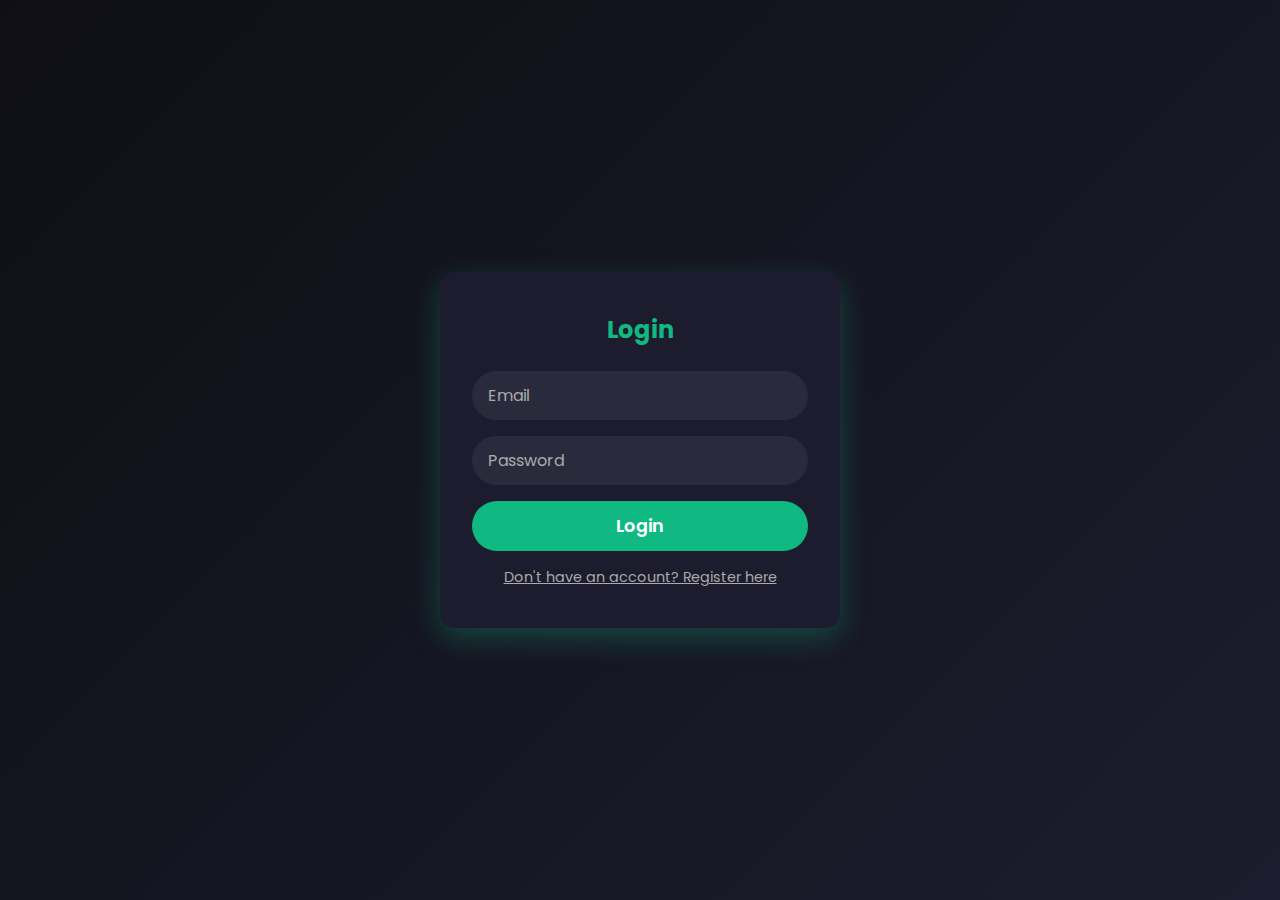
<file: index.html>
<!DOCTYPE html>
<html lang="en">
  <head>
    <script>
      // Early redirect: if not authenticated, immediately go to login page
      try {
        var _auth = localStorage.getItem('slg_authenticated');
        if (!(_auth && _auth !== 'null')) {
          // redirect to login and preserve intended page
          location.replace('login.html?redirect=index.html');
        }
      } catch (e) {
        /* ignore - if localStorage not available just continue */
      }
    </script>
    <meta charset="UTF-8" />
    <meta name="viewport" content="width=device-width, initial-scale=1.0" />
    <title>SL Gaming Hub - Buy Gaming Diamonds</title>

    <!-- Bootstrap 5 CSS -->
    <link
      href="https://cdn.jsdelivr.net/npm/bootstrap@5.3.0/dist/css/bootstrap.min.css"
      rel="stylesheet"
    />

    <!-- Font Awesome for Icons -->
    <link
      rel="stylesheet"
      href="https://cdnjs.cloudflare.com/ajax/libs/font-awesome/6.4.0/css/all.min.css"
    />

    <!-- Google Fonts -->
    <link
      href="https://fonts.googleapis.com/css2?family=Poppins:wght@400;600;700;800&display=swap"
      rel="stylesheet"
    />

    <!-- Custom CSS -->
    <link rel="stylesheet" href="./assets/style.css" />
    <link rel="stylesheet" href="./assets/user-profile.css" />
    <script src="./assets/auth.js"></script>
  </head>
  <body>
    <!-- Navbar Section -->
    <nav class="navbar navbar-expand-lg navbar-dark fixed-top">
      <div class="container-fluid px-4">
        <!-- Logo and Brand -->
        <a class="navbar-brand d-flex align-items-center" href="#">
          <img
            src="./assets/log.jpeg"
            alt="SL Gaming Hub Logo"
            class="logo-img"
          />
          <span class="brand-text ms-2">SL Gaming Hub</span>
        </a>

        <!-- Mobile Toggle Button -->
        <button
          class="navbar-toggler"
          type="button"
          data-bs-toggle="collapse"
          data-bs-target="#navbarNav"
        >
          <span class="navbar-toggler-icon"></span>
        </button>

        <!-- Navigation Links -->
        <div class="collapse navbar-collapse" id="navbarNav">
          <ul class="navbar-nav ms-auto align-items-center">
            <li class="nav-item">
              <a class="nav-link active" id="navAuthLink" href="login.html">Login</a>
            </li>
            <li class="nav-item d-none" id="navUserItem">
              <a class="nav-link" id="navUserBadge" href="#" title="View Profile">
                <i class="fas fa-user-circle"></i>
                <span class="ms-1">User</span>
              </a>
            </li>
            <li class="nav-item">
            </li>
          </ul>
        </div>
      </div>
    </nav>

    <!-- Hero Section - Full Width Banner -->
    <section class="hero-section" id="home">
      <div class="hero-banner-wrapper">
        <img
          src="./assets/banner.jpg"
          alt="Gaming Hero Banner"
          class="hero-banner-image"
        />

        <!-- Optional: Overlay for better text visibility if you add content later -->
        <div class="hero-overlay"></div>
      </div>
    </section>

    <!-- Games Package Section -->
    <section class="games-section" id="games">
      <div class="container">
        <!-- Section Header -->
        <div class="section-header text-center mb-5">
          <p class="section-description">
            Select your favorite game and top up instantly with secure payment
          </p>
        </div>

        <!-- Games Grid -->
        <div class="row g-4 justify-content-center">
          <!-- Free Fire SG Card -->

          <div class="col-lg-4 col-md-6">
            <div class="game-card" data-game="pubg-mobile">
              <!-- Card Image -->
              <div class="game-card-image">
                <img src="./assets/FreeFire.jpg" alt="PUBG Mobile Global" />
                <div class="game-card-overlay">
                  <div class="game-card-badge badge-global">
                    <i class="fas fa-globe"></i>
                    <span>SG</span>
                  </div>
                </div>
              </div>

              <!-- Card Content -->
              <div class="game-card-content">
                <h3 class="game-card-title">Free Fire (SG)</h3>
                <p class="game-card-description">
                  Global server with UC top up and elite pass
                </p>

                <!-- Features List -->
                <ul class="game-features">
                  <li><i class="fas fa-check-circle"></i> Instant Delivery</li>
                  <li><i class="fas fa-check-circle"></i> 24/7 Support</li>
                </ul>

                <!-- Top Up Button -->
                <a href="./freefire-sg.html" class="btn-topup">
                  <span>Top Up Now</span>
                  <i class="fas fa-arrow-right"></i>
                </a>
              </div>
            </div>
          </div>

          <!-- Free Fire Indonesia Card -->
          <div class="col-lg-4 col-md-6">
            <div class="game-card featured" data-game="freefire-indonesia">
              <!-- Card Image -->
              <div class="game-card-image">
                <img src="./assets/FreeFire.jpg" alt="Free Fire Indonesia" />
                <div class="game-card-overlay">
                  <div class="game-card-badge badge-featured">
                    <i class="fas fa-star"></i>
                    <span>Featured</span>
                  </div>
                </div>
              </div>

              <!-- Card Content -->
              <div class="game-card-content">
                <h3 class="game-card-title">Free Fire (Indonesia)</h3>
                <p class="game-card-description">
                  Indonesian server with fastest processing time
                </p>

                <!-- Features List -->
                <ul class="game-features">
                  <li><i class="fas fa-check-circle"></i> Instant Delivery</li>
                  <li><i class="fas fa-check-circle"></i> Best Rates</li>
                  <li><i class="fas fa-check-circle"></i> Trusted Seller</li>
                </ul>

                <!-- Top Up Button -->
                <a href="freefire-indonesia.html" class="btn-topup">
                  <span>Top Up Now</span>
                  <i class="fas fa-arrow-right"></i>
                </a>
              </div>
            </div>
          </div>

          <!-- PUBG Mobile Global Card -->
          <div class="col-lg-4 col-md-6">
            <div class="game-card" data-game="pubg-mobile">
              <!-- Card Image -->
              <div class="game-card-image">
                <img src="./assets/PBG.png" alt="PUBG Mobile Global" />
                <div class="game-card-overlay">
                  <div class="game-card-badge badge-global">
                    <i class="fas fa-globe"></i>
                    <span>Global</span>
                  </div>
                </div>
              </div>

              <!-- Card Content -->
              <div class="game-card-content">
                <h3 class="game-card-title">PUBG Mobile (Global)</h3>
                <p class="game-card-description">
                  Global server with UC top up and elite pass
                </p>

                <!-- Features List -->
                <ul class="game-features">
                  <li><i class="fas fa-check-circle"></i> All Regions</li>
                  <li><i class="fas fa-check-circle"></i> UC & Elite Pass</li>
                  <li><i class="fas fa-check-circle"></i> Fast Process</li>
                </ul>

                <!-- Top Up Button -->
                <a href="pubg-mobile.html" class="btn-topup">
                  <span>Top Up Now</span>
                  <i class="fas fa-arrow-right"></i>
                </a>
              </div>
            </div>
          </div>
        </div>

        <!-- Additional Info Bar -->
        <div class="info-bar mt-5">
          <div class="row text-center g-4">
            <div class="col-md-3 col-6">
              <div class="info-item">
                <i class="fas fa-bolt"></i>
                <h4>Instant</h4>
                <p>Auto Delivery</p>
              </div>
            </div>
            <div class="col-md-3 col-6">
              <div class="info-item">
                <i class="fas fa-shield-alt"></i>
                <h4>Secure</h4>
                <p>100% Safe</p>
              </div>
            </div>
            <div class="col-md-3 col-6">
              <div class="info-item">
                <i class="fas fa-headset"></i>
                <h4>Support</h4>
                <p>24/7 Online</p>
              </div>
            </div>
            <div class="col-md-3 col-6">
              <div class="info-item">
                <i class="fas fa-users"></i>
                <h4>10K+</h4>
                <p>Happy Users</p>
              </div>
            </div>
          </div>
        </div>
      </div>
    </section>

    <!-- Payment & Support Information Section -->
    <section class="payment-support-section" id="payment-info">
      <div class="container">
        <!-- Main Info Card -->
        <div class="payment-support-card">
          <!-- Section Title -->
          <h2 class="payment-section-title">Payment & Support Information</h2>

          <!-- ALL THREE BOXES IN ONE ROW -->
          <div class="row g-0">
            <!-- Store Hours Column -->
            <div class="col-lg-4 col-md-12">
              <div class="info-box store-hours-box">
                <div class="info-header">
                  <i class="fas fa-clock"></i>
                  <h3>Store Hours</h3>
                </div>
                <div class="info-content">
                  <div class="store-time">
                    <span class="time-highlight">6:00 AM - 10:00 PM</span>
                  </div>
                  <p class="info-description">
                    We're open every day including weekends and holidays.
                  </p>
                  <p class="info-note">
                    Orders placed outside store hours will be processed the next
                    day.
                  </p>
                </div>
              </div>
            </div>

            <!-- Divider Line -->
            <div class="vertical-divider d-none d-lg-block"></div>

            <!-- eZcash Payment Column -->
            <div class="col-lg-4 col-md-12">
              <div class="info-box ezcash-box">
                <div class="info-header">
                  <i class="fas fa-wallet"></i>
                  <h3>eZcash Payment</h3>
                  <span class="recommended-badge">Recommended</span>
                </div>
                <div class="info-content">
                  <p class="payment-description">
                    Fast payment processing with eZcash! Send payment to either
                    of our eZcash numbers:
                  </p>

                  <!-- eZcash Numbers -->
                  <div class="payment-numbers">
                    <div class="payment-number-item">
                      <i class="fas fa-info-circle"></i>
                      <span class="number">0773043667</span>
                      <button class="btn-copy" data-copy="0773043667">
                        <i class="fas fa-copy"></i>
                      </button>
                    </div>

                    <div class="payment-number-item">
                      <i class="fas fa-info-circle"></i>
                      <span class="number">04741880764</span>
                      <button class="btn-copy" data-copy="04741880764">
                        <i class="fas fa-copy"></i>
                      </button>
                    </div>
                  </div>

                  <!-- Bank Payment Details -->
                  <div class="bank-accounts mt-3">
                    <h4 style="color: #10b981; font-weight:600; margin-bottom:8px;">Bank Transfer (Optional)</h4>

                    <!-- BOC Bank -->
                    <div class="bank-details p-2 mb-2" style="background: rgba(255,255,255,0.03); border-radius: 8px;">
                      <div class="d-flex justify-content-between align-items-center mb-1">
                        <span style="color: #94a3b8; font-size: 0.85rem;">Bank Name:</span>
                        <span style="color: #fff; font-weight: 600;">BOC Bank</span>
                      </div>
                      <div class="d-flex justify-content-between align-items-center mb-1">
                        <span style="color: #94a3b8; font-size: 0.85rem;">Account Number:</span>
                        <span style="color: #fff; font-weight: 600;">86800581</span>
                      </div>
                      <div class="d-flex justify-content-between align-items-center">
                        <span style="color: #94a3b8; font-size: 0.85rem;">Account Holder:</span>
                        <span style="color: #fff; font-weight: 600;">KWA Rasanga</span>
                      </div>
                    </div>

                    <!-- Sampath Bank -->
                    <div class="bank-details p-2" style="background: rgba(255,255,255,0.03); border-radius: 8px;">
                      <div class="d-flex justify-content-between align-items-center mb-1">
                        <span style="color: #94a3b8; font-size: 0.85rem;">Bank Name:</span>
                        <span style="color: #fff; font-weight: 600;">Sampath Bank</span>
                      </div>
                      <div class="d-flex justify-content-between align-items-center mb-1">
                        <span style="color: #94a3b8; font-size: 0.85rem;">Account Number:</span>
                        <span style="color: #fff; font-weight: 600;">115857695088</span>
                      </div>
                      <div class="d-flex justify-content-between align-items-center">
                        <span style="color: #94a3b8; font-size: 0.85rem;">Account Holder:</span>
                        <span style="color: #fff; font-weight: 600;">KWA Rasanga</span>
                      </div>
                    </div>
                  </div>
                </div>
              </div>
            </div>

            <!-- Divider Line -->
            <div class="vertical-divider d-none d-lg-block"></div>

            <!-- Customer Support Column -->
            <div class="col-lg-4 col-md-12">
              <div class="info-box support-box">
                <div class="info-header">
                  <i class="fas fa-headset"></i>
                  <h3>Customer Support</h3>
                </div>
                <div class="info-content">
                  <p class="support-description">
                    ඔබ මිලදී ගත් Product එකේ යෝ Quantity වල ගැටලුවක් ඇත්නම් යෝ
                    කෙළෙස් යෝ එක කොළඹවෙන් නම් අපගේ WhatsApp number එකට message
                    එක එවීමෙන් Check කර ගත හැකිය.
                  </p>

                  <!-- WhatsApp Contact Button -->
                  <a
                    href="https://wa.me/94773043667"
                    class="btn-whatsapp"
                    target="_blank"
                  >
                    <i class="fab fa-whatsapp"></i>
                    <span>+94 77 304 3667</span>
                  </a>

                  <!-- Additional Support Info -->
                  <div class="support-features">
                    <div class="support-feature-item">
                      <i class="fas fa-check-circle"></i>
                      <span>24/7 Support Available</span>
                    </div>
                    <div class="support-feature-item">
                      <i class="fas fa-check-circle"></i>
                      <span>Quick Response Time</span>
                    </div>
                  </div>
                </div>
              </div>
            </div>
          </div>
          <!-- End of row - ALL THREE BOXES MUST BE IN THIS ROW -->
        </div>
      </div>
    </section>

    <!-- Contact Section -->

    <!-- Footer (Optional) -->
    <footer class="footer-section">
      <div class="container">
        <div class="row">
          <!-- Footer Info -->
          <div class="col-md-4 mb-4">
            <h5 class="footer-title">SL Gaming Hub</h5>
            <p class="footer-text">
              Your trusted source for gaming top-ups in Sri Lanka. Fast, secure,
              and reliable service 24/7.
            </p>
          </div>
        </div>

        <!-- Footer Bottom -->
        <div class="footer-bottom">
          <div class="row align-items-center">
            <div class="col-md-6 text-center text-md-start mb-3 mb-md-0">
              <p class="copyright-text">
                &copy; 2025 SL Gaming Hub. All Rights Reserved.
              </p>
            </div>
            <div class="col-md-6 text-center text-md-end">
              <div class="footer-social">
                <a
                  href="https://www.facebook.com/slgaminghub"
                  target="_blank"
                  aria-label="Facebook"
                >
                  <i class="fab fa-facebook-f"></i>
                </a>
                <a
                  href="https://wa.me/94773043667"
                  target="_blank"
                  aria-label="WhatsApp"
                >
                  <i class="fab fa-whatsapp"></i>
                </a>
                <a
                  href="https://www.instagram.com/slgaminghub"
                  target="_blank"
                  aria-label="Instagram"
                >
                  <i class="fab fa-instagram"></i>
                </a>
                <a
                  href="https://twitter.com/slgaminghub"
                  target="_blank"
                  aria-label="Twitter"
                >
                  <i class="fab fa-twitter"></i>
                </a>
              </div>
            </div>
          </div>
        </div>
      </div>
    </footer>

    <!-- Bootstrap JS Bundle -->
    <script src="https://cdn.jsdelivr.net/npm/bootstrap@5.3.0/dist/js/bootstrap.bundle.min.js"></script>

    <!-- Custom JS -->
    <script src="./assets/script.js"></script>
    <script src="./assets/user-profile.js"></script>
    <script>
      // Update nav login link to logout when authenticated
      (function () {
        try {
          const navLink = document.getElementById('navAuthLink');
          const userItem = document.getElementById('navUserItem');
          const userBadge = document.getElementById('navUserBadge');
          function applyAuth(user) {
            if (user) {
              // show username badge and make navLink a logout
              if (userItem) userItem.classList.remove('d-none');
              if (userBadge) userBadge.textContent = user.username || user.email || 'User';
              if (navLink) {
                navLink.textContent = 'Logout';
                navLink.href = '#';
                navLink.onclick = function (e) { e.preventDefault(); window.SLGAuth.logout(); };
              }
              // brand -> home when logged in
              try { const brand = document.querySelector('.navbar-brand'); if (brand) brand.href = 'index.html'; } catch(e) {}
            } else {
              if (userItem) userItem.classList.add('d-none');
              if (navLink) {
                navLink.textContent = 'Login';
                navLink.href = 'login.html';
                navLink.onclick = null;
              }
              // brand -> login when not logged in
              try { const brand = document.querySelector('.navbar-brand'); if (brand) brand.href = 'login.html?redirect=index.html'; } catch(e) {}
            }
          }

          // Try to use SLGAuth if available
          if (window.SLGAuth) {
            applyAuth(SLGAuth.getAuthUser());
          } else {
            // fallback to localStorage
            try {
              const v = localStorage.getItem('slg_authenticated');
              applyAuth(v ? JSON.parse(v) : null);
            } catch (e) { applyAuth(null); }
          }
        } catch (err) {
          /* ignore */
        }
      })();
    </script>
  </body>
</html>
</file>
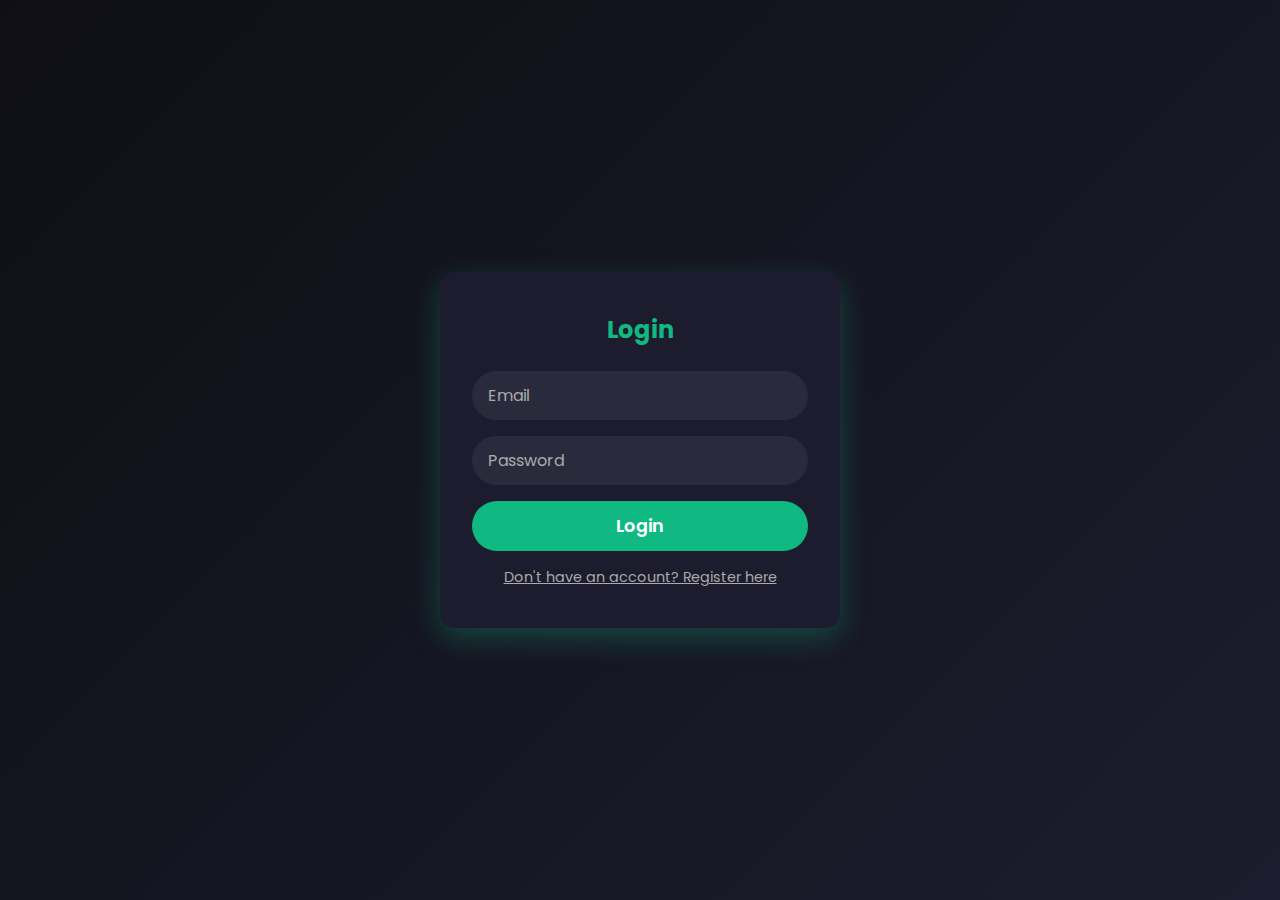
<file: autotest.html>
<!doctype html>
<html>
  <head>
    <meta charset="utf-8" />
    <meta name="viewport" content="width=device-width,initial-scale=1" />
    <title>Auto Test - SL Gaming Hub</title>
  </head>
  <body>
    <p>Running auto test: register -> logout -> login -> redirect to home</p>
    <script src="./assets/auth.js"></script>
    <script>
      (function () {
        // default test credentials
        const params = new URLSearchParams(location.search);
        const email = (params.get('email') || 'test@example.com').trim().toLowerCase();
        const password = params.get('password') || 'Password123';
        const username = params.get('username') || 'TestUser';

        // remove existing test user so register succeeds
        try {
          const USERS_KEY = 'slg_users';
          const users = JSON.parse(localStorage.getItem(USERS_KEY) || '{}');
          if (users[email]) {
            delete users[email];
            localStorage.setItem(USERS_KEY, JSON.stringify(users));
          }
        } catch (e) {}

        // register
        try {
          const res = window.SLGAuth.registerUser(username, email, password);
          console.log('register', res);
        } catch (e) { console.error(e); }

        // logout
        try { window.SLGAuth.logout(); } catch (e) {}

        // navigate to login which will auto-login via query params
        const loginUrl = 'login.html?auto=1&email=' + encodeURIComponent(email) + '&password=' + encodeURIComponent(password) + '&redirect=index.html';
        location.replace(loginUrl);
      })();
    </script>
  </body>
</html>
</file>
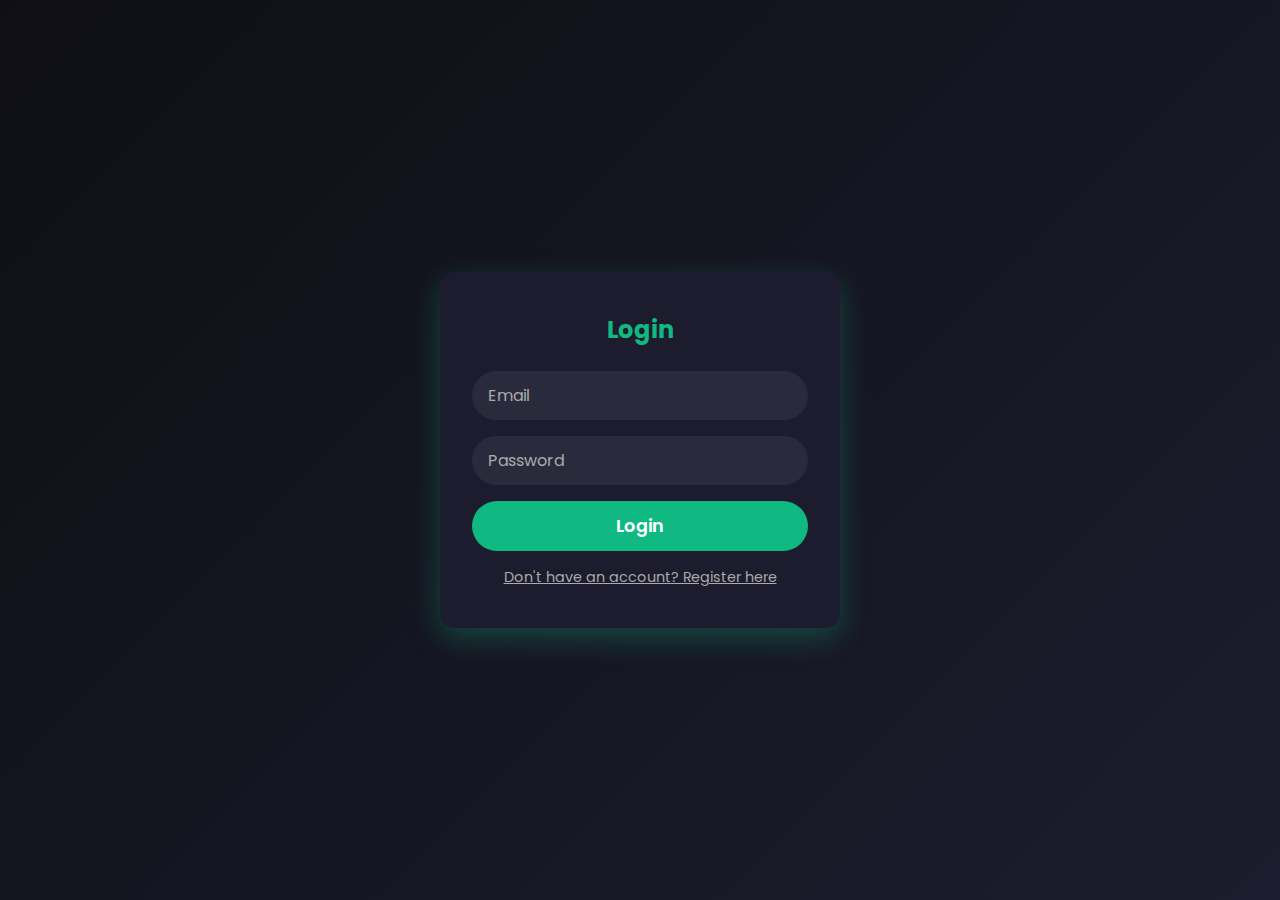
<file: freefire-indonesia.html>
<!DOCTYPE html>
<html lang="en">
  <head>
    <meta charset="UTF-8" />
    <meta name="viewport" content="width=device-width, initial-scale=1.0" />
    <title>Free Fire (Indonesia) - Top Up Diamonds | SL Gaming Hub</title>

    <!-- Bootstrap 5 CSS -->
    <link
      href="https://cdn.jsdelivr.net/npm/bootstrap@5.3.0/dist/css/bootstrap.min.css"
      rel="stylesheet"
    />

    <!-- Font Awesome for Icons -->
    <link
      rel="stylesheet"
      href="https://cdnjs.cloudflare.com/ajax/libs/font-awesome/6.4.0/css/all.min.css"
    />

    <!-- Google Fonts -->
    <link
      href="https://fonts.googleapis.com/css2?family=Poppins:wght@400;600;700;800&display=swap"
      rel="stylesheet"
    />

    <!-- Custom CSS -->
    <link rel="stylesheet" href="./assets/style.css" />
    <link rel="stylesheet" href="./assets/freefire-sg.css" />
    <link rel="stylesheet" href="./assets/quantity-controls.css" />
    <link rel="stylesheet" href="./assets/user-profile.css" />
    <script src="./assets/auth.js"></script>
  </head>
  <body>
    <!-- Navbar Section -->
    <nav class="navbar navbar-expand-lg navbar-dark fixed-top">
      <div class="container-fluid px-4">
        <!-- Logo and Brand -->
        <a class="navbar-brand d-flex align-items-center" href="index.html">
          <img
            src="./assets/log.jpeg"
            alt="SL Gaming Hub Logo"
            class="logo-img"
          />
          <span class="brand-text ms-2">SL Gaming Hub</span>
        </a>

        <!-- Mobile Toggle Button -->
        <button
          class="navbar-toggler"
          type="button"
          data-bs-toggle="collapse"
          data-bs-target="#navbarNav"
        >
          <span class="navbar-toggler-icon"></span>
        </button>

        <!-- Navigation Links -->
        <div class="collapse navbar-collapse" id="navbarNav">
          <ul class="navbar-nav ms-auto align-items-center">
            <li class="nav-item">
              <a class="nav-link" id="navAuthLink" href="login.html">Login</a>
            </li>
            <li class="nav-item d-none" id="navUserItem">
              <a class="nav-link" id="navUserBadge" href="#" title="View Profile">
                <i class="fas fa-user-circle"></i>
                <span class="ms-1">User</span>
              </a>
            </li>
            <li class="nav-item">
              <a class="nav-link" href="index.html">Home</a>
            </li>
          </ul>
        </div>
      </div>
    </nav>

    <!-- Page Header -->
    <section class="page-header">
      <div class="container">
        <div class="row align-items-center">
          <div class="col-lg-10 mx-auto text-center">
            <div class="header-content">
              <div class="header-badge mb-3">
                <i class="fas fa-fire"></i>
                <span>Indonesia Server</span>
              </div>
              <h1 class="page-title">Free Fire (Indonesia)</h1>
              <p class="page-description">
                Select your diamond package and top up instantly with secure
                payment
              </p>
            </div>
          </div>
        </div>
      </div>
    </section>

    <!-- Packages Section -->
    <section class="packages-section">
      <div class="container">
        <!-- Section Title -->
        <div class="section-header text-center mb-5">
          <h2 class="section-title">Select Package</h2>
          <p class="section-subtitle">Choose your preferred diamond package</p>
        </div>

        <!-- Package Cards Grid -->
        <div class="row g-4">
          <!-- Package Card 1: Weekly -->
          <div class="col-lg-3 col-md-4 col-sm-6">
            <div class="package-card" data-package="Weekly" data-price="700.00">
              <div class="package-icon">
                <img src="./assets/Freefire id/weekly.png" alt="Weekly" />
              </div>
              <h3 class="package-name">Weekly</h3>
              <p class="package-price">Rs.700.00</p>
              <div class="quantity-controls">
                <button class="quantity-btn minus-btn">-</button>
                <input
                  type="number"
                  class="quantity-input"
                  value="1"
                  min="1"
                  max="100"
                />
                <button class="quantity-btn plus-btn">+</button>
              </div>
              <button class="btn-order">Order Now</button>
            </div>
          </div>

          <!-- Package Card 2: Monthly Membership -->
          <div class="col-lg-3 col-md-4 col-sm-6">
            <div
              class="package-card"
              data-package="Monthly Membership"
              data-price="1900.00"
            >
              <div class="package-icon">
                <img
                  src="./assets/freefire packege/Monthly.png"
                  alt="Monthly Membership"
                />
              </div>
              <h3 class="package-name">Monthly Membership</h3>
              <p class="package-price">Rs.1900.00</p>
              <div class="quantity-controls">
                <button class="quantity-btn minus-btn">-</button>
                <input
                  type="number"
                  class="quantity-input"
                  value="1"
                  min="1"
                  max="100"
                />
                <button class="quantity-btn plus-btn">+</button>
              </div>
              <button class="btn-order">Order Now</button>
            </div>
          </div>

          <!-- Package Card 3: Diamond x 5 -->
          <div class="col-lg-3 col-md-4 col-sm-6">
            <div
              class="package-card"
              data-package="Diamond x 5"
              data-price="21.00"
            >
              <div class="package-icon">
                <img src="./assets/Freefire id/Dimond.png" alt="Diamond 5" />
              </div>
              <h3 class="package-name">Diamond x 5</h3>
              <p class="package-price">Rs.21.00</p>
              <div class="quantity-controls">
                <button class="quantity-btn minus-btn">-</button>
                <input
                  type="number"
                  class="quantity-input"
                  value="1"
                  min="1"
                  max="100"
                />
                <button class="quantity-btn plus-btn">+</button>
              </div>
              <button class="btn-order">Order Now</button>
            </div>
          </div>

          <!-- Package Card 4: Diamond x 50 -->
          <div class="col-lg-3 col-md-4 col-sm-6">
            <div
              class="package-card"
              data-package="Diamond x 50"
              data-price="170.00"
            >
              <div class="package-icon">
                <img src="./assets/Freefire id/Dimond.png" alt="Diamond 50" />
              </div>
              <h3 class="package-name">Diamond x 50</h3>
              <p class="package-price">Rs.170.00</p>
              <div class="quantity-controls">
                <button class="quantity-btn minus-btn">-</button>
                <input
                  type="number"
                  class="quantity-input"
                  value="1"
                  min="1"
                  max="100"
                />
                <button class="quantity-btn plus-btn">+</button>
              </div>
              <button class="btn-order">Order Now</button>
            </div>
          </div>

          <!-- Package Card 5: Diamond x 70 -->
          <div class="col-lg-3 col-md-4 col-sm-6">
            <div
              class="package-card"
              data-package="Diamond x 70"
              data-price="235.00"
            >
              <div class="package-icon">
                <img src="./assets/Freefire id/Dimond.png" alt="Diamond 70" />
              </div>
              <h3 class="package-name">Diamond x 70</h3>
              <p class="package-price">Rs.235.00</p>
              <div class="quantity-controls">
                <button class="quantity-btn minus-btn">-</button>
                <input
                  type="number"
                  class="quantity-input"
                  value="1"
                  min="1"
                  max="100"
                />
                <button class="quantity-btn plus-btn">+</button>
              </div>
              <button class="btn-order">Order Now</button>
            </div>
          </div>

          <!-- Package Card 6: Diamond x 140 -->
          <div class="col-lg-3 col-md-4 col-sm-6">
            <div
              class="package-card"
              data-package="Diamond x 140"
              data-price="460.00"
            >
              <div class="package-icon">
                <img src="./assets/Freefire id/Dimond.png" alt="Diamond 140" />
              </div>
              <h3 class="package-name">Diamond x 140</h3>
              <p class="package-price">Rs.460.00</p>
              <div class="quantity-controls">
                <button class="quantity-btn minus-btn">-</button>
                <input
                  type="number"
                  class="quantity-input"
                  value="1"
                  min="1"
                  max="100"
                />
                <button class="quantity-btn plus-btn">+</button>
              </div>
              <button class="btn-order">Order Now</button>
            </div>
          </div>

          <!-- Package Card 7: Diamond x 355 -->
          <div class="col-lg-3 col-md-4 col-sm-6">
            <div
              class="package-card"
              data-package="Diamond x 355"
              data-price="1160.00"
            >
              <div class="package-icon">
                <img src="./assets/Freefire id/Dimond.png" alt="Diamond 355" />
              </div>
              <h3 class="package-name">Diamond x 355</h3>
              <p class="package-price">Rs.1160.00</p>
              <div class="quantity-controls">
                <button class="quantity-btn minus-btn">-</button>
                <input
                  type="number"
                  class="quantity-input"
                  value="1"
                  min="1"
                  max="100"
                />
                <button class="quantity-btn plus-btn">+</button>
              </div>
              <button class="btn-order">Order Now</button>
            </div>
          </div>

          <!-- Package Card 8: Diamond x 720 -->
          <div class="col-lg-3 col-md-4 col-sm-6">
            <div
              class="package-card featured"
              data-package="Diamond x 720"
              data-price="2300.00"
            >
              <div class="package-icon">
                <img src="./assets/Freefire id/Dimond.png" alt="Diamond 720" />
              </div>
              <h3 class="package-name">Diamond x 720</h3>
              <p class="package-price">Rs.2300.00</p>
              <div class="quantity-controls">
                <button class="quantity-btn minus-btn">-</button>
                <input
                  type="number"
                  class="quantity-input"
                  value="1"
                  min="1"
                  max="100"
                />
                <button class="quantity-btn plus-btn">+</button>
              </div>
              <button class="btn-order">Order Now</button>
            </div>
          </div>

          <!-- Package Card 9: Diamond x 7290 -->
          <div class="col-lg-3 col-md-4 col-sm-6">
            <div
              class="package-card"
              data-package="Diamond x 7290"
              data-price="23000.00"
            >
              <div class="package-icon">
                <img src="./assets/Freefire id/Dimond.png" alt="Diamond 7290" />
              </div>
              <h3 class="package-name">Diamond x 7290</h3>
              <p class="package-price">Rs.23000.00</p>
              <div class="quantity-controls">
                <button class="quantity-btn minus-btn">-</button>
                <input
                  type="number"
                  class="quantity-input"
                  value="1"
                  min="1"
                  max="100"
                />
                <button class="quantity-btn plus-btn">+</button>
              </div>
              <button class="btn-order">Order Now</button>
            </div>
          </div>

          <!-- Package Card 10: Diamond x 36500 -->
          <div class="col-lg-3 col-md-4 col-sm-6">
            <div
              class="package-card"
              data-package="Diamond x 36500"
              data-price="98000.00"
            >
              <div class="package-icon">
                <img
                  src="./assets/Freefire id/Dimond.png"
                  alt="Diamond 36500"
                />
              </div>
              <h3 class="package-name">Diamond x 36500</h3>
              <p class="package-price">Rs.98000.00</p>
              <div class="quantity-controls">
                <button class="quantity-btn minus-btn">-</button>
                <input
                  type="number"
                  class="quantity-input"
                  value="1"
                  min="1"
                  max="100"
                />
                <button class="quantity-btn plus-btn">+</button>
              </div>
              <button class="btn-order">Order Now</button>
            </div>
          </div>

          <!-- Package Card 11: Diamond x 73100 -->
          <div class="col-lg-3 col-md-4 col-sm-6">
            <div
              class="package-card"
              data-package="Diamond x 73100"
              data-price="194700.00"
            >
              <div class="package-icon">
                <img
                  src="./assets/Freefire id/Dimond.png"
                  alt="Diamond 73100"
                />
              </div>
              <h3 class="package-name">Diamond x 73100</h3>
              <p class="package-price">Rs.194700.00</p>
              <div class="quantity-controls">
                <button class="quantity-btn minus-btn">-</button>
                <input
                  type="number"
                  class="quantity-input"
                  value="1"
                  min="1"
                  max="100"
                />
                <button class="quantity-btn plus-btn">+</button>
              </div>
              <button class="btn-order">Order Now</button>
            </div>
          </div>
        </div>
      </div>
    </section>

    <!-- Order Form Modal -->
    <div
      class="modal fade"
      id="orderModal"
      tabindex="-1"
      aria-labelledby="orderModalLabel"
      aria-hidden="true"
    >
      <div class="modal-dialog modal-dialog-centered">
        <div class="modal-content">
          <div class="modal-header">
            <h5 class="modal-title" id="orderModalLabel">
              <i class="fas fa-shopping-cart"></i>
              Complete Your Order
            </h5>
            <button
              type="button"
              class="btn-close"
              data-bs-dismiss="modal"
              aria-label="Close"
            ></button>
          </div>
          <div class="modal-body">
            <!-- Order Summary -->
            <div class="order-summary mb-4">
              <div class="selected-package">
                <h6>Selected Package</h6>
                <div class="package-details">
                  <span class="package-name-display" id="selectedPackageName"
                    >-</span
                  >
                  <span class="package-price-display" id="selectedPackagePrice"
                    >Rs.0.00</span
                  >
                </div>
              </div>
            </div>

            <!-- Order Form with GETFORM -->
            <form
              id="orderForm"
              action="https://getform.io/f/bmdylrna"
              method="POST"
              enctype="multipart/form-data"
            >
              <!-- Game ID -->
              <div class="mb-3">
                <label for="gameId" class="form-label">
                  <i class="fas fa-gamepad"></i>
                  Game ID / Player ID
                  <span class="text-danger">*</span>
                </label>
                <input
                  type="text"
                  class="form-control"
                  id="gameId"
                  name="game_id"
                  placeholder="Enter your Free Fire Game ID"
                  required
                />
                <div class="form-text">Enter your Free Fire player ID</div>
              </div>

              <!-- Username -->
              <div class="mb-3">
                <label for="username" class="form-label">
                  <i class="fas fa-user"></i>
                  In-Game Username
                  <span class="text-danger">*</span>
                </label>
                <input
                  type="text"
                  class="form-control"
                  id="username"
                  name="username"
                  placeholder="Enter your in-game username"
                  required
                />
              </div>

              <!-- Payment Method Selection -->
              <div class="mb-3">
                <label class="form-label d-block">
                  <i class="fas fa-money-bill"></i>
                  Payment Method
                  <span class="text-danger">*</span>
                </label>
                <div class="payment-methods">
                  <div class="form-check form-check-inline">
                    <input
                      class="form-check-input"
                      type="radio"
                      name="payment_method"
                      id="ezcashPayment"
                      value="eZcash"
                      checked
                    />
                    <label class="form-check-label" for="ezcashPayment">
                      <i class="fas fa-wallet text-success"></i> eZcash
                    </label>
                  </div>
                  <div class="form-check form-check-inline">
                    <input
                      class="form-check-input"
                      type="radio"
                      name="payment_method"
                      id="bankPayment"
                      value="Bank Transfer"
                    />
                    <label class="form-check-label" for="bankPayment">
                      <i class="fas fa-university text-info"></i> Bank Transfer
                    </label>
                  </div>
                </div>
              </div>

              <!-- EZcash Payment Details -->
              <div id="ezcashDetails" class="payment-details mb-3">
                <div
                  class="alert bg-gradient"
                  style="
                    background-color: rgba(16, 185, 129, 0.05);
                    border: 1px solid rgba(16, 185, 129, 0.2);
                    border-radius: 12px;
                  "
                >
                  <h6 class="mb-2" style="color: #059669">
                    <i class="fas fa-wallet"></i> EZcash Payment Details
                  </h6>
                  <p class="small mb-2" style="color: #047857">
                    Send payment to either of these numbers:
                  </p>
                  <div class="d-flex flex-column gap-2">
                    <div
                      class="d-flex align-items-center justify-content-between p-3"
                      style="background: rgba(0, 0, 0, 0.2); border-radius: 8px"
                    >
                      <span class="number fw-bold" style="color: #ecfdf5"
                        >0773043667</span
                      >
                      <button
                        type="button"
                        class="btn btn-sm"
                        style="
                          background: rgba(16, 185, 129, 0.2);
                          color: #10b981;
                        "
                        data-copy="0773043667"
                      >
                        <i class="fas fa-copy"></i> Copy
                      </button>
                    </div>
                    <div
                      class="d-flex align-items-center justify-content-between p-3"
                      style="background: rgba(0, 0, 0, 0.2); border-radius: 8px"
                    >
                      <span class="number fw-bold" style="color: #ecfdf5"
                        >0741880764</span
                      >
                      <button
                        type="button"
                        class="btn btn-sm"
                        style="
                          background: rgba(16, 185, 129, 0.2);
                          color: #10b981;
                        "
                        data-copy="0741880764"
                      >
                        <i class="fas fa-copy"></i> Copy
                      </button>
                    </div>
                  </div>
                </div>
              </div>

              <!-- Bank Payment Details -->
              <div
                id="bankDetails"
                class="payment-details mb-3"
                style="display: none"
              >
                <div
                  class="alert bg-gradient"
                  style="
                    background-color: rgba(59, 130, 246, 0.05);
                    border: 1px solid rgba(59, 130, 246, 0.2);
                    border-radius: 12px;
                  "
                >
                  <h6 class="mb-2" style="color: #3b82f6">
                    <i class="fas fa-university"></i> Bank Account Details
                  </h6>
                  <p class="small mb-2" style="color: #2563eb">
                    Transfer to either of these accounts:
                  </p>

                  <!-- BOC Bank -->
                  <div
                    class="bank-account p-3 mb-2"
                    style="background: rgba(0, 0, 0, 0.2); border-radius: 8px"
                  >
                    <div class="d-flex justify-content-between mb-2">
                      <span class="fw-bold" style="color: #60a5fa"
                        >BOC Bank</span
                      >
                    </div>
                    <div
                      class="d-flex justify-content-between align-items-center mb-2"
                    >
                      <span class="small" style="color: #93c5fd"
                        >Account Number:</span
                      >
                      <div class="d-flex align-items-center">
                        <span class="me-2" style="color: #ecfdf5"
                          >86800581</span
                        >
                        <button
                          type="button"
                          class="btn btn-sm"
                          style="
                            background: rgba(59, 130, 246, 0.2);
                            color: #60a5fa;
                          "
                          data-copy="86800581"
                        >
                          <i class="fas fa-copy"></i>
                        </button>
                      </div>
                    </div>
                    <div class="d-flex justify-content-between">
                      <span class="small" style="color: #93c5fd"
                        >Account Holder:</span
                      >
                      <span style="color: #ecfdf5">KWA Rasanga</span>
                    </div>
                  </div>

                  <!-- Sampath Bank -->
                  <div
                    class="bank-account p-3"
                    style="background: rgba(0, 0, 0, 0.2); border-radius: 8px"
                  >
                    <div class="d-flex justify-content-between mb-2">
                      <span class="fw-bold" style="color: #60a5fa"
                        >Sampath Bank</span
                      >
                    </div>
                    <div
                      class="d-flex justify-content-between align-items-center mb-2"
                    >
                      <span class="small" style="color: #93c5fd"
                        >Account Number:</span
                      >
                      <div class="d-flex align-items-center">
                        <span class="me-2" style="color: #ecfdf5"
                          >115857695088</span
                        >
                        <button
                          type="button"
                          class="btn btn-sm"
                          style="
                            background: rgba(59, 130, 246, 0.2);
                            color: #60a5fa;
                          "
                          data-copy="115857695088"
                        >
                          <i class="fas fa-copy"></i>
                        </button>
                      </div>
                    </div>
                    <div class="d-flex justify-content-between">
                      <span class="small" style="color: #93c5fd"
                        >Account Holder:</span
                      >
                      <span style="color: #ecfdf5">KWA Rasanga</span>
                    </div>
                  </div>
                </div>
              </div>

              <!-- Phone Number -->
              <div class="mb-3">
                <label for="phoneNumber" class="form-label">
                  <i class="fas fa-phone"></i>
                  Phone Number
                  <span class="text-danger">*</span>
                </label>
                <input
                  type="tel"
                  class="form-control"
                  id="phoneNumber"
                  name="phone_number"
                  placeholder="07XXXXXXXX"
                  required
                />
                <div class="form-text">Enter your WhatsApp number</div>
              </div>

              <!-- Email -->
              <div class="mb-3">
                <label for="email" class="form-label">
                  <i class="fas fa-envelope"></i>
                  Email Address
                  <span class="text-danger">*</span>
                </label>
                <input
                  type="email"
                  class="form-control"
                  id="email"
                  name="email"
                  placeholder="your@email.com"
                  required
                />
              </div>

              <!-- Hidden Package Details -->
              <input type="hidden" id="packageName" name="package_name" />
              <input type="hidden" id="packagePrice" name="package_price" />
              <input type="hidden" id="orderId" name="order_id" />
              <input type="hidden" id="orderDate" name="order_date" />

              <!-- Payment Slip Upload -->
              <div class="mb-3">
                <label for="paymentSlip" class="form-label">
                  <i class="fas fa-file-image"></i>
                  Payment Slip / Screenshot
                  <span class="text-danger">*</span>
                </label>
                <input
                  type="file"
                  class="form-control"
                  id="paymentSlip"
                  name="payment_slip"
                  accept="image/*,.pdf"
                  required
                />
                <div class="form-text">
                  Upload your payment confirmation (Max 10MB)
                </div>
              </div>

              <!-- Terms and Conditions -->
              <div class="form-check mb-3">
                <input
                  class="form-check-input"
                  type="checkbox"
                  id="agreeTerms"
                  required
                />
                <label class="form-check-label" for="agreeTerms">
                  I agree to the
                  <a href="#" class="text-decoration-none"
                    >terms and conditions</a
                  >
                </label>
              </div>

              <!-- Submit Button -->
              <button type="submit" class="btn-submit-order w-100">
                <i class="fas fa-paper-plane"></i>
                <span>Submit Order</span>
              </button>
            </form>
          </div>
        </div>
      </div>
    </div>

    <!-- Info Section -->
    <section class="info-section py-5">
      <div class="container">
        <div class="row g-4">
          <div class="col-md-3 col-6">
            <div class="info-box text-center">
              <i class="fas fa-bolt"></i>
              <h5>Instant Delivery</h5>
            </div>
          </div>
          <div class="col-md-3 col-6">
            <div class="info-box text-center">
              <i class="fas fa-shield-alt"></i>
              <h5>100% Safe</h5>
              <p>Secure Transaction</p>
            </div>
          </div>
          <div class="col-md-3 col-6">
            <div class="info-box text-center">
              <i class="fas fa-headset"></i>
              <h5>24/7 Support</h5>
              <p>Always Available</p>
            </div>
          </div>
          <div class="col-md-3 col-6">
            <div class="info-box text-center">
              <i class="fas fa-tags"></i>
              <h5>Best Prices</h5>
              <p>Competitive Rates</p>
            </div>
          </div>
        </div>
      </div>
    </section>

    <!-- Back to Home -->
    <section class="back-section py-4">
      <div class="container text-center">
        <a href="index.html" class="btn-back-home">
          <i class="fas fa-arrow-left"></i>
          <span>Back to Home</span>
        </a>
      </div>
    </section>

    <!-- Bootstrap JS Bundle -->
    <script src="https://cdn.jsdelivr.net/npm/bootstrap@5.3.0/dist/js/bootstrap.bundle.min.js"></script>
    <script>
      document.addEventListener("DOMContentLoaded", function () {
        const orderModal = new bootstrap.Modal(
          document.getElementById("orderModal")
        );
        const orderForm = document.getElementById("orderForm");
        const packageCards = document.querySelectorAll(".package-card");

        // Handle package card clicks
        packageCards.forEach((card) => {
          const orderBtn = card.querySelector(".btn-order");

          orderBtn.addEventListener("click", function (e) {
            e.preventDefault();

            const packageName = card.getAttribute("data-package");
            const basePrice = parseFloat(card.getAttribute("data-price"));
            const quantity = card.querySelector(".quantity-input").value;
            const totalPrice = basePrice * quantity;

            document.getElementById(
              "selectedPackageName"
            ).textContent = `${packageName} x${quantity}`;
            document.getElementById("selectedPackagePrice").textContent =
              "Rs." + totalPrice.toFixed(2);
            document.getElementById(
              "packageName"
            ).value = `${packageName} x${quantity}`;
            document.getElementById("packagePrice").value =
              totalPrice.toFixed(2);

            // Generate Order ID and Date
            const orderId = "FFSG" + Date.now().toString().slice(-8);
            const orderDate = new Date().toLocaleString();

            document.getElementById("orderId").value = orderId;
            document.getElementById("orderDate").value = orderDate;
            document.getElementById(
              "emailSubject"
            ).value = `Order ${orderId} - Free Fire (Indonesia) - ${packageName}`;

            orderModal.show();
          });
        });

        // Handle form submission
        orderForm.addEventListener("submit", function (e) {
          // Form will submit naturally via FormSubmit
          // Show loading state
          const submitBtn = orderForm.querySelector(".btn-submit-order");
          submitBtn.innerHTML =
            '<i class="fas fa-spinner fa-spin"></i> Sending...';
          submitBtn.disabled = true;

          // Get form data for WhatsApp
          const gameId = document.getElementById("gameId").value.trim();
          const username = document.getElementById("username").value.trim();
          const phoneNumber = document
            .getElementById("phoneNumber")
            .value.trim();
          const email = document.getElementById("email").value.trim();
          const packageName = document.getElementById("packageName").value;
          const packagePrice = document.getElementById("packagePrice").value;
          const orderId = document.getElementById("orderId").value;

          // Store data in sessionStorage for after redirect
          sessionStorage.setItem(
            "orderData",
            JSON.stringify({
              gameId,
              username,
              phoneNumber,
              email,
              packageName,
              packagePrice,
              orderId,
            })
          );
        });

        // Check if we just came back from form submission
        const orderData = sessionStorage.getItem("orderData");
        if (orderData) {
          const data = JSON.parse(orderData);
          sessionStorage.removeItem("orderData");

          // Show success message
          showSuccessMessage(
            "Order sent successfully! Check your email for confirmation."
          );

          // Create WhatsApp message
          const messageText =
            `🎮 *New Order - Free Fire (Indonesia)*\n\n` +
            `📋 *Order ID:* ${data.orderId}\n` +
            `📦 *Package:* ${data.packageName}\n` +
            `💰 *Total Price:* Rs.${data.packagePrice}\n\n` +
            `👤 *Customer Details:*\n` +
            `🎯 Game ID: ${data.gameId}\n` +
            `👨 Username: ${data.username}\n` +
            `📱 Phone: ${data.phoneNumber}\n` +
            `📧 Email: ${data.email}\n\n` +
            `✅ Email with payment slip sent\n\n` +
            `Please confirm and process this order. Thank you!`;

          const whatsappNumber = "94773043667";

          setTimeout(() => {
            showConfirmationModal(messageText, whatsappNumber);
          }, 1000);
        }
      });

      // Show success message
      function showSuccessMessage(message) {
        const successDiv = document.createElement("div");
        successDiv.style.cssText = `
          position: fixed; top: 20px; right: 20px;
          background: linear-gradient(135deg, #10b981 0%, #059669 100%);
          color: white; padding: 20px 25px; border-radius: 12px;
          box-shadow: 0 10px 30px rgba(0,0,0,0.3); z-index: 99999;
        `;
        successDiv.innerHTML = `
          <div style="display: flex; align-items: center; gap: 12px;">
            <i class="fas fa-check-circle" style="font-size: 24px;"></i>
            <div>
              <strong style="display: block; margin-bottom: 5px;">Success!</strong>
              <span style="font-size: 14px;">${message}</span>
            </div>
          </div>
        `;
        document.body.appendChild(successDiv);
        setTimeout(() => successDiv.remove(), 5000);
      }

      // Show confirmation modal with WhatsApp
      function showConfirmationModal(messageText, whatsappNumber) {
        const modalHTML = `
          <div class="modal fade" id="confirmationModal" tabindex="-1">
            <div class="modal-dialog modal-dialog-centered">
              <div class="modal-content" style="background: #0f1729; border: 2px solid rgba(147, 51, 234, 0.3);">
                <div class="modal-header" style="border-bottom: 1px solid rgba(147, 51, 234, 0.2);">
                  <h5 class="modal-title" style="color: white;">
                    <i class="fas fa-check-circle" style="color: #10b981;"></i>
                    Continue to WhatsApp
                  </h5>
                  <button type="button" class="btn-close" data-bs-dismiss="modal" style="filter: invert(1);"></button>
                </div>
                <div class="modal-body">
                  <div class="alert" style="background: rgba(16, 185, 129, 0.1); border: 1px solid rgba(16, 185, 129, 0.3); color: #10b981; border-radius: 10px;">
                    <i class="fas fa-info-circle"></i> 
                    <strong>Next Steps:</strong>
                    <ol style="margin: 10px 0 0 0; padding-left: 20px;">
                      <li>Copy the order message below</li>
                      <li>Click "Open WhatsApp" button</li>
                      <li>Paste and send the message</li>
                    </ol>
                  </div>

                  <div style="background: rgba(255, 255, 255, 0.05); padding: 15px; border-radius: 10px; margin: 20px 0;">
                    <h6 style="color: #a78bfa; margin-bottom: 10px;">Message Preview:</h6>
                    <textarea id="orderMessageText" readonly style="width: 100%; height: 200px; background: rgba(0,0,0,0.3); color: white; border: 1px solid rgba(147, 51, 234, 0.3); border-radius: 8px; padding: 12px; font-family: monospace; font-size: 0.9rem; resize: none;">${messageText}</textarea>
                  </div>

                  <div class="d-grid gap-2">
                    <button onclick="copyMessage()" class="btn" style="background: linear-gradient(135deg, #9333ea 0%, #7c3aed 100%); color: white; padding: 12px; border: none; border-radius: 10px; font-weight: 600; font-size: 1rem;">
                      <i class="fas fa-copy"></i> Copy Message
                    </button>
                    <button onclick="openWhatsAppDirect('${whatsappNumber}')" class="btn" style="background: linear-gradient(135deg, #25d366 0%, #128c7e 100%); color: white; padding: 12px; border: none; border-radius: 10px; font-weight: 600; font-size: 1rem;">
                      <i class="fab fa-whatsapp"></i> Open WhatsApp
                    </button>
                  </div>

                  <p style="color: #94a3b8; font-size: 0.85rem; text-align: center; margin-top: 15px;">
                    <i class="fas fa-phone"></i> WhatsApp: +${whatsappNumber}
                  </p>
                </div>
              </div>
            </div>
          </div>
        `;

        const existingModal = document.getElementById("confirmationModal");
        if (existingModal) existingModal.remove();

        document.body.insertAdjacentHTML("beforeend", modalHTML);
        const confirmModal = new bootstrap.Modal(
          document.getElementById("confirmationModal")
        );
        confirmModal.show();

        setTimeout(() => copyMessage(), 500);
      }

      function copyMessage() {
        const messageTextarea = document.getElementById("orderMessageText");
        if (!messageTextarea) return;

        messageTextarea.select();
        messageTextarea.setSelectionRange(0, 99999);

        try {
          document.execCommand("copy");
          const copyBtn = event.target.closest("button");
          if (copyBtn) {
            const originalHTML = copyBtn.innerHTML;
            copyBtn.innerHTML = '<i class="fas fa-check"></i> Copied!';
            copyBtn.style.background =
              "linear-gradient(135deg, #10b981 0%, #059669 100%)";

            setTimeout(() => {
              copyBtn.innerHTML = originalHTML;
              copyBtn.style.background =
                "linear-gradient(135deg, #9333ea 0%, #7c3aed 100%)";
            }, 2000);
          }
        } catch (err) {
          alert("Please manually copy the message.");
        }
      }

      function openWhatsAppDirect(number) {
        const isMobile =
          /Android|webOS|iPhone|iPad|iPod|BlackBerry|IEMobile|Opera Mini/i.test(
            navigator.userAgent
          );
        const whatsappURL = isMobile
          ? `https://api.whatsapp.com/send?phone=${number}`
          : `https://web.whatsapp.com/send?phone=${number}`;

        window.open(whatsappURL, "_blank");
      }
    </script>
    <!-- Add animation CSS -->
    <style>
      @keyframes slideInUp {
        from {
          transform: translateY(100px);
          opacity: 0;
        }
        to {
          transform: translateY(0);
          opacity: 1;
        }
      }
    </style>

    <!-- Custom JS -->
    <script src="script.js"></script>
    <script src="freefire-sg.js"></script>
    <script src="./assets/quantity-controls.js"></script>
    <script src="./assets/user-profile.js"></script>
    <script>
      document.addEventListener("DOMContentLoaded", function () {
        const orderModal = new bootstrap.Modal(
          document.getElementById("orderModal")
        );
        const orderForm = document.getElementById("orderForm");
        const packageCards = document.querySelectorAll(".package-card");

        // Payment method toggle
        const ezcashRadio = document.getElementById("ezcashPayment");
        const bankRadio = document.getElementById("bankPayment");
        const ezcashDetails = document.getElementById("ezcashDetails");
        const bankDetails = document.getElementById("bankDetails");

        if (ezcashRadio && bankRadio) {
          ezcashRadio.addEventListener("change", function () {
            ezcashDetails.style.display = "block";
            bankDetails.style.display = "none";
          });

          bankRadio.addEventListener("change", function () {
            ezcashDetails.style.display = "none";
            bankDetails.style.display = "block";
          });
        }

        // Copy button functionality
        document.addEventListener("click", function (e) {
          if (e.target.closest("[data-copy]")) {
            const btn = e.target.closest("[data-copy]");
            const textToCopy = btn.getAttribute("data-copy");

            navigator.clipboard.writeText(textToCopy).then(() => {
              const originalHTML = btn.innerHTML;
              btn.innerHTML = '<i class="fas fa-check"></i> Copied!';
              btn.style.background = "rgba(16, 185, 129, 0.4)";

              setTimeout(() => {
                btn.innerHTML = originalHTML;
                btn.style.background = "rgba(16, 185, 129, 0.2)";
              }, 2000);
            });
          }
        });

        // Handle package card clicks
        packageCards.forEach((card) => {
          const orderBtn = card.querySelector(".btn-order");

          orderBtn.addEventListener("click", function (e) {
            e.preventDefault();

            const packageName = card.getAttribute("data-package");
            const packagePrice = card.getAttribute("data-price");

            document.getElementById("selectedPackageName").textContent =
              packageName;
            document.getElementById("selectedPackagePrice").textContent =
              "Rs." + packagePrice;
            document.getElementById("packageName").value = packageName;
            document.getElementById("packagePrice").value = packagePrice;

            const orderId = "FFINDO" + Date.now().toString().slice(-8);
            const orderDate = new Date().toLocaleString();

            document.getElementById("orderId").value = orderId;
            document.getElementById("orderDate").value = orderDate;

            orderModal.show();
          });
        });

        // Handle form submission
        orderForm.addEventListener("submit", function (e) {
          const submitBtn = orderForm.querySelector(".btn-submit-order");
          submitBtn.innerHTML =
            '<i class="fas fa-spinner fa-spin"></i> Sending...';
          submitBtn.disabled = true;
          // Form will submit naturally to Getform
        });
      });

      // Auth script (keep your existing auth code)
      (function () {
        try {
          const navLink = document.getElementById("navAuthLink");
          const userItem = document.getElementById("navUserItem");
          const userBadge = document.getElementById("navUserBadge");
          function applyAuth(user) {
            if (user) {
              if (userItem) userItem.classList.remove("d-none");
              if (userBadge)
                userBadge.textContent = user.username || user.email || "User";
              if (navLink) {
                navLink.textContent = "Logout";
                navLink.href = "#";
                navLink.onclick = function (e) {
                  e.preventDefault();
                  window.SLGAuth.logout();
                };
              }
              try {
                const brand = document.querySelector(".navbar-brand");
                if (brand) brand.href = "index.html";
              } catch (e) {}
            } else {
              if (userItem) userItem.classList.add("d-none");
              if (navLink) {
                navLink.textContent = "Login";
                navLink.href = "login.html";
                navLink.onclick = null;
              }
              try {
                const brand = document.querySelector(".navbar-brand");
                if (brand) brand.href = "login.html?redirect=index.html";
              } catch (e) {}
            }
          }
          if (window.SLGAuth) applyAuth(SLGAuth.getAuthUser());
          else {
            try {
              const v = localStorage.getItem("slg_authenticated");
              applyAuth(v ? JSON.parse(v) : null);
            } catch (e) {
              applyAuth(null);
            }
          }
        } catch (err) {}
      })();
    </script>
  </body>
</html>
</file>
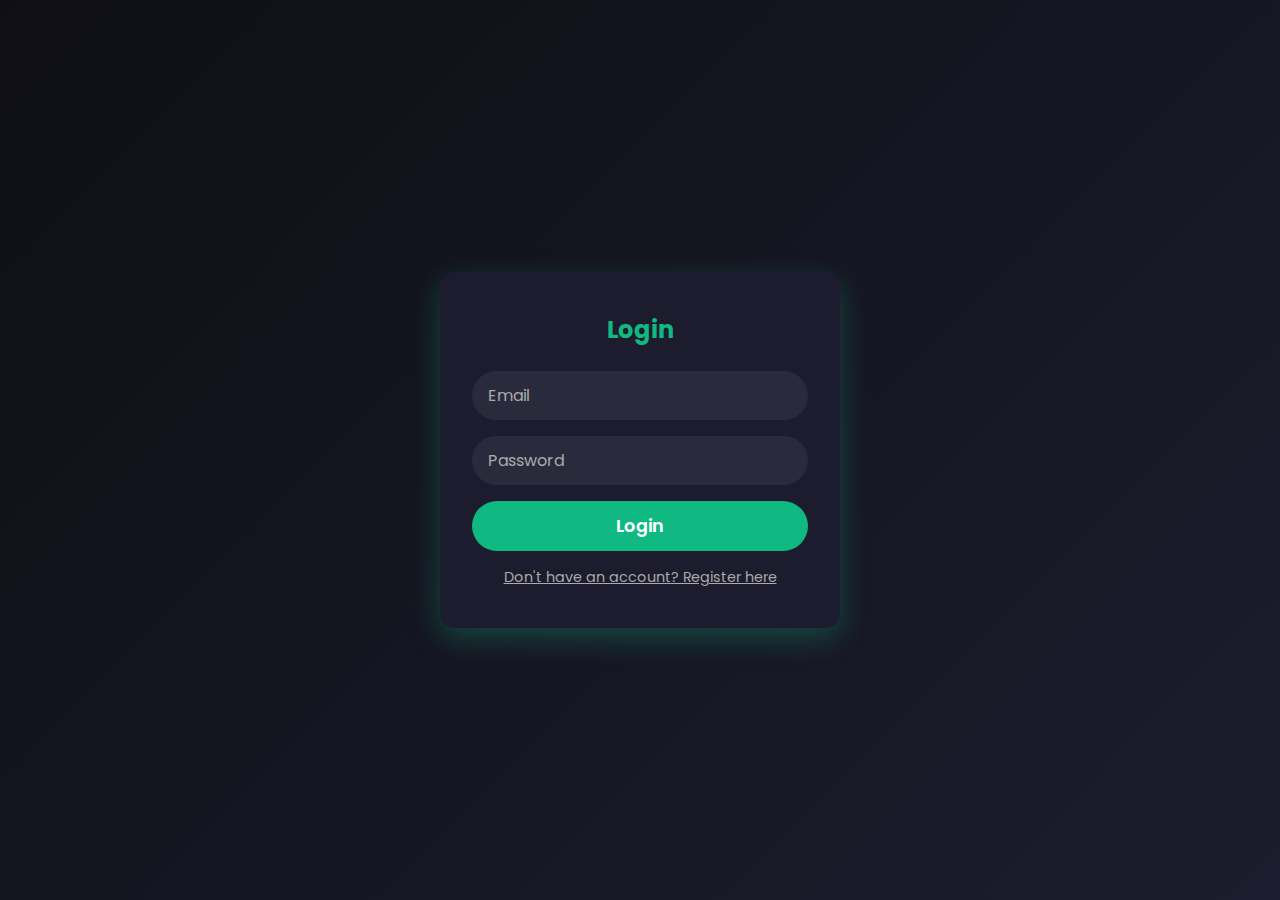
<file: freefire-sg.html>
<!DOCTYPE html>
<html lang="en">
  <head>
    <meta charset="UTF-8" />
    <meta name="viewport" content="width=device-width, initial-scale=1.0" />
    <title>Free Fire (SG) - Top Up Diamonds | SL Gaming Hub</title>

    <!-- Bootstrap 5 CSS -->
    <link
      href="https://cdn.jsdelivr.net/npm/bootstrap@5.3.0/dist/css/bootstrap.min.css"
      rel="stylesheet"
    />
    <!-- Font Awesome for Icons -->
    <link
      rel="stylesheet"
      href="https://cdnjs.cloudflare.com/ajax/libs/font-awesome/6.4.0/css/all.min.css"
    />
    <!-- Google Fonts -->
    <link
      href="https://fonts.googleapis.com/css2?family=Poppins:wght@400;600;700;800&display=swap"
      rel="stylesheet"
    />
    <!-- Custom CSS -->
    <link rel="stylesheet" href="./assets/style.css" />
    <link rel="stylesheet" href="./assets/freefire-sg.css" />
    <link rel="stylesheet" href="./assets/quantity-controls.css" />
    <link rel="stylesheet" href="./assets/user-profile.css" />
    <script src="./assets/auth.js"></script>
  </head>
  <body>
    <!-- Navbar Section -->
    <nav class="navbar navbar-expand-lg navbar-dark fixed-top">
      <div class="container-fluid px-4">
        <a class="navbar-brand d-flex align-items-center" href="index.html">
          <img
            src="./assets/log.jpeg"
            alt="SL Gaming Hub Logo"
            class="logo-img"
          />
          <span class="brand-text ms-2">SL Gaming Hub</span>
        </a>
        <button
          class="navbar-toggler"
          type="button"
          data-bs-toggle="collapse"
          data-bs-target="#navbarNav"
        >
          <span class="navbar-toggler-icon"></span>
        </button>
        <div class="collapse navbar-collapse" id="navbarNav">
          <ul class="navbar-nav ms-auto align-items-center">
            <li class="nav-item">
              <a class="nav-link" id="navAuthLink" href="login.html">Login</a>
            </li>
            <li class="nav-item d-none" id="navUserItem">
              <a class="nav-link" id="navUserBadge" href="#" title="View Profile">
                <i class="fas fa-user-circle"></i>
                <span class="ms-1">User</span>
              </a>
            </li>
            <li class="nav-item">
              <a class="nav-link" href="index.html">Home</a>
            </li>
          </ul>
        </div>
      </div>
    </nav>

    <!-- Page Header -->
    <section class="page-header">
      <div class="container">
        <div class="row align-items-center">
          <div class="col-lg-10 mx-auto text-center">
            <div class="header-content">
              <div class="header-badge mb-3">
                <i class="fas fa-fire"></i>
                <span>Singapore Server</span>
              </div>
              <h1 class="page-title">Free Fire (SG)</h1>
              <p class="page-description">
                Select your diamond package and top up instantly with secure
                payment
              </p>
            </div>
          </div>
        </div>
      </div>
    </section>

    <!-- Packages Section -->
    <section class="packages-section">
      <div class="container">
        <div class="section-header text-center mb-5">
          <h2 class="section-title">Select Package</h2>
          <p class="section-subtitle">Choose your preferred diamond package</p>
        </div>

        <div class="row g-4">
          <!-- All 24 Package Cards (keeping your exact structure) -->
          <div class="col-lg-3 col-md-4 col-sm-6">
            <div class="package-card" data-package="WEEKLY LITE" data-price="120.00">
              <div class="package-icon">
                <img
                  src="./assets/freefire packege/Weekly lite.png"
                  alt="Weekly Lite"
                />
              </div>
              <h3 class="package-name">WEEKLY LITE</h3>
              <p class="package-price">Rs.120.00</p>
              <button class="btn-order">Order Now</button>
            </div>
          </div>

          <div class="col-lg-3 col-md-4 col-sm-6">
            <div class="package-card" data-package="Weekly" data-price="470.00">
              <div class="package-icon">
                <img src="./assets/freefire packege/Weekly.png" alt="Weekly" />
              </div>
              <h3 class="package-name">Weekly</h3>
              <p class="package-price">Rs.470.00</p>
              <button class="btn-order">Order Now</button>
            </div>
          </div>

          <div class="col-lg-3 col-md-4 col-sm-6">
            <div
              class="package-card"
              data-package="Monthly"
              data-price="2350.00"
            >
              <div class="package-icon">
                <img
                  src="./assets/freefire packege/Monthly.png"
                  alt="Monthly"
                />
              </div>
              <h3 class="package-name">Monthly</h3>
              <p class="package-price">Rs.2350.00</p>
              <button class="btn-order">Order Now</button>
            </div>
          </div>

          <div class="col-lg-3 col-md-4 col-sm-6">
            <div
              class="package-card"
              data-package="Little Pack"
              data-price="1180.00"
            >
              <div class="package-icon">
                <img
                  src="./assets/freefire packege/Little pack.png"
                  alt="Little Pack"
                />
              </div>
              <h3 class="package-name">Little Pack</h3>
              <p class="package-price">Rs.1180.00</p>
              <button class="btn-order">Order Now</button>
            </div>
          </div>

          <div class="col-lg-3 col-md-4 col-sm-6">
            <div
              class="package-card"
              data-package="VIP PACK"
              data-price="2800.00"
            >
              <div class="package-icon">
                <img
                  src="./assets/freefire packege/VIP Pack.png"
                  alt="VIP Pack"
                />
              </div>
              <h3 class="package-name">VIP PACK</h3>
              <p class="package-price">Rs.2800.00</p>
              <button class="btn-order">Order Now</button>
            </div>
          </div>

          <div class="col-lg-3 col-md-4 col-sm-6">
            <div
              class="package-card featured"
              data-package="VIP SPECIAL"
              data-price="2920.00"
            >
              <div class="package-icon">
                <img
                  src="./assets/freefire packege/VIP special.png"
                  alt="VIP Special"
                />
              </div>
              <h3 class="package-name">VIP SPECIAL</h3>
              <p class="package-price">Rs.2920.00</p>
              <button class="btn-order">Order Now</button>
            </div>
          </div>

          <div class="col-lg-3 col-md-4 col-sm-6">
            <div
              class="package-card"
              data-package="BIG PACK"
              data-price="4200.00"
            >
              <div class="package-icon">
                <img
                  src="./assets/freefire packege/Big pack.png"
                  alt="Big Pack"
                />
              </div>
              <h3 class="package-name">BIG PACK</h3>
              <p class="package-price">Rs.4200.00</p>
              <button class="btn-order">Order Now</button>
            </div>
          </div>

          <div class="col-lg-3 col-md-4 col-sm-6">
            <div
              class="package-card"
              data-package="SUPER VIP"
              data-price="5620.00"
            >
              <div class="package-icon">
                <img
                  src="./assets/freefire packege/Super vip.png"
                  alt="Super VIP"
                />
              </div>
              <h3 class="package-name">SUPER VIP</h3>
              <p class="package-price">Rs.5620.00</p>
              <button class="btn-order">Order Now</button>
            </div>
          </div>

          <div class="col-lg-3 col-md-4 col-sm-6">
            <div
              class="package-card"
              data-package="Diamond x 3000"
              data-price="7050.00"
            >
              <div class="package-icon">
                <img
                  src="./assets/freefire packege/diamond300.png"
                  alt="Diamond 3000"
                />
              </div>
              <h3 class="package-name">Diamond x 3000</h3>
              <p class="package-price">Rs.7050.00</p>
              <button class="btn-order">Order Now</button>
            </div>
          </div>

          <div class="col-lg-3 col-md-4 col-sm-6">
            <div
              class="package-card"
              data-package="Diamond x 5000"
              data-price="11750.00"
            >
              <div class="package-icon">
                <img
                  src="./assets/freefire packege/diamond5000.png"
                  alt="Diamond 5000"
                />
              </div>
              <h3 class="package-name">Diamond x 5000</h3>
              <p class="package-price">Rs.11750.00</p>
              <button class="btn-order">Order Now</button>
            </div>
          </div>

          <div class="col-lg-3 col-md-4 col-sm-6">
            <div
              class="package-card"
              data-package="Diamond x 8000"
              data-price="18850.00"
            >
              <div class="package-icon">
                <img
                  src="./assets/freefire packege/daimond8000.png"
                  alt="Diamond 8000"
                />
              </div>
              <h3 class="package-name">Diamond x 8000</h3>
              <p class="package-price">Rs.18850.00</p>
              <button class="btn-order">Order Now</button>
            </div>
          </div>

          <div class="col-lg-3 col-md-4 col-sm-6">
            <div
              class="package-card"
              data-package="Diamond x 10000"
              data-price="23500.00"
            >
              <div class="package-icon">
                <img
                  src="./assets/freefire packege/diamond10000.png"
                  alt="Diamond 10000"
                />
              </div>
              <h3 class="package-name">Diamond x 10000</h3>
              <p class="package-price">Rs.23500.00</p>
              <button class="btn-order">Order Now</button>
            </div>
          </div>

          <div class="col-lg-3 col-md-4 col-sm-6">
            <div
              class="package-card"
              data-package="Evo Access 3D"
              data-price="190.00"
            >
              <div class="package-icon">
                <img
                  src="./assets/freefire packege/EVO access 3d.png"
                  alt="Evo Access 3D"
                />
              </div>
              <h3 class="package-name">Evo Access 3D</h3>
              <p class="package-price">Rs.190.00</p>
              <button class="btn-order">Order Now</button>
            </div>
          </div>

          <div class="col-lg-3 col-md-4 col-sm-6">
            <div
              class="package-card"
              data-package="Evo Access 7D"
              data-price="290.00"
            >
              <div class="package-icon">
                <img
                  src="./assets/freefire packege/EVO access 3d.png"
                  alt="Evo Access 7D"
                />
              </div>
              <h3 class="package-name">Evo Access 7D</h3>
              <p class="package-price">Rs.290.00</p>
              <button class="btn-order">Order Now</button>
            </div>
          </div>

          <div class="col-lg-3 col-md-4 col-sm-6">
            <div
              class="package-card"
              data-package="Evo Access 30D"
              data-price="790.00"
            >
              <div class="package-icon">
                <img
                  src="./assets/freefire packege/EVO access 3d.png"
                  alt="Evo Access 30D"
                />
              </div>
              <h3 class="package-name">Evo Access 30D</h3>
              <p class="package-price">Rs.790.00</p>
              <button class="btn-order">Order Now</button>
            </div>
          </div>

          <div class="col-lg-3 col-md-4 col-sm-6">
            <div
              class="package-card"
              data-package="Level up pass"
              data-price="1300.00"
            >
              <div class="package-icon">
                <img
                  src="./assets/freefire packege/level pass.jpg"
                  alt="Level up pass"
                />
              </div>
              <h3 class="package-name">Level up pass</h3>
              <p class="package-price">Rs.1300.00</p>
              <button class="btn-order">Order Now</button>
            </div>
          </div>

          <div class="col-lg-3 col-md-4 col-sm-6">
            <div
              class="package-card"
              data-package="Diamond x 25"
              data-price="75.00"
            >
              <div class="package-icon">
                <img src="./assets/Freefire id/Dimond.png" alt="Diamond 25" />
              </div>
              <h3 class="package-name">Diamond × 25</h3>
              <p class="package-price">Rs.75.00</p>
              <button class="btn-order">Order Now</button>
            </div>
          </div>

          <div class="col-lg-3 col-md-4 col-sm-6">
            <div
              class="package-card"
              data-package="Diamond x 100"
              data-price="280.00"
            >
              <div class="package-icon">
                <img src="./assets/Freefire id/Dimond.png" alt="Diamond 100" />
              </div>
              <h3 class="package-name">Diamond × 100</h3>
              <p class="package-price">Rs.280.00</p>
              <button class="btn-order">Order Now</button>
            </div>
          </div>

          <div class="col-lg-3 col-md-4 col-sm-6">
            <div
              class="package-card"
              data-package="Diamond x 310"
              data-price="840.00"
            >
              <div class="package-icon">
                <img src="./assets/Freefire id/Dimond.png" alt="Diamond 310" />
              </div>
              <h3 class="package-name">Diamond × 310</h3>
              <p class="package-price">Rs.840.00</p>
              <button class="btn-order">Order Now</button>
            </div>
          </div>

          <div class="col-lg-3 col-md-4 col-sm-6">
            <div
              class="package-card"
              data-package="Diamond x 520"
              data-price="1410.00"
            >
              <div class="package-icon">
                <img src="./assets/Freefire id/Dimond.png" alt="Diamond 520" />
              </div>
              <h3 class="package-name">Diamond × 520</h3>
              <p class="package-price">Rs.1410.00</p>
              <button class="btn-order">Order Now</button>
            </div>
          </div>

          <div class="col-lg-3 col-md-4 col-sm-6">
            <div
              class="package-card"
              data-package="Diamond x 1060"
              data-price="2750.00"
            >
              <div class="package-icon">
                <img src="./assets/Freefire id/Dimond.png" alt="Diamond 1060" />
              </div>
              <h3 class="package-name">Diamond × 1060</h3>
              <p class="package-price">Rs.2750.00</p>
              <button class="btn-order">Order Now</button>
            </div>
          </div>

          <div class="col-lg-3 col-md-4 col-sm-6">
            <div
              class="package-card"
              data-package="Diamond x 2180"
              data-price="5550.00"
            >
              <div class="package-icon">
                <img src="./assets/Freefire id/Dimond.png" alt="Diamond 2180" />
              </div>
              <h3 class="package-name">Diamond × 2180</h3>
              <p class="package-price">Rs.5550.00</p>
              <button class="btn-order">Order Now</button>
            </div>
          </div>

          <div class="col-lg-3 col-md-4 col-sm-6">
            <div
              class="package-card"
              data-package="Diamond x 5600"
              data-price="13700.00"
            >
              <div class="package-icon">
                <img src="./assets/Freefire id/Dimond.png" alt="Diamond 5600" />
              </div>
              <h3 class="package-name">Diamond × 5600</h3>
              <p class="package-price">Rs.13700.00</p>
              <button class="btn-order">Order Now</button>
            </div>
          </div>

          <div class="col-lg-3 col-md-4 col-sm-6">
            <div
              class="package-card"
              data-package="Diamond x 11500"
              data-price="27990.00"
            >
              <div class="package-icon">
                <img
                  src="./assets/Freefire id/Dimond.png"
                  alt="Diamond 11500"
                />
              </div>
              <h3 class="package-name">Diamond × 11500</h3>
              <p class="package-price">Rs.27990.00</p>
              <button class="btn-order">Order Now</button>
            </div>
          </div>
        </div>
      </div>
    </section>

    <!-- Order Form Modal -->
    <div
      class="modal fade"
      id="orderModal"
      tabindex="-1"
      aria-labelledby="orderModalLabel"
      aria-hidden="true"
    >
      <div class="modal-dialog modal-dialog-centered">
        <div class="modal-content">
          <div class="modal-header">
            <h5 class="modal-title" id="orderModalLabel">
              <i class="fas fa-shopping-cart"></i>
              Complete Your Order
            </h5>
            <button
              type="button"
              class="btn-close"
              data-bs-dismiss="modal"
              aria-label="Close"
            ></button>
          </div>
          <div class="modal-body">
            <!-- Order Summary -->
            <div class="order-summary mb-4">
              <div class="selected-package">
                <h6>Selected Package</h6>
                <div class="package-details">
                  <span class="package-name-display" id="selectedPackageName"
                    >-</span
                  >
                  <span class="package-price-display" id="selectedPackagePrice"
                    >Rs.0.00</span
                  >
                </div>
              </div>
            </div>

            <!-- Order Form with FormBold -->
            <form
              id="orderForm"
              action="https://getform.io/f/bmdylrna"
              method="POST"
              enctype="multipart/form-data"
            >
              <!-- Game ID -->
              <div class="mb-3">
                <label for="gameId" class="form-label">
                  <i class="fas fa-gamepad"></i>
                  Game ID / Player ID
                  <span class="text-danger">*</span>
                </label>
                <input
                  type="text"
                  class="form-control"
                  id="gameId"
                  name="game_id"
                  placeholder="Enter your Free Fire Game ID"
                  required
                />
                <div class="form-text">Enter your Free Fire player ID</div>
              </div>

              <!-- Username -->
              <div class="mb-3">
                <label for="username" class="form-label">
                  <i class="fas fa-user"></i>
                  In-Game Username
                  <span class="text-danger">*</span>
                </label>
                <input
                  type="text"
                  class="form-control"
                  id="username"
                  name="username"
                  placeholder="Enter your in-game username"
                  required
                />
              </div>

              <!-- Payment Method -->
              <div class="mb-3">
                <label class="form-label d-block">
                  <i class="fas fa-money-bill"></i>
                  Payment Method
                  <span class="text-danger">*</span>
                </label>
                <div class="payment-methods">
                  <div class="form-check form-check-inline">
                    <input
                      class="form-check-input"
                      type="radio"
                      name="payment_method"
                      id="ezcashPayment"
                      value="eZcash"
                      checked
                    />
                    <label class="form-check-label" for="ezcashPayment">
                      <i class="fas fa-wallet text-success"></i> eZcash
                    </label>
                  </div>
                  <div class="form-check form-check-inline">
                    <input
                      class="form-check-input"
                      type="radio"
                      name="payment_method"
                      id="bankPayment"
                      value="Bank Transfer"
                    />
                    <label class="form-check-label" for="bankPayment">
                      <i class="fas fa-university text-info"></i> Bank Transfer
                    </label>
                  </div>
                </div>
              </div>

              <!-- EZcash Details -->
              <div id="ezcashDetails" class="payment-details mb-3">
                <div
                  class="alert bg-gradient"
                  style="
                    background-color: rgba(16, 185, 129, 0.05);
                    border: 1px solid rgba(16, 185, 129, 0.2);
                    border-radius: 12px;
                  "
                >
                  <h6 class="mb-2" style="color: #059669">
                    <i class="fas fa-wallet"></i> EZcash Payment Details
                  </h6>
                  <p class="small mb-2" style="color: #047857">
                    Send payment to either of these numbers:
                  </p>
                  <div class="d-flex flex-column gap-2">
                    <div
                      class="d-flex align-items-center justify-content-between p-3"
                      style="background: rgba(0, 0, 0, 0.2); border-radius: 8px"
                    >
                      <span class="number fw-bold" style="color: #ecfdf5"
                        >0773043667</span
                      >
                      <button
                        type="button"
                        class="btn btn-sm"
                        style="
                          background: rgba(16, 185, 129, 0.2);
                          color: #10b981;
                        "
                        data-copy="0773043667"
                      >
                        <i class="fas fa-copy"></i> Copy
                      </button>
                    </div>
                    <div
                      class="d-flex align-items-center justify-content-between p-3"
                      style="background: rgba(0, 0, 0, 0.2); border-radius: 8px"
                    >
                      <span class="number fw-bold" style="color: #ecfdf5"
                        >0741880764</span
                      >
                      <button
                        type="button"
                        class="btn btn-sm"
                        style="
                          background: rgba(16, 185, 129, 0.2);
                          color: #10b981;
                        "
                        data-copy="0741880764"
                      >
                        <i class="fas fa-copy"></i> Copy
                      </button>
                    </div>
                  </div>
                </div>
              </div>

              <!-- Bank Details -->
              <div
                id="bankDetails"
                class="payment-details mb-3"
                style="display: none"
              >
                <div
                  class="alert bg-gradient"
                  style="
                    background-color: rgba(59, 130, 246, 0.05);
                    border: 1px solid rgba(59, 130, 246, 0.2);
                    border-radius: 12px;
                  "
                >
                  <h6 class="mb-2" style="color: #3b82f6">
                    <i class="fas fa-university"></i> Bank Account Details
                  </h6>
                  <p class="small mb-2" style="color: #2563eb">
                    Transfer to either of these accounts:
                  </p>

                  <div
                    class="bank-account p-3 mb-2"
                    style="background: rgba(0, 0, 0, 0.2); border-radius: 8px"
                  >
                    <div class="d-flex justify-content-between mb-2">
                      <span class="fw-bold" style="color: #60a5fa"
                        >BOC Bank</span
                      >
                    </div>
                    <div
                      class="d-flex justify-content-between align-items-center mb-2"
                    >
                      <span class="small" style="color: #93c5fd"
                        >Account Number:</span
                      >
                      <div class="d-flex align-items-center">
                        <span class="me-2" style="color: #ecfdf5"
                          >86800581</span
                        >
                        <button
                          type="button"
                          class="btn btn-sm"
                          style="
                            background: rgba(59, 130, 246, 0.2);
                            color: #60a5fa;
                          "
                          data-copy="86800581"
                        >
                          <i class="fas fa-copy"></i>
                        </button>
                      </div>
                    </div>
                    <div class="d-flex justify-content-between">
                      <span class="small" style="color: #93c5fd"
                        >Account Holder:</span
                      >
                      <span style="color: #ecfdf5">KWA Rasanga</span>
                    </div>
                  </div>

                  <div
                    class="bank-account p-3"
                    style="background: rgba(0, 0, 0, 0.2); border-radius: 8px"
                  >
                    <div class="d-flex justify-content-between mb-2">
                      <span class="fw-bold" style="color: #60a5fa"
                        >Sampath Bank</span
                      >
                    </div>
                    <div
                      class="d-flex justify-content-between align-items-center mb-2"
                    >
                      <span class="small" style="color: #93c5fd"
                        >Account Number:</span
                      >
                      <div class="d-flex align-items-center">
                        <span class="me-2" style="color: #ecfdf5"
                          >115857695088</span
                        >
                        <button
                          type="button"
                          class="btn btn-sm"
                          style="
                            background: rgba(59, 130, 246, 0.2);
                            color: #60a5fa;
                          "
                          data-copy="115857695088"
                        >
                          <i class="fas fa-copy"></i>
                        </button>
                      </div>
                    </div>
                    <div class="d-flex justify-content-between">
                      <span class="small" style="color: #93c5fd"
                        >Account Holder:</span
                      >
                      <span style="color: #ecfdf5">KWA Rasanga</span>
                    </div>
                  </div>
                </div>
              </div>

              <!-- Phone Number -->
              <div class="mb-3">
                <label for="phoneNumber" class="form-label">
                  <i class="fab fa-whatsapp text-success"></i>
                  WhatsApp Number
                  <span class="text-danger">*</span>
                </label>
                <div class="input-group">
                  <span class="input-group-text" style="background: rgba(37, 211, 102, 0.1); border-color: rgba(37, 211, 102, 0.2); color: #25d366;">
                    <i class="fas fa-phone-alt"></i>
                  </span>
                  <input
                    type="tel"
                    class="form-control"
                    id="phoneNumber"
                    name="phone_number"
                    placeholder="07XXXXXXXX"
                    pattern="07[0-9]{8}"
                    maxlength="10"
                    required
                    oninput="this.value = this.value.replace(/[^0-9]/g, '').substring(0, 10)"
                    onkeyup="validatePhoneNumber(this)"
                  />
                  <div class="invalid-feedback">
                    Please enter a valid Sri Lankan mobile number starting with 07
                  </div>
                </div>
                <div class="form-text">
                  <i class="fas fa-info-circle text-info"></i>
                  Enter your active WhatsApp number (Format: 07XXXXXXXX)
                </div>
                <div id="phoneNumberStatus" class="mt-1" style="display: none;">
                  <small class="text-success">
                    <i class="fas fa-check-circle"></i>
                    Valid Sri Lankan mobile number
                  </small>
                </div>
              </div>

              <!-- Email -->
              <div class="mb-3">
                <label for="email" class="form-label">
                  <i class="fas fa-envelope"></i>
                  Email Address
                  <span class="text-danger">*</span>
                </label>
                <input
                  type="email"
                  class="form-control"
                  id="email"
                  name="email"
                  placeholder="your@email.com"
                  required
                />
              </div>

              <!-- Hidden Fields -->
              <input type="hidden" id="packageName" name="package_name" />
              <input type="hidden" id="packagePrice" name="package_price" />
              <input type="hidden" id="orderId" name="order_id" />
              <input type="hidden" id="orderDate" name="order_date" />

              <!-- Payment Slip Upload -->
              <div class="mb-3">
                <label for="paymentSlip" class="form-label">
                  <i class="fas fa-file-image"></i>
                  Payment Slip / Screenshot
                  <span class="text-danger">*</span>
                </label>
                <input
                  type="file"
                  class="form-control"
                  id="paymentSlip"
                  name="payment_slip"
                  accept="image/*,.pdf"
                  required
                />
                <div class="form-text">
                  Upload your payment confirmation (Max 5MB)
                </div>
              </div>

              <!-- Terms -->
              <div class="form-check mb-3">
                <input
                  class="form-check-input"
                  type="checkbox"
                  id="agreeTerms"
                  required
                />
                <label class="form-check-label" for="agreeTerms">
                  I agree to the
                  <a href="#" class="text-decoration-none"
                    >terms and conditions</a
                  >
                </label>
              </div>

              <!-- Submit Button -->
              <button type="submit" class="btn-submit-order w-100">
                <i class="fas fa-paper-plane"></i>
                <span>Submit Order</span>
              </button>
            </form>
          </div>
        </div>
      </div>
    </div>

    <!-- Info Section -->
    <section class="info-section py-5">
      <div class="container">
        <div class="row g-4">
          <div class="col-md-3 col-6">
            <div class="info-box text-center">
              <i class="fas fa-bolt"></i>
              <h5>Instant Delivery</h5>
            </div>
          </div>
          <div class="col-md-3 col-6">
            <div class="info-box text-center">
              <i class="fas fa-shield-alt"></i>
              <h5>100% Safe</h5>
            </div>
          </div>
          <div class="col-md-3 col-6">
            <div class="info-box text-center">
              <i class="fas fa-headset"></i>
              <h5>24/7 Support</h5>
            </div>
          </div>
          <div class="col-md-3 col-md-6">
            <div class="info-box text-center">
              <i class="fas fa-tags"></i>
              <h5>Best Prices</h5>
            </div>
          </div>
        </div>
      </div>
    </section>

    <!-- Back to Home -->
    <section class="back-section py-4">
      <div class="container text-center">
        <a href="index.html" class="btn-back-home">
          <i class="fas fa-arrow-left"></i>
          <span>Back to Home</span>
        </a>
      </div>
    </section>

    <!-- Bootstrap JS -->
    <script src="https://cdn.jsdelivr.net/npm/bootstrap@5.3.0/dist/js/bootstrap.bundle.min.js"></script>

    <!-- Custom Scripts -->
    <script src="./assets/auth.js"></script>
    <script src="./assets/user-profile.js"></script>
    <script src="./assets/quantity-controls.js"></script>

    <!-- JavaScript -->
    <script>
      // Phone number validation function
      function validatePhoneNumber(input) {
        const phoneNumber = input.value;
        const isValid = /^07[0-9]{8}$/.test(phoneNumber);
        const statusDiv = document.getElementById('phoneNumberStatus');
        
        if (phoneNumber.length > 0) {
          input.classList.toggle('is-valid', isValid);
          input.classList.toggle('is-invalid', !isValid);
          statusDiv.style.display = isValid ? 'block' : 'none';
        } else {
          input.classList.remove('is-valid', 'is-invalid');
          statusDiv.style.display = 'none';
        }
      }

      document.addEventListener("DOMContentLoaded", function () {
        const orderModal = new bootstrap.Modal(
          document.getElementById("orderModal")
        );
        const orderForm = document.getElementById("orderForm");
        const packageCards = document.querySelectorAll(".package-card");

        // Payment method toggle
        const ezcashRadio = document.getElementById("ezcashPayment");
        const bankRadio = document.getElementById("bankPayment");
        const ezcashDetails = document.getElementById("ezcashDetails");
        const bankDetails = document.getElementById("bankDetails");

        if (ezcashRadio && bankRadio) {
          ezcashRadio.addEventListener("change", function () {
            ezcashDetails.style.display = "block";
            bankDetails.style.display = "none";
          });

          bankRadio.addEventListener("change", function () {
            ezcashDetails.style.display = "none";
            bankDetails.style.display = "block";
          });
        }

        // Copy button functionality
        document.addEventListener("click", function (e) {
          if (e.target.closest("[data-copy]")) {
            const btn = e.target.closest("[data-copy]");
            const textToCopy = btn.getAttribute("data-copy");

            navigator.clipboard.writeText(textToCopy).then(() => {
              const originalHTML = btn.innerHTML;
              btn.innerHTML = '<i class="fas fa-check"></i> Copied!';
              btn.style.background = "rgba(16, 185, 129, 0.4)";

              setTimeout(() => {
                btn.innerHTML = originalHTML;
                btn.style.background = "rgba(16, 185, 129, 0.2)";
              }, 2000);
            });
          }
        });

        // Handle package card clicks
        packageCards.forEach((card) => {
          const orderBtn = card.querySelector(".btn-order");

          orderBtn.addEventListener("click", function (e) {
            e.preventDefault();

            const packageName = card.getAttribute("data-package");
            const packagePrice = card.getAttribute("data-price");

            document.getElementById("selectedPackageName").textContent =
              packageName;
            document.getElementById("selectedPackagePrice").textContent =
              "Rs." + packagePrice;
            document.getElementById("packageName").value = packageName;
            document.getElementById("packagePrice").value = packagePrice;

            const orderId = "FFSG" + Date.now().toString().slice(-8);
            const orderDate = new Date().toLocaleString();

            document.getElementById("orderId").value = orderId;
            document.getElementById("orderDate").value = orderDate;

            orderModal.show();
          });
        });

        // Handle form submission
        orderForm.addEventListener("submit", function (e) {
          const submitBtn = orderForm.querySelector(".btn-submit-order");
          submitBtn.innerHTML =
            '<i class="fas fa-spinner fa-spin"></i> Sending...';
          submitBtn.disabled = true;
          // Form will submit naturally
        });
      });
    </script>
  </body>
</html>
</file>
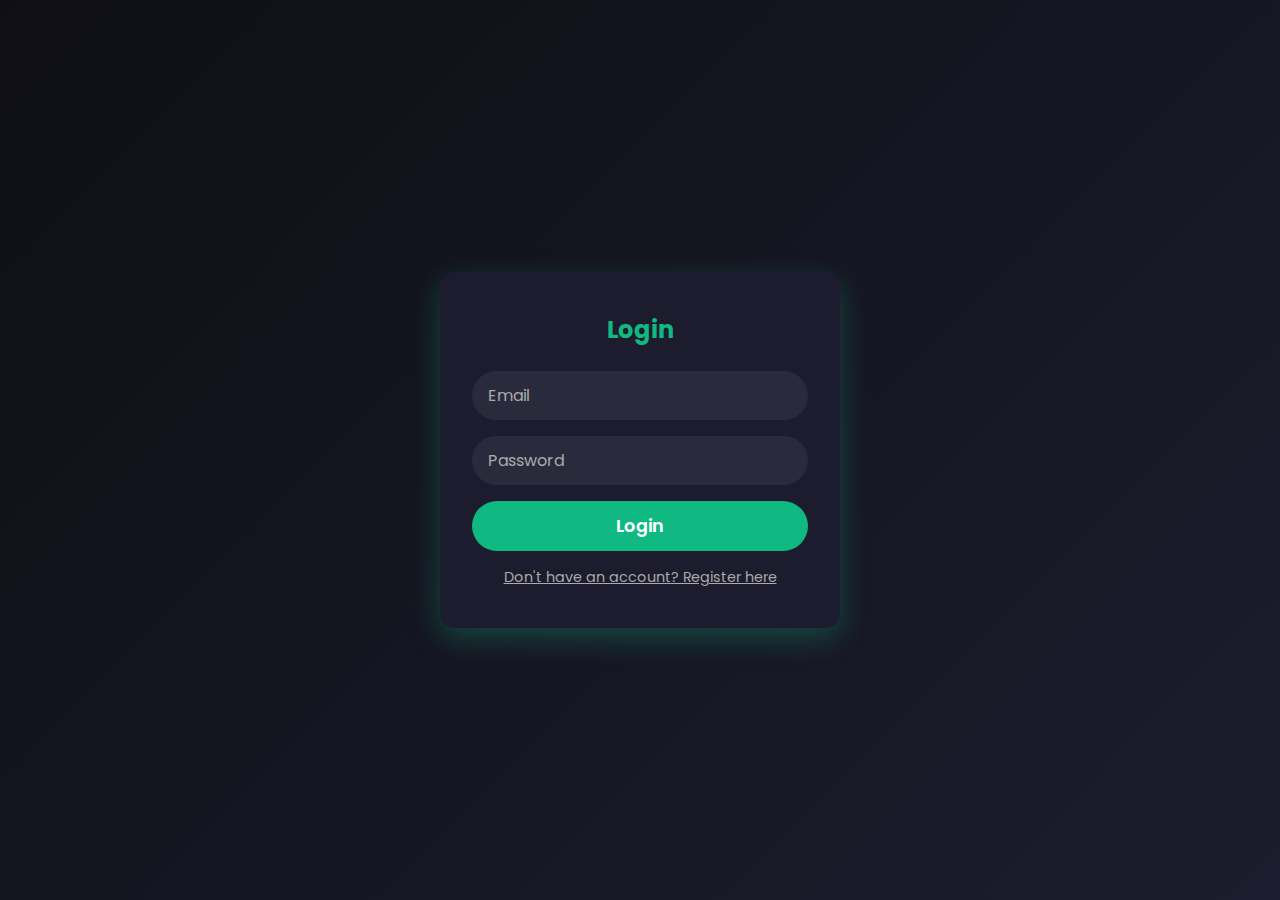
<file: login.html>
<!DOCTYPE html>
<html lang="en">
<head>
  <meta charset="UTF-8">
  <meta name="viewport" content="width=device-width, initial-scale=1.0">
  <title>SL Gaming Hub - Login</title>
  
  <!-- Google Fonts -->
  <link href="https://fonts.googleapis.com/css2?family=Poppins:wght@400;600;700&display=swap" rel="stylesheet">
  
  <!-- Font Awesome -->
  <link href="https://cdnjs.cloudflare.com/ajax/libs/font-awesome/6.4.0/css/all.min.css" rel="stylesheet">

  <style>
    /* RESET & BASE */
    * {
      margin: 0; padding: 0; box-sizing: border-box;
      font-family: 'Poppins', sans-serif;
    }
    body {
      background: linear-gradient(135deg, #0f0f15, #1c1c2e);
      color: #fff;
      display: flex;
      justify-content: center;
      align-items: center;
      height: 100vh;
    }

    /* FORM CONTAINER */
    form {
      background: #1c1c2e;
      padding: 2.5rem 2rem;
      border-radius: 15px;
      width: 100%;
      max-width: 400px;
      box-shadow: 0 10px 30px rgba(16,185,129,0.3);
    }
    form h2 {
      text-align: center;
      margin-bottom: 1.5rem;
      color: #10b981;
      font-weight: 700;
    }

    /* INPUT FIELDS */
    form input {
      width: 100%;
      padding: 0.75rem 1rem;
      margin-bottom: 1rem;
      border: none;
      border-radius: 50px;
      background: #2a2a3d;
      color: #fff;
      font-size: 1rem;
      transition: all 0.3s ease;
    }
    form input:focus {
      outline: none;
      background: #33334d;
      box-shadow: 0 0 5px #10b981;
    }
    form input::placeholder {
      color: #aaa;
    }

    /* BUTTON */
    form button {
      width: 100%;
      padding: 0.75rem 1rem;
      border: none;
      border-radius: 50px;
      background: #10b981;
      color: #fff;
      font-size: 1.1rem;
      font-weight: 600;
      cursor: pointer;
      transition: all 0.3s ease;
    }
    form button:hover {
      background: #0f766e;
    }

    /* LINK TO REGISTER */
    .register-link {
      display: block;
      text-align: center;
      margin-top: 1rem;
      color: #aaa;
      font-size: 0.9rem;
      transition: color 0.3s ease;
    }
    .register-link:hover { color: #10b981; }

    /* RESPONSIVE */
    @media (max-width: 480px) {
      form { padding: 2rem 1.5rem; }
      form h2 { font-size: 1.5rem; }
    }
  </style>
</head>
<body>
  <form action="login.php" method="POST">
    <h2>Login</h2>
    <input type="email" name="email" placeholder="Email" required>
    <input type="password" name="password" placeholder="Password" required>
    <button type="submit" name="login">Login</button>
    <a href="register.html" class="register-link">Don't have an account? Register here</a>
  </form>
</body>
</html>
</file>
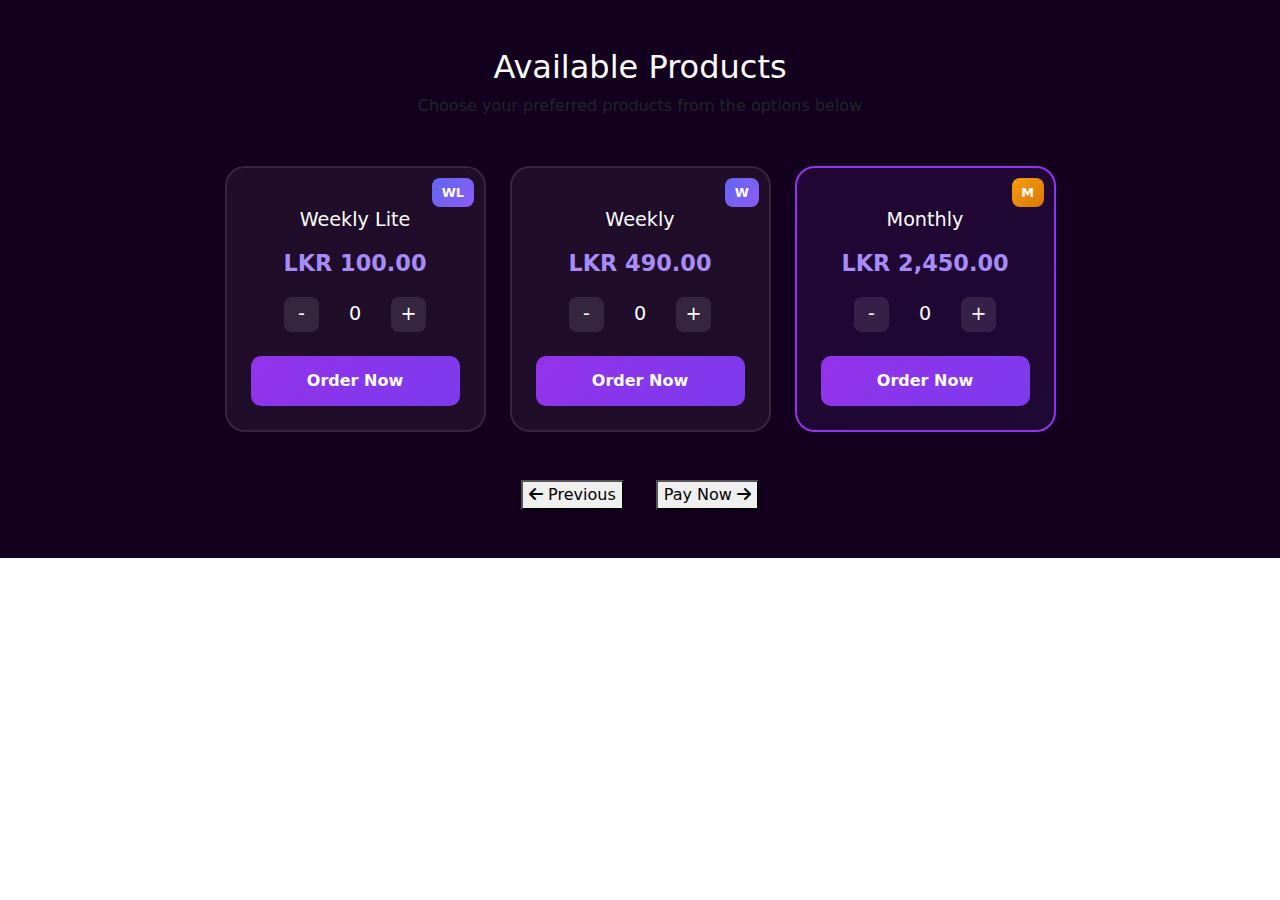
<file: package-cards-demo.html>
<!DOCTYPE html>
<html lang="en">
<head>
    <meta charset="UTF-8" />
    <meta name="viewport" content="width=device-width, initial-scale=1.0" />
    <title>THARU STORE - Gaming Top Up</title>

    <!-- Bootstrap 5 CSS -->
    <link href="https://cdn.jsdelivr.net/npm/bootstrap@5.3.0/dist/css/bootstrap.min.css" rel="stylesheet" />
    
    <!-- Font Awesome for Icons -->
    <link rel="stylesheet" href="https://cdnjs.cloudflare.com/ajax/libs/font-awesome/6.4.0/css/all.min.css" />
    
    <!-- Google Fonts -->
    <link href="https://fonts.googleapis.com/css2?family=Poppins:wght@400;500;600;700&display=swap" rel="stylesheet" />
    
    <!-- Custom CSS -->
    <link rel="stylesheet" href="./assets/packages.css" />
</head>
<body>
    <!-- Packages Section -->
    <section class="packages-section">
        <div class="container">
            <!-- Section Title -->
            <div class="section-header text-center mb-5">
                <h2 class="section-title text-white">Available Products</h2>
                <p class="section-subtitle text-purple-300">Choose your preferred products from the options below</p>
            </div>

            <!-- Package Cards Grid -->
            <div class="row g-4 justify-content-center">
                <!-- Package Card 1: Weekly Lite -->
                <div class="col-lg-3 col-md-4 col-sm-6">
                    <div class="package-card" data-package="Weekly Lite" data-price="100.00">
                        <div class="package-content">
                            <div class="package-badge">WL</div>
                            <h3 class="package-name">Weekly Lite</h3>
                            <p class="package-price">LKR 100.00</p>
                            <div class="quantity-controls">
                                <button class="btn-quantity minus">-</button>
                                <span class="quantity">0</span>
                                <button class="btn-quantity plus">+</button>
                            </div>
                            <button class="btn-order">Order Now</button>
                        </div>
                    </div>
                </div>

                <!-- Package Card 2: Weekly -->
                <div class="col-lg-3 col-md-4 col-sm-6">
                    <div class="package-card" data-package="Weekly" data-price="490.00">
                        <div class="package-content">
                            <div class="package-badge">W</div>
                            <h3 class="package-name">Weekly</h3>
                            <p class="package-price">LKR 490.00</p>
                            <div class="quantity-controls">
                                <button class="btn-quantity minus">-</button>
                                <span class="quantity">0</span>
                                <button class="btn-quantity plus">+</button>
                            </div>
                            <button class="btn-order">Order Now</button>
                        </div>
                    </div>
                </div>

                <!-- Package Card 3: Monthly -->
                <div class="col-lg-3 col-md-4 col-sm-6">
                    <div class="package-card featured" data-package="Monthly" data-price="2450.00">
                        <div class="package-content">
                            <div class="package-badge">M</div>
                            <h3 class="package-name">Monthly</h3>
                            <p class="package-price">LKR 2,450.00</p>
                            <div class="quantity-controls">
                                <button class="btn-quantity minus">-</button>
                                <span class="quantity">0</span>
                                <button class="btn-quantity plus">+</button>
                            </div>
                            <button class="btn-order">Order Now</button>
                        </div>
                    </div>
                </div>

                <!-- Navigation Controls -->
                <div class="col-12 mt-5 text-center">
                    <div class="d-flex justify-content-center gap-3">
                        <button class="btn-nav" id="prevPage">
                            <i class="fas fa-arrow-left"></i> Previous
                        </button>
                        <div class="page-indicators">
                            <span class="indicator active"></span>
                            <span class="indicator"></span>
                            <span class="indicator"></span>
                            <span class="indicator"></span>
                        </div>
                        <button class="btn-nav" id="nextPage">
                            Pay Now <i class="fas fa-arrow-right"></i>
                        </button>
                    </div>
                </div>
            </div>
        </div>
    </section>

    <!-- Bootstrap JS and Custom Scripts -->
    <script src="https://cdn.jsdelivr.net/npm/bootstrap@5.3.0/dist/js/bootstrap.bundle.min.js"></script>
    <script src="./assets/package-controls.js"></script>
</body>
</html>
</file>
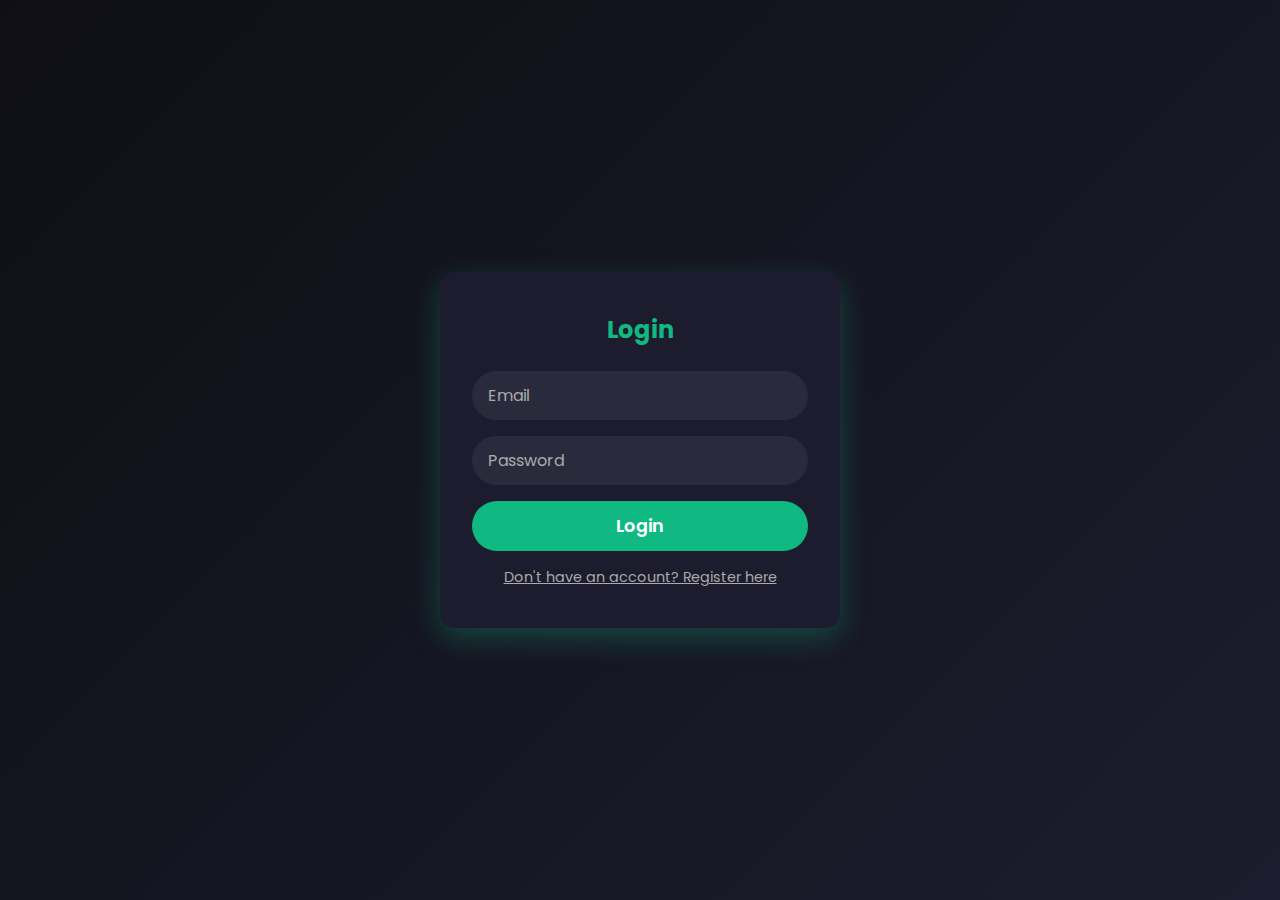
<file: pubg-mobile.html>
<!DOCTYPE html>
<html lang="en">
  <head>
    <meta charset="UTF-8" />
    <meta name="viewport" content="width=device-width, initial-scale=1.0" />
    <title>PUBG Mobile (Global) - Top Up UC | SL Gaming Hub</title>

    <!-- Bootstrap 5 CSS -->
    <link href="https://cdn.jsdelivr.net/npm/bootstrap@5.3.0/dist/css/bootstrap.min.css" rel="stylesheet" />
    <!-- Font Awesome -->
    <link rel="stylesheet" href="https://cdnjs.cloudflare.com/ajax/libs/font-awesome/6.4.0/css/all.min.css" />
    <!-- Google Fonts -->
    <link href="https://fonts.googleapis.com/css2?family=Poppins:wght@400;600;700;800&display=swap" rel="stylesheet" />
    <!-- Custom CSS -->
    <link rel="stylesheet" href="./assets/style.css" />
    <link rel="stylesheet" href="./assets/freefire-sg.css" />
    <link rel="stylesheet" href="./assets/quantity-controls.css" />
    <link rel="stylesheet" href="./assets/user-profile.css" />
    <script src="./assets/auth.js"></script>
  </head>
  <body>
    <!-- Navbar Section -->
    <nav class="navbar navbar-expand-lg navbar-dark fixed-top">
      <div class="container-fluid px-4">
        <a class="navbar-brand d-flex align-items-center" href="index.html">
          <img src="./assets/log.jpeg" alt="SL Gaming Hub Logo" class="logo-img" />
          <span class="brand-text ms-2">SL Gaming Hub</span>
        </a>
        <button class="navbar-toggler" type="button" data-bs-toggle="collapse" data-bs-target="#navbarNav">
          <span class="navbar-toggler-icon"></span>
        </button>
        <div class="collapse navbar-collapse" id="navbarNav">
          <ul class="navbar-nav ms-auto align-items-center">
            <li class="nav-item">
              <a class="nav-link" id="navAuthLink" href="login.html">Login</a>
            </li>
            <li class="nav-item d-none" id="navUserItem">
              <a class="nav-link" id="navUserBadge" href="#" title="View Profile">
                <i class="fas fa-user-circle"></i>
                <span class="ms-1">User</span>
              </a>
            </li>
            <li class="nav-item">
              <a class="nav-link" href="index.html">Home</a>
            </li>
          </ul>
        </div>
      </div>
    </nav>

    <!-- Page Header -->
    <section class="page-header">
      <div class="container">
        <div class="row align-items-center">
          <div class="col-lg-10 mx-auto text-center">
            <div class="header-content">
              <div class="header-badge mb-3">
                <i class="fas fa-globe"></i>
                <span>Global Server</span>
              </div>
              <h1 class="page-title">PUBG Mobile (Global)</h1>
              <p class="page-description">Select your UC package and top up instantly with secure payment</p>
            </div>
          </div>
        </div>
      </div>
    </section>

    <!-- Packages Section -->
    <section class="packages-section">
      <div class="container">
        <div class="section-header text-center mb-5">
          <h2 class="section-title">Select Package</h2>
          <p class="section-subtitle">Choose your preferred UC package</p>
        </div>

        <div class="row g-4">
          <!-- Package Card 1 -->
          <div class="col-lg-3 col-md-4 col-sm-6">
            <div class="package-card" data-package="RP Upgrade Pack" data-price="3190.00">
              <div class="package-icon">
                <img src="./assets/PUBG/pack.png" alt="RP Upgrade Pack" />
              </div>
              <h3 class="package-name">RP Upgrade Pack</h3>
              <p class="package-price">Rs.3190.00</p>
              <button class="btn-order">Order Now</button>
            </div>
          </div>

          <!-- Package Card 2 -->
          <div class="col-lg-3 col-md-4 col-sm-6">
            <div class="package-card" data-package="Elite RP Upgrade Pack" data-price="8750.00">
              <div class="package-icon">
                <img src="./assets/PUBG/pack.png" alt="Elite RP Upgrade Pack" />
              </div>
              <h3 class="package-name">Elite RP Upgrade Pack</h3>
              <p class="package-price">Rs.8750.00</p>
              <button class="btn-order">Order Now</button>
            </div>
          </div>

          <!-- Package Card 3 -->
          <div class="col-lg-3 col-md-4 col-sm-6">
            <div class="package-card" data-package="60 UC" data-price="325.00">
              <div class="package-icon">
                <img src="./assets/PUBG/pack.png" alt="60 UC" />
              </div>
              <h3 class="package-name">60 UC</h3>
              <p class="package-price">Rs.325.00</p>
              <button class="btn-order">Order Now</button>
            </div>
          </div>

          <!-- Package Card 4 -->
          <div class="col-lg-3 col-md-4 col-sm-6">
            <div class="package-card" data-package="325 UC" data-price="1690.00">
              <div class="package-icon">
                <img src="./assets/PUBG/pack.png" alt="325 UC" />
              </div>
              <h3 class="package-name">325 UC</h3>
              <p class="package-price">Rs.1690.00</p>
              <button class="btn-order">Order Now</button>
            </div>
          </div>

          <!-- Package Card 5 -->
          <div class="col-lg-3 col-md-4 col-sm-6">
            <div class="package-card" data-package="660 UC" data-price="3380.00">
              <div class="package-icon">
                <img src="./assets/PUBG/pack.png" alt="660 UC" />
              </div>
              <h3 class="package-name">660 UC</h3>
              <p class="package-price">Rs.3380.00</p>
              <button class="btn-order">Order Now</button>
            </div>
          </div>

          <!-- Package Card 6 -->
          <div class="col-lg-3 col-md-4 col-sm-6">
            <div class="package-card featured" data-package="1800 UC" data-price="7750.00">
              <div class="package-icon">
                <img src="./assets/PUBG/pack.png" alt="1800 UC" />
              </div>
              <h3 class="package-name">1800 UC</h3>
              <p class="package-price">Rs.7750.00</p>
              <button class="btn-order">Order Now</button>
            </div>
          </div>

          <!-- Package Card 7 -->
          <div class="col-lg-3 col-md-4 col-sm-6">
            <div class="package-card" data-package="3850 UC" data-price="15480.00">
              <div class="package-icon">
                <img src="./assets/PUBG/pack.png" alt="3850 UC" />
              </div>
              <h3 class="package-name">3850 UC</h3>
              <p class="package-price">Rs.15480.00</p>
              <button class="btn-order">Order Now</button>
            </div>
          </div>

          <!-- Package Card 8 -->
          <div class="col-lg-3 col-md-4 col-sm-6">
            <div class="package-card" data-package="8100 UC" data-price="30950.00">
              <div class="package-icon">
                <img src="./assets/PUBG/pack.png" alt="8100 UC" />
              </div>
              <h3 class="package-name">8100 UC</h3>
              <p class="package-price">Rs.30950.00</p>
              <button class="btn-order">Order Now</button>
            </div>
          </div>
        </div>
      </div>
    </section>

    <!-- Order Form Modal -->
    <div class="modal fade" id="orderModal" tabindex="-1" aria-labelledby="orderModalLabel" aria-hidden="true">
      <div class="modal-dialog modal-dialog-centered">
        <div class="modal-content">
          <div class="modal-header">
            <h5 class="modal-title" id="orderModalLabel">
              <i class="fas fa-shopping-cart"></i>
              Complete Your Order
            </h5>
            <button type="button" class="btn-close" data-bs-dismiss="modal" aria-label="Close"></button>
          </div>
          <div class="modal-body">
            <!-- Order Summary -->
            <div class="order-summary mb-4">
              <div class="selected-package">
                <h6>Selected Package</h6>
                <div class="package-details">
                  <span class="package-name-display" id="selectedPackageName">-</span>
                  <span class="package-price-display" id="selectedPackagePrice">Rs.0.00</span>
                </div>
              </div>
            </div>

            <!-- Order Form with GETFORM -->
            <form id="orderForm" action="https://getform.io/f/bmdylrna" method="POST" enctype="multipart/form-data">
              
              <!-- Game ID -->
              <div class="mb-3">
                <label for="gameId" class="form-label">
                  <i class="fas fa-gamepad"></i>
                  Game ID / Player ID
                  <span class="text-danger">*</span>
                </label>
                <input type="text" class="form-control" id="gameId" name="game_id" placeholder="Enter your PUBG Mobile ID" required />
                <div class="form-text">Enter your PUBG Mobile player ID</div>
              </div>

              <!-- Username -->
              <div class="mb-3">
                <label for="username" class="form-label">
                  <i class="fas fa-user"></i>
                  In-Game Username
                  <span class="text-danger">*</span>
                </label>
                <input type="text" class="form-control" id="username" name="username" placeholder="Enter your in-game username" required />
              </div>

              <!-- Payment Method Selection -->
              <div class="mb-3">
                <label class="form-label d-block">
                  <i class="fas fa-money-bill"></i>
                  Payment Method
                  <span class="text-danger">*</span>
                </label>
                <div class="payment-methods">
                  <div class="form-check form-check-inline">
                    <input class="form-check-input" type="radio" name="payment_method" id="ezcashPayment" value="eZcash" checked />
                    <label class="form-check-label" for="ezcashPayment">
                      <i class="fas fa-wallet text-success"></i> eZcash
                    </label>
                  </div>
                  <div class="form-check form-check-inline">
                    <input class="form-check-input" type="radio" name="payment_method" id="bankPayment" value="Bank Transfer" />
                    <label class="form-check-label" for="bankPayment">
                      <i class="fas fa-university text-info"></i> Bank Transfer
                    </label>
                  </div>
                </div>
              </div>

              <!-- EZcash Payment Details -->
              <div id="ezcashDetails" class="payment-details mb-3">
                <div class="alert bg-gradient" style="background-color: rgba(16, 185, 129, 0.05); border: 1px solid rgba(16, 185, 129, 0.2); border-radius: 12px;">
                  <h6 class="mb-2" style="color: #059669">
                    <i class="fas fa-wallet"></i> EZcash Payment Details
                  </h6>
                  <p class="small mb-2" style="color: #047857">Send payment to either of these numbers:</p>
                  <div class="d-flex flex-column gap-2">
                    <div class="d-flex align-items-center justify-content-between p-3" style="background: rgba(0, 0, 0, 0.2); border-radius: 8px;">
                      <span class="number fw-bold" style="color: #ecfdf5">0773043667</span>
                      <button type="button" class="btn btn-sm" style="background: rgba(16, 185, 129, 0.2); color: #10b981;" data-copy="0773043667">
                        <i class="fas fa-copy"></i> Copy
                      </button>
                    </div>
                    <div class="d-flex align-items-center justify-content-between p-3" style="background: rgba(0, 0, 0, 0.2); border-radius: 8px;">
                      <span class="number fw-bold" style="color: #ecfdf5">0741880764</span>
                      <button type="button" class="btn btn-sm" style="background: rgba(16, 185, 129, 0.2); color: #10b981;" data-copy="0741880764">
                        <i class="fas fa-copy"></i> Copy
                      </button>
                    </div>
                  </div>
                </div>
              </div>

              <!-- Bank Payment Details -->
              <div id="bankDetails" class="payment-details mb-3" style="display: none">
                <div class="alert bg-gradient" style="background-color: rgba(59, 130, 246, 0.05); border: 1px solid rgba(59, 130, 246, 0.2); border-radius: 12px;">
                  <h6 class="mb-2" style="color: #3b82f6">
                    <i class="fas fa-university"></i> Bank Account Details
                  </h6>
                  <p class="small mb-2" style="color: #2563eb">Transfer to either of these accounts:</p>

                  <!-- BOC Bank -->
                  <div class="bank-account p-3 mb-2" style="background: rgba(0, 0, 0, 0.2); border-radius: 8px;">
                    <div class="d-flex justify-content-between mb-2">
                      <span class="fw-bold" style="color: #60a5fa">BOC Bank</span>
                    </div>
                    <div class="d-flex justify-content-between align-items-center mb-2">
                      <span class="small" style="color: #93c5fd">Account Number:</span>
                      <div class="d-flex align-items-center">
                        <span class="me-2" style="color: #ecfdf5">86800581</span>
                        <button type="button" class="btn btn-sm" style="background: rgba(59, 130, 246, 0.2); color: #60a5fa;" data-copy="86800581">
                          <i class="fas fa-copy"></i>
                        </button>
                      </div>
                    </div>
                    <div class="d-flex justify-content-between">
                      <span class="small" style="color: #93c5fd">Account Holder:</span>
                      <span style="color: #ecfdf5">KWA Rasanga</span>
                    </div>
                  </div>

                  <!-- Sampath Bank -->
                  <div class="bank-account p-3" style="background: rgba(0, 0, 0, 0.2); border-radius: 8px;">
                    <div class="d-flex justify-content-between mb-2">
                      <span class="fw-bold" style="color: #60a5fa">Sampath Bank</span>
                    </div>
                    <div class="d-flex justify-content-between align-items-center mb-2">
                      <span class="small" style="color: #93c5fd">Account Number:</span>
                      <div class="d-flex align-items-center">
                        <span class="me-2" style="color: #ecfdf5">115857695088</span>
                        <button type="button" class="btn btn-sm" style="background: rgba(59, 130, 246, 0.2); color: #60a5fa;" data-copy="115857695088">
                          <i class="fas fa-copy"></i>
                        </button>
                      </div>
                    </div>
                    <div class="d-flex justify-content-between">
                      <span class="small" style="color: #93c5fd">Account Holder:</span>
                      <span style="color: #ecfdf5">KWA Rasanga</span>
                    </div>
                  </div>
                </div>
              </div>

              <!-- Phone Number -->
              <div class="mb-3">
                <label for="phoneNumber" class="form-label">
                  <i class="fas fa-phone"></i>
                  Phone Number
                  <span class="text-danger">*</span>
                </label>
                <input type="tel" class="form-control" id="phoneNumber" name="phone_number" placeholder="07XXXXXXXX" required />
                <div class="form-text">Enter your WhatsApp number</div>
              </div>

              <!-- Email -->
              <div class="mb-3">
                <label for="email" class="form-label">
                  <i class="fas fa-envelope"></i>
                  Email Address
                  <span class="text-danger">*</span>
                </label>
                <input type="email" class="form-control" id="email" name="email" placeholder="your@email.com" required />
              </div>

              <!-- Hidden Package Details -->
              <input type="hidden" id="packageName" name="package_name" />
              <input type="hidden" id="packagePrice" name="package_price" />
              <input type="hidden" id="orderId" name="order_id" />
              <input type="hidden" id="orderDate" name="order_date" />

              <!-- Payment Slip Upload -->
              <div class="mb-3">
                <label for="paymentSlip" class="form-label">
                  <i class="fas fa-file-image"></i>
                  Payment Slip / Screenshot
                  <span class="text-danger">*</span>
                </label>
                <input type="file" class="form-control" id="paymentSlip" name="payment_slip" accept="image/*,.pdf" required />
                <div class="form-text">Upload your payment confirmation (Max 10MB)</div>
              </div>

              <!-- Terms and Conditions -->
              <div class="form-check mb-3">
                <input class="form-check-input" type="checkbox" id="agreeTerms" required />
                <label class="form-check-label" for="agreeTerms">
                  I agree to the <a href="#" class="text-decoration-none">terms and conditions</a>
                </label>
              </div>

              <!-- Submit Button -->
              <button type="submit" class="btn-submit-order w-100">
                <i class="fas fa-paper-plane"></i>
                <span>Submit Order</span>
              </button>
            </form>
          </div>
        </div>
      </div>
    </div>

    <!-- Info Section -->
    <section class="info-section py-5">
      <div class="container">
        <div class="row g-4">
          <div class="col-md-3 col-6">
            <div class="info-box text-center">
              <i class="fas fa-bolt"></i>
              <h5>Instant Delivery</h5>
            </div>
          </div>
          <div class="col-md-3 col-6">
            <div class="info-box text-center">
              <i class="fas fa-shield-alt"></i>
              <h5>100% Safe</h5>
            </div>
          </div>
          <div class="col-md-3 col-6">
            <div class="info-box text-center">
              <i class="fas fa-headset"></i>
              <h5>24/7 Support</h5>
            </div>
          </div>
          <div class="col-md-3 col-6">
            <div class="info-box text-center">
              <i class="fas fa-tags"></i>
              <h5>Best Prices</h5>
            </div>
          </div>
        </div>
      </div>
    </section>

    <!-- Back to Home -->
    <section class="back-section py-4">
      <div class="container text-center">
        <a href="index.html" class="btn-back-home">
          <i class="fas fa-arrow-left"></i>
          <span>Back to Home</span>
        </a>
      </div>
    </section>

    <!-- Bootstrap JS -->
    <script src="https://cdn.jsdelivr.net/npm/bootstrap@5.3.0/dist/js/bootstrap.bundle.min.js"></script>

    <script>
      document.addEventListener("DOMContentLoaded", function () {
        const orderModal = new bootstrap.Modal(document.getElementById("orderModal"));
        const orderForm = document.getElementById("orderForm");
        const packageCards = document.querySelectorAll(".package-card");

        // Payment method toggle
        const ezcashRadio = document.getElementById("ezcashPayment");
        const bankRadio = document.getElementById("bankPayment");
        const ezcashDetails = document.getElementById("ezcashDetails");
        const bankDetails = document.getElementById("bankDetails");

        if (ezcashRadio && bankRadio) {
          ezcashRadio.addEventListener("change", function () {
            ezcashDetails.style.display = "block";
            bankDetails.style.display = "none";
          });

          bankRadio.addEventListener("change", function () {
            ezcashDetails.style.display = "none";
            bankDetails.style.display = "block";
          });
        }

        // Copy button functionality
        document.addEventListener("click", function (e) {
          if (e.target.closest("[data-copy]")) {
            const btn = e.target.closest("[data-copy]");
            const textToCopy = btn.getAttribute("data-copy");

            navigator.clipboard.writeText(textToCopy).then(() => {
              const originalHTML = btn.innerHTML;
              btn.innerHTML = '<i class="fas fa-check"></i> Copied!';
              btn.style.background = "rgba(16, 185, 129, 0.4)";

              setTimeout(() => {
                btn.innerHTML = originalHTML;
                btn.style.background = "rgba(16, 185, 129, 0.2)";
              }, 2000);
            });
          }
        });

        // Handle package card clicks
        packageCards.forEach((card) => {
          const orderBtn = card.querySelector(".btn-order");

          orderBtn.addEventListener("click", function (e) {
            e.preventDefault();

            const packageName = card.getAttribute("data-package");
            const packagePrice = card.getAttribute("data-price");

            document.getElementById("selectedPackageName").textContent = packageName;
            document.getElementById("selectedPackagePrice").textContent = "Rs." + packagePrice;
            document.getElementById("packageName").value = packageName;
            document.getElementById("packagePrice").value = packagePrice;

            const orderId = "PUBG" + Date.now().toString().slice(-8);
            const orderDate = new Date().toLocaleString();

            document.getElementById("orderId").value = orderId;
            document.getElementById("orderDate").value = orderDate;

            orderModal.show();
          });
        });

        // Handle form submission
        orderForm.addEventListener("submit", function (e) {
          const submitBtn = orderForm.querySelector(".btn-submit-order");
          submitBtn.innerHTML = '<i class="fas fa-spinner fa-spin"></i> Sending...';
          submitBtn.disabled = true;

          // Store data for WhatsApp
          const gameId = document.getElementById("gameId").value.trim();
          const username = document.getElementById("username").value.trim();
          const phoneNumber = document.getElementById("phoneNumber").value.trim();
          const email = document.getElementById("email").value.trim();
          const packageName = document.getElementById("packageName").value;
          const packagePrice = document.getElementById("packagePrice").value;
          const orderId = document.getElementById("orderId").value;

          // After form submits (Getform handles it), show WhatsApp option
          setTimeout(() => {
            orderModal.hide();
            
            const messageText =
              `🎮 *New Order - PUBG Mobile*\n\n` +
              `📋 *Order ID:* ${orderId}\n` +
              `📦 *Package:* ${packageName}\n` +
              `💰 *Price:* Rs.${packagePrice}\n\n` +
              `👤 *Customer Details:*\n` +
              `🎯 Game ID: ${gameId}\n` +
              `👨 Username: ${username}\n` +
              `📱 Phone: ${phoneNumber}\n` +
              `📧 Email: ${email}\n\n` +
              `✅ Order submitted successfully!\n` +
              `Please check Slgaminghub09@gmail.com for payment slip.`;

            showSuccessAndWhatsApp(messageText);
            
            submitBtn.innerHTML = '<i class="fas fa-paper-plane"></i> Submit Order';
            submitBtn.disabled = false;
            orderForm.reset();
          }, 2000);
        });
      });

      function showSuccessAndWhatsApp(messageText) {
        const successDiv = document.createElement("div");
        successDiv.style.cssText = `
          position: fixed; top: 20px; right: 20px;
          background: linear-gradient(135deg, #10b981 0%, #059669 100%);
          color: white; padding: 20px 25px; border-radius: 12px;
          box-shadow: 0 10px 30px rgba(0,0,0,0.3); z-index: 99999;
        `;
        successDiv.innerHTML = `
          <div style="display: flex; align-items: center; gap: 12px;">
            <i class="fas fa-check-circle" style="font-size: 24px;"></i>
            <div>
              <strong style="display: block; margin-bottom: 5px;">Success!</strong>
              <span style="font-size: 14px;">Order submitted! Opening WhatsApp...</span>
            </div>
          </div>
        `;
        document.body.appendChild(successDiv);
        
        setTimeout(() => {
          successDiv.remove();
          openWhatsApp(messageText);
        }, 2000);
      }

      function openWhatsApp(messageText) {
        const whatsappNumber = "94773043667";
        const encodedMessage = encodeURIComponent(messageText);
        const isMobile = /Android|webOS|iPhone|iPad|iPod|BlackBerry|IEMobile|Opera Mini/i.test(navigator.userAgent);
        
        const whatsappURL = isMobile
          ? `https://api.whatsapp.com/send?phone=${whatsappNumber}&text=${encodedMessage}`
          : `https://web.whatsapp.com/send?phone=${whatsappNumber}&text=${encodedMessage}`;

        window.open(whatsappURL, "_blank");
      }
    </script>

    <!-- Custom JS -->
    <script src="script.js"></script>
    <script src="./assets/quantity-controls.js"></script>
    <script src="./assets/user-profile.js"></script>
  </body>
</html>
</file>
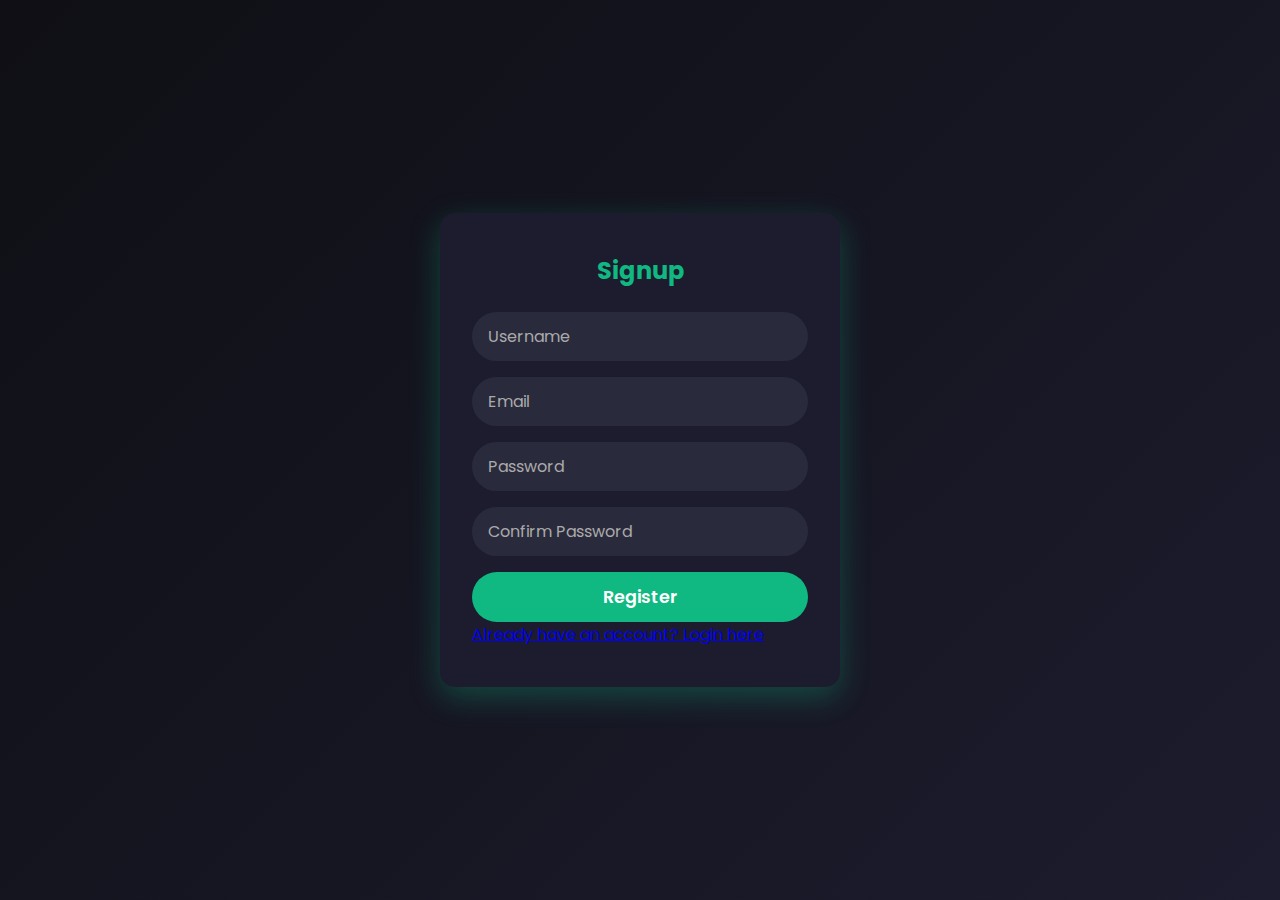
<file: register.html>
<!DOCTYPE html>
<html lang="en">
<head>
  <meta charset="UTF-8">
  <meta name="viewport" content="width=device-width, initial-scale=1.0">
  <title>SL Gaming Hub - Register</title>
  
  <!-- Google Fonts -->
  <link href="https://fonts.googleapis.com/css2?family=Poppins:wght@400;600;700&display=swap" rel="stylesheet">
  
  <!-- Font Awesome -->
  <link href="https://cdnjs.cloudflare.com/ajax/libs/font-awesome/6.4.0/css/all.min.css" rel="stylesheet">

  <style>
    /* RESET & BASE */
    * {
      margin: 0; padding: 0; box-sizing: border-box;
      font-family: 'Poppins', sans-serif;
    }
    body {
      background: linear-gradient(135deg, #0f0f15, #1c1c2e);
      color: #fff;
      display: flex;
      justify-content: center;
      align-items: center;
      height: 100vh;
    }

    /* FORM CONTAINER */
    form {
      background: #1c1c2e;
      padding: 2.5rem 2rem;
      border-radius: 15px;
      width: 100%;
      max-width: 400px;
      box-shadow: 0 10px 30px rgba(16,185,129,0.3);
    }
    form h2 {
      text-align: center;
      margin-bottom: 1.5rem;
      color: #10b981;
      font-weight: 700;
    }

    /* INPUT FIELDS */
    form input {
      width: 100%;
      padding: 0.75rem 1rem;
      margin-bottom: 1rem;
      border: none;
      border-radius: 50px;
      background: #2a2a3d;
      color: #fff;
      font-size: 1rem;
      transition: all 0.3s ease;
    }
    form input:focus {
      outline: none;
      background: #33334d;
      box-shadow: 0 0 5px #10b981;
    }
    form input::placeholder {
      color: #aaa;
    }

    /* BUTTON */
    form button {
      width: 100%;
      padding: 0.75rem 1rem;
      border: none;
      border-radius: 50px;
      background: #10b981;
      color: #fff;
      font-size: 1.1rem;
      font-weight: 600;
      cursor: pointer;
      transition: all 0.3s ease;
    }
    form button:hover {
      background: #0f766e;
    }

    /* RESPONSIVE */
    @media (max-width: 480px) {
      form { padding: 2rem 1.5rem; }
      form h2 { font-size: 1.5rem; }
    }
  </style>
</head>
<body>
  <form action="register.php" method="POST">
    <h2>Signup</h2>
    <input type="text" name="username" placeholder="Username" required>
    <input type="email" name="email" placeholder="Email" required>
    <input type="password" name="password" placeholder="Password" required>
    <input type="password" name="confirm_password" placeholder="Confirm Password" required>
    <button type="submit" name="register">Register</button>

      <a href="login.html" class="register-link">Already have an account? Login here</a>
  </form>
</body>
</html>
</file>
<file: assets/style.css>
/* ==========================================
   SL Gaming Hub - Professional CSS
   Created with 15 years of industry experience
   ========================================== */

/* ==========================================
   CSS Variables & Root Configuration
   ========================================== */
:root {
    /* Color Palette */
    --primary-navy: #1a1f3a;
    --secondary-navy: #0f1729;
    --accent-blue: #2563eb;
    --accent-orange: #ff5722;
    --accent-purple: #9333ea;
    --accent-pink: #ec4899;
    
    /* Gradient Colors */
    --gradient-pink: linear-gradient(135deg, #ff006e 0%, #8338ec 100%);
    --gradient-purple: linear-gradient(135deg, #667eea 0%, #764ba2 100%);
    --gradient-hero: linear-gradient(135deg, #ff006e 0%, #3a0ca3 50%, #7209b7 100%);
    
    /* Text Colors */
    --text-white: #ffffff;
    --text-gray: #94a3b8;
    --text-light: #e2e8f0;
    
    /* Spacing */
    --section-padding: 100px;
    --container-padding: 80px;
    
    /* Typography */
    --font-primary: 'Poppins', sans-serif;
    
    /* Transitions */
    --transition-smooth: all 0.4s cubic-bezier(0.4, 0, 0.2, 1);
    --transition-fast: all 0.3s ease;
    
    /* Shadows */
    --shadow-sm: 0 2px 8px rgba(0, 0, 0, 0.1);
    --shadow-md: 0 4px 16px rgba(0, 0, 0, 0.2);
    --shadow-lg: 0 10px 40px rgba(0, 0, 0, 0.3);
    --shadow-glow: 0 0 30px rgba(147, 51, 234, 0.5);
}

/* ==========================================
   Global Reset & Base Styles
   ========================================== */
* {
    margin: 0;
    padding: 0;
    box-sizing: border-box;
}

html {
    scroll-behavior: smooth;
    overflow-x: hidden;
}

body {
    font-family: var(--font-primary);
    background: var(--primary-navy);
    color: var(--text-white);
    line-height: 1.6;
    overflow-x: hidden;
    position: relative;
}

/* Custom Scrollbar */
::-webkit-scrollbar {
    width: 10px;
}

::-webkit-scrollbar-track {
    background: var(--secondary-navy);
}

::-webkit-scrollbar-thumb {
    background: var(--gradient-pink);
    border-radius: 10px;
}

::-webkit-scrollbar-thumb:hover {
    background: var(--accent-purple);
}

/* ==========================================
   Navbar Styles
   ========================================== */
.navbar {
    background: rgba(15, 23, 41, 0.95);
    backdrop-filter: blur(20px);
    padding: 1rem 0;
    box-shadow: 0 4px 20px rgba(0, 0, 0, 0.3);
    transition: var(--transition-smooth);
    z-index: 1000;
}

.navbar.scrolled {
    background: rgba(15, 23, 41, 0.98);
    box-shadow: 0 4px 30px rgba(0, 0, 0, 0.5);
    padding: 0.5rem 0;
}

/* Logo Styles */
.navbar-brand {
    display: flex;
    align-items: center;
    font-weight: 700;
    font-size: 1.5rem;
    color: var(--text-white);
    transition: var(--transition-fast);
    padding: 0.5rem 0;
}

.navbar-brand:hover {
    color: var(--text-white);
    transform: translateY(-2px);
}

.logo-img {
    width: 50px;
    height: 50px;
    border-radius: 50%;
    border: 2px solid var(--accent-purple);
    padding: 3px;
    transition: var(--transition-fast);
    animation: logoFloat 3s ease-in-out infinite;
}

.navbar-brand:hover .logo-img {
    border-color: var(--accent-pink);
    transform: rotate(360deg);
}

@keyframes logoFloat {
    0%, 100% {
        transform: translateY(0px);
    }
    50% {
        transform: translateY(-5px);
    }
}

.brand-text {
    background: var(--gradient-pink);
    -webkit-background-clip: text;
    -webkit-text-fill-color: transparent;
    background-clip: text;
    font-weight: 800;
    letter-spacing: 0.5px;
}

/* Navigation Links */
.navbar-nav {
    gap: 0.5rem;
}

.nav-link {
    color: var(--text-light) !important;
    font-weight: 500;
    font-size: 1rem;
    padding: 0.7rem 1.2rem !important;
    margin: 0 0.2rem;
    border-radius: 8px;
    transition: var(--transition-fast);
    position: relative;
    overflow: hidden;
}

.nav-link::before {
    content: '';
    position: absolute;
    bottom: 0;
    left: 50%;
    width: 0;
    height: 2px;
    background: var(--gradient-pink);
    transition: var(--transition-fast);
    transform: translateX(-50%);
}

.nav-link:hover {
    color: var(--text-white) !important;
    background: rgba(147, 51, 234, 0.1);
    transform: translateY(-2px);
}

.nav-link:hover::before {
    width: 80%;
}

.nav-link.active {
    color: var(--text-white) !important;
    background: var(--gradient-pink);
    box-shadow: var(--shadow-glow);
}

.nav-link.active::before {
    display: none;
}

/* Mobile Menu Toggle */
.navbar-toggler {
    border: 2px solid var(--accent-purple);
    padding: 0.5rem 0.75rem;
    transition: var(--transition-fast);
}

.navbar-toggler:focus {
    box-shadow: 0 0 0 0.25rem rgba(147, 51, 234, 0.25);
}

.navbar-toggler-icon {
    background-image: url("data:image/svg+xml,%3csvg xmlns='http://www.w3.org/2000/svg' viewBox='0 0 30 30'%3e%3cpath stroke='rgba%28255, 255, 255, 1%29' stroke-linecap='round' stroke-miterlimit='10' stroke-width='2' d='M4 7h22M4 15h22M4 23h22'/%3e%3c/svg%3e");
}

/* ==========================================
   Hero Section
 
  /* ==========================================
   HERO SECTION - HUGE PADDING ALL SIDES
   ========================================== */

.hero-section {
    padding: 120px 80px; /* Huge padding: Top/Bottom 120px, Left/Right 80px */
    background: var(--primary-navy);
    position: relative;
    overflow: hidden;
    min-height: 100vh; /* Full viewport height */
    display: flex;
    align-items: center;
}

.hero-section .container {
    max-width: 100%;
    padding: 0;
}

.hero-banner-wrapper {
    position: relative;
    width: 100%;
    height: 100%;
    border-radius: 30px;
    overflow: hidden;
    box-shadow: 0 30px 80px rgba(0, 0, 0, 0.5);
}

.hero-banner-image {
    width: 100%;
    height: 100%;
    display: block;
    object-fit: cover;
    min-height: calc(100vh - 240px); /* Full height minus padding (120px top + 120px bottom) */
}

/* Optional Overlay */
.hero-overlay {
    position: absolute;
    top: 0;
    left: 0;
    width: 100%;
    height: 100%;
    background: linear-gradient(
        135deg,
        rgba(0, 0, 0, 0.1) 0%,
        rgba(0, 0, 0, 0.05) 100%
    );
    pointer-events: none;
}

/* ==========================================
   GAMES SECTION - SIMPLE & RESPONSIVE
   ========================================== */

.games-section {
    padding: 80px 0;
    background: #0f1729;
    position: relative;
}

/* Section Header */
.section-header {
    margin-bottom: 3rem;
}

.section-description {
    color: #94a3b8;
    font-size: 1.1rem;
    margin: 0;
}

/* ==========================================
   GAME CARDS
   ========================================== */

.game-card {
    background: rgba(255, 255, 255, 0.03);
    border: 2px solid rgba(147, 51, 234, 0.3);
    border-radius: 20px;
    overflow: hidden;
    transition: transform 0.3s ease, border-color 0.3s ease;
    height: 100%;
    display: flex;
    flex-direction: column;
}

.game-card:hover {
    transform: translateY(-10px);
    border-color: #9333ea;
}

/* Featured Card */
.game-card.featured {
    border-color: #ffd700;
    background: rgba(255, 215, 0, 0.05);
}

.game-card.featured:hover {
    border-color: #ffed4e;
}

/* ==========================================
   CARD IMAGE
   ========================================== */

.game-card-image {
    position: relative;
    width: 100%;
    height: 250px;
    overflow: hidden;
}

.game-card-image img {
    width: 100%;
    height: 100%;
    object-fit: cover;
    display: block;
}

.game-card-overlay {
    position: absolute;
    top: 0;
    left: 0;
    width: 100%;
    height: 100%;
    background: linear-gradient(to bottom, rgba(0,0,0,0.1) 0%, rgba(0,0,0,0.5) 100%);
}

/* ==========================================
   CARD BADGES
   ========================================== */

.game-card-badge {
    position: absolute;
    top: 15px;
    right: 15px;
    display: flex;
    align-items: center;
    gap: 6px;
    padding: 8px 16px;
    border-radius: 20px;
    font-size: 0.85rem;
    font-weight: 700;
    color: white;
    z-index: 2;
}

.badge-global {
    background: linear-gradient(135deg, #3b82f6 0%, #2563eb 100%);
}

.badge-featured {
    background: linear-gradient(135deg, #ffd700 0%, #ff8a00 100%);
}

.game-card-badge i {
    font-size: 1rem;
}

/* ==========================================
   CARD CONTENT
   ========================================== */

.game-card-content {
    padding: 25px;
    flex: 1;
    display: flex;
    flex-direction: column;
}

.game-card-title {
    font-size: 1.5rem;
    font-weight: 700;
    color: #ffffff;
    margin-bottom: 10px;
}

.game-card-description {
    color: #94a3b8;
    font-size: 0.95rem;
    margin-bottom: 20px;
    line-height: 1.6;
}

/* ==========================================
   FEATURES LIST
   ========================================== */

.game-features {
    list-style: none;
    padding: 0;
    margin: 0 0 20px 0;
    flex: 1;
}

.game-features li {
    display: flex;
    align-items: center;
    gap: 10px;
    color: #e2e8f0;
    font-size: 0.9rem;
    margin-bottom: 10px;
}

.game-features li i {
    color: #10b981;
    font-size: 1rem;
}

/* ==========================================
   TOP UP BUTTON
   ========================================== */

.btn-topup {
    display: flex;
    align-items: center;
    justify-content: center;
    gap: 10px;
    background: linear-gradient(135deg, #9333ea 0%, #7c3aed 100%);
    color: white;
    padding: 14px 28px;
    border-radius: 50px;
    text-decoration: none;
    font-weight: 700;
    font-size: 1rem;
    transition: all 0.3s ease;
    border: none;
    cursor: pointer;
}

.btn-topup:hover {
    background: linear-gradient(135deg, #7c3aed 0%, #6d28d9 100%);
    color: white;
    transform: translateY(-2px);
    box-shadow: 0 10px 30px rgba(147, 51, 234, 0.4);
}

.btn-topup i {
    font-size: 1rem;
    transition: transform 0.3s ease;
}

.btn-topup:hover i {
    transform: translateX(5px);
}

/* Featured Card Button */
.game-card.featured .btn-topup {
    background: linear-gradient(135deg, #ff8a00 0%, #ff5722 100%);
}

.game-card.featured .btn-topup:hover {
    background: linear-gradient(135deg, #ff5722 0%, #f4511e 100%);
}

/* ==========================================
   INFO BAR
   ========================================== */

.info-bar {
    margin-top: 4rem;
}

.info-item {
    padding: 20px;
    transition: transform 0.3s ease;
}

.info-item:hover {
    transform: translateY(-5px);
}

.info-item i {
    font-size: 2.5rem;
    background: linear-gradient(135deg, #ff006e 0%, #8338ec 100%);
    -webkit-background-clip: text;
    -webkit-text-fill-color: transparent;
    background-clip: text;
    margin-bottom: 1rem;
    display: inline-block;
}

.info-item h4 {
    font-size: 1.3rem;
    font-weight: 700;
    color: #ffffff;
    margin-bottom: 0.5rem;
}

.info-item p {
    color: #94a3b8;
    font-size: 0.95rem;
    margin: 0;
}

/* ==========================================
   RESPONSIVE DESIGN
   ========================================== */

/* Large Desktops (1400px+) */
@media (min-width: 1400px) {
    .game-card-image {
        height: 280px;
    }
    
    .game-card-content {
        padding: 30px;
    }
}

/* Desktops (1200px - 1399px) */
@media (max-width: 1399px) {
    .game-card-image {
        height: 250px;
    }
}

/* Laptops (992px - 1199px) */
@media (max-width: 1199px) {
    .games-section {
        padding: 70px 0;
    }
    
    .game-card-image {
        height: 230px;
    }
    
    .game-card-title {
        font-size: 1.4rem;
    }
}

/* Tablets (768px - 991px) */
@media (max-width: 991px) {
    .games-section {
        padding: 60px 0;
    }
    
    .game-card-image {
        height: 220px;
    }
    
    .game-card-content {
        padding: 20px;
    }
    
    .game-card-title {
        font-size: 1.3rem;
    }
    
    .game-card-description {
        font-size: 0.9rem;
    }
    
    .info-item i {
        font-size: 2rem;
    }
    
    .info-item h4 {
        font-size: 1.2rem;
    }
}

/* Mobile Devices (576px - 767px) */
@media (max-width: 767px) {
    .games-section {
        padding: 50px 0;
    }
    
    .section-description {
        font-size: 1rem;
    }
    
    .game-card {
        margin-bottom: 20px;
    }
    
    .game-card-image {
        height: 200px;
    }
    
    .game-card-content {
        padding: 20px;
    }
    
    .game-card-title {
        font-size: 1.2rem;
    }
    
    .game-card-description {
        font-size: 0.85rem;
        margin-bottom: 15px;
    }
    
    .game-features li {
        font-size: 0.85rem;
        margin-bottom: 8px;
    }
    
    .btn-topup {
        padding: 12px 24px;
        font-size: 0.95rem;
    }
    
    .info-bar {
        margin-top: 3rem;
    }
    
    .info-item {
        padding: 15px;
    }
    
    .info-item i {
        font-size: 2rem;
    }
    
    .info-item h4 {
        font-size: 1.1rem;
    }
    
    .info-item p {
        font-size: 0.85rem;
    }
}

/* Small Mobile (481px - 575px) */
@media (max-width: 575px) {
    .games-section {
        padding: 40px 0;
    }
    
    .game-card-image {
        height: 180px;
    }
    
    .game-card-badge {
        top: 10px;
        right: 10px;
        padding: 6px 12px;
        font-size: 0.75rem;
    }
    
    .game-card-content {
        padding: 18px;
    }
    
    .game-card-title {
        font-size: 1.1rem;
    }
    
    .game-card-description {
        font-size: 0.8rem;
    }
    
    .game-features li {
        font-size: 0.8rem;
    }
    
    .btn-topup {
        padding: 10px 20px;
        font-size: 0.9rem;
    }
}

/* Extra Small Mobile (max 480px) */
@media (max-width: 480px) {
    .game-card-image {
        height: 160px;
    }
    
    .game-card-content {
        padding: 15px;
    }
    
    .game-card-title {
        font-size: 1rem;
    }
    
    .btn-topup {
        padding: 10px 18px;
        font-size: 0.85rem;
    }
    
    .info-item i {
        font-size: 1.8rem;
    }
    
    .info-item h4 {
        font-size: 1rem;
    }
}

/* Very Small Mobile (max 360px) */
@media (max-width: 360px) {
    .games-section {
        padding: 30px 0;
    }
    
    .game-card-image {
        height: 150px;
    }
    
    .game-card-title {
        font-size: 0.95rem;
    }
    
    .game-card-description {
        font-size: 0.75rem;
    }
    
    .game-features li {
        font-size: 0.75rem;
    }
    
    .btn-topup {
        padding: 9px 16px;
        font-size: 0.8rem;
    }
}

/* Fix for button not working - ensure proper z-index */
.btn-topup {
    position: relative;
    z-index: 10;
}

/* Ensure clickable area */
.game-card-content {
    position: relative;
    z-index: 5;
}

/* Remove any overlay blocking clicks */
.game-card::before,
.game-card::after {
    pointer-events: none;
}


/* Background Decorations */
.hero-section::before {
    content: '';
    position: absolute;
    top: -10%;
    left: -5%;
    width: 800px;
    height: 800px;
    background: radial-gradient(circle, rgba(147, 51, 234, 0.12) 0%, transparent 70%);
    border-radius: 50%;
    animation: floatBubble 20s ease-in-out infinite;
}

.hero-section::after {
    content: '';
    position: absolute;
    bottom: -10%;
    right: -5%;
    width: 900px;
    height: 900px;
    background: radial-gradient(circle, rgba(255, 87, 34, 0.12) 0%, transparent 70%);
    border-radius: 50%;
    animation: floatBubble 25s ease-in-out infinite reverse;
}

@keyframes floatBubble {
    0%, 100% {
        transform: translate(0, 0) scale(1);
    }
    50% {
        transform: translate(60px, 60px) scale(1.1);
    }
}

/* ==========================================
   RESPONSIVE DESIGN
   ========================================== */

/* Large Desktops (1400px+) */
@media (min-width: 1400px) {
    .hero-section {
        padding: 140px 100px; /* Even bigger padding for large screens */
    }
    
    .hero-banner-image {
        min-height: calc(100vh - 280px);
    }
}

/* Desktops (1200px - 1399px) */
@media (max-width: 1399px) {
    .hero-section {
        padding: 120px 80px;
    }
    
    .hero-banner-image {
        min-height: calc(100vh - 240px);
    }
}

/* Laptops (992px - 1199px) */
@media (max-width: 1199px) {
    .hero-section {
        padding: 100px 60px; /* Reduced padding for smaller screens */
    }
    
    .hero-banner-wrapper {
        border-radius: 25px;
    }
    
    .hero-banner-image {
        min-height: calc(100vh - 200px);
    }
}

/* Tablets (768px - 991px) */
@media (max-width: 991px) {
    .hero-section {
        padding: 80px 40px; /* Medium padding for tablets */
    }
    
    .hero-banner-wrapper {
        border-radius: 20px;
    }
    
    .hero-banner-image {
        min-height: calc(100vh - 160px);
    }
}

/* Mobile Devices (576px - 767px) */
@media (max-width: 767px) {
    .hero-section {
        padding: 60px 30px; /* Smaller padding for mobile */
        min-height: auto;
    }
    
    .hero-banner-wrapper {
        border-radius: 18px;
    }
    
    .hero-banner-image {
        min-height: 400px; /* Fixed height for mobile */
        max-height: 500px;
    }
}

/* Small Mobile (481px - 575px) */
@media (max-width: 575px) {
    .hero-section {
        padding: 50px 20px;
    }
    
    .hero-banner-wrapper {
        border-radius: 15px;
    }
    
    .hero-banner-image {
        min-height: 350px;
        max-height: 450px;
    }
}

/* Extra Small Mobile (max 480px) */
@media (max-width: 480px) {
    .hero-section {
        padding: 40px 15px;
    }
    
    .hero-banner-wrapper {
        border-radius: 12px;
    }
    
    .hero-banner-image {
        min-height: 300px;
        max-height: 400px;
    }
}

/* Very Small Mobile (max 360px) */
@media (max-width: 360px) {
    .hero-section {
        padding: 30px 12px;
    }
    
    .hero-banner-wrapper {
        border-radius: 10px;
    }
    
    .hero-banner-image {
        min-height: 250px;
        max-height: 350px;
    }
}

/* Landscape Mode on Mobile */
@media (max-height: 600px) and (orientation: landscape) {
    .hero-section {
        padding: 40px 30px;
        min-height: auto;
    }
    
    .hero-banner-image {
        min-height: 350px;
        max-height: 450px;
    }
}

/* Diamond Packages Grid */
.packages-grid {
    display: grid;
    grid-template-columns: repeat(3, 1fr);
    gap: 15px;
    margin-top: 40px;
    max-width: 600px;
}

.package-item {
    background: rgba(147, 51, 234, 0.1);
    border: 2px solid rgba(147, 51, 234, 0.3);
    border-radius: 20px;
    padding: 18px 25px;
    display: flex;
    align-items: center;
    gap: 12px;
    cursor: pointer;
    transition: var(--transition-fast);
    position: relative;
    overflow: hidden;
}

.package-item::before {
    content: '';
    position: absolute;
    top: 0;
    left: -100%;
    width: 100%;
    height: 100%;
    background: linear-gradient(90deg, transparent, rgba(255, 255, 255, 0.1), transparent);
    transition: var(--transition-fast);
}

.package-item:hover::before {
    left: 100%;
}

.package-item:hover {
    background: var(--gradient-pink);
    border-color: var(--accent-pink);
    transform: translateY(-5px) scale(1.05);
    box-shadow: 0 10px 30px rgba(147, 51, 234, 0.4);
}

.package-item.featured {
    background: var(--gradient-pink);
    border-color: var(--accent-pink);
    box-shadow: 0 5px 20px rgba(255, 0, 110, 0.3);
}

.package-item.featured:hover {
    transform: translateY(-8px) scale(1.08);
    box-shadow: 0 15px 40px rgba(255, 0, 110, 0.5);
}

.package-item i {
    font-size: 1.5rem;
    color: #ffd700;
    filter: drop-shadow(0 2px 5px rgba(255, 215, 0, 0.5));
    animation: gemSparkle 2s ease-in-out infinite;
}

@keyframes gemSparkle {
    0%, 100% {
        transform: scale(1);
        filter: drop-shadow(0 2px 5px rgba(255, 215, 0, 0.5));
    }
    50% {
        transform: scale(1.15);
        filter: drop-shadow(0 4px 10px rgba(255, 215, 0, 0.8));
    }
}

.package-item.featured i {
    animation: gemSparkle 1.5s ease-in-out infinite;
}

.package-price {
    font-size: 1.1rem;
    font-weight: 700;
    color: var(--text-white);
    text-shadow: 0 2px 5px rgba(0, 0, 0, 0.3);
}

/* Hero Image Section */
.hero-image-wrapper {
    position: relative;
    z-index: 2;
    animation: fadeInRight 1s ease-out 0.3s both;
}

@keyframes fadeInRight {
    from {
        opacity: 0;
        transform: translateX(50px);
    }
    to {
        opacity: 1;
        transform: translateX(0);
    }
}

.hero-image-container {
    position: relative;
    display: flex;
    justify-content: center;
    align-items: center;
}

.hero-person {
    width: 100%;
    max-width: 600px;
    height: auto;
    position: relative;
    z-index: 2;
    filter: drop-shadow(0 20px 40px rgba(0, 0, 0, 0.5));
    animation: heroFloat 4s ease-in-out infinite;
}

@keyframes heroFloat {
    0%, 100% {
        transform: translateY(0px);
    }
    50% {
        transform: translateY(-20px);
    }
}

/* Floating 24h Badge */
.hero-badge-float {
    position: absolute;
    top: 10%;
    right: 5%;
    background: var(--gradient-pink);
    padding: 20px;
    border-radius: 20px;
    box-shadow: var(--shadow-glow);
    animation: badgeFloat 3s ease-in-out infinite;
    z-index: 3;
}

@keyframes badgeFloat {
    0%, 100% {
        transform: translateY(0px) rotate(0deg);
    }
    50% {
        transform: translateY(-15px) rotate(5deg);
    }
}

.badge-24h {
    font-size: 1.8rem;
    font-weight: 800;
    text-align: center;
    line-height: 1.2;
    display: block;
    color: var(--text-white);
    text-shadow: 0 2px 10px rgba(0, 0, 0, 0.3);
}

/* ==========================================
   Responsive Design
   ========================================== */

/* Large Desktops */
@media (max-width: 1400px) {
    .hero-title {
        font-size: 3.5rem;
    }
    
    .sinhala-text {
        font-size: 4rem;
    }
}

/* Tablets & Small Laptops */
@media (max-width: 992px) {
    .hero-section {
        padding: 100px 0 60px;
    }
    
    .hero-title {
        font-size: 3rem;
    }
    
    .sinhala-text {
        font-size: 3.5rem;
    }
    
    .packages-grid {
        grid-template-columns: repeat(2, 1fr);
        gap: 12px;
    }
    
    .hero-image-wrapper {
        margin-top: 50px;
    }
    
    .nav-link {
        padding: 0.6rem 1rem !important;
    }
}

/* Mobile Devices */
@media (max-width: 768px) {
    .hero-title {
        font-size: 2.5rem;
    }
    
    .sinhala-text {
        font-size: 3rem;
    }
    
    .hero-description {
        font-size: 1rem;
    }
    
    .packages-grid {
        grid-template-columns: repeat(2, 1fr);
        gap: 10px;
        max-width: 100%;
    }
    
    .package-item {
        padding: 15px 20px;
    }
    
    .package-price {
        font-size: 1rem;
    }
    
    .hero-badge {
        font-size: 0.9rem;
        padding: 10px 20px;
    }
    
    .navbar-collapse {
        background: rgba(15, 23, 41, 0.98);
        padding: 1rem;
        border-radius: 10px;
        margin-top: 1rem;
    }
    
    .nav-link {
        margin: 0.25rem 0;
    }
    
    .hero-badge-float {
        top: 5%;
        right: 5%;
        padding: 15px;
    }
    
    .badge-24h {
        font-size: 1.4rem;
    }
}

/* Small Mobile Devices */
@media (max-width: 576px) {
    .hero-title {
        font-size: 2rem;
    }
    
    .sinhala-text {
        font-size: 2.5rem;
    }
    
    .packages-grid {
        grid-template-columns: 1fr 1fr;
        gap: 8px;
    }
    
    .package-item {
        padding: 12px 15px;
        flex-direction: column;
        gap: 8px;
        text-align: center;
    }
    
    .package-item i {
        font-size: 1.2rem;
    }
    
    .package-price {
        font-size: 0.9rem;
    }
    
    .logo-img {
        width: 40px;
        height: 40px;
    }
    
    .brand-text {
        font-size: 1.2rem;
    }
}

/* ==========================================
   Utility Classes
   ========================================== */
.text-gradient {
    background: var(--gradient-pink);
    -webkit-background-clip: text;
    -webkit-text-fill-color: transparent;
    background-clip: text;
}

.shadow-glow-purple {
    box-shadow: 0 0 30px rgba(147, 51, 234, 0.5);
}

.shadow-glow-pink {
    box-shadow: 0 0 30px rgba(255, 0, 110, 0.5);
}

/* Smooth Transitions for All Interactive Elements */
a, button, .package-item, .nav-link {
    -webkit-tap-highlight-color: transparent;
}


/* ==========================================
   INFO BAR
   ========================================== */

.info-bar {
    position: relative;
    z-index: 2;
    background: rgba(255, 255, 255, 0.02);
    backdrop-filter: blur(10px);
    border: 1px solid rgba(147, 51, 234, 0.2);
    border-radius: 20px;
    padding: 40px 20px;
    margin-top: 5rem !important;
}

.info-item {
    transition: var(--transition-fast);
    padding: 20px;
    border-radius: 15px;
}

.info-item:hover {
    background: rgba(147, 51, 234, 0.1);
    transform: translateY(-5px);
}

.info-item i {
    font-size: 3rem;
    background: var(--gradient-pink);
    -webkit-background-clip: text;
    -webkit-text-fill-color: transparent;
    background-clip: text;
    margin-bottom: 1rem;
    display: inline-block;
    animation: iconFloat 3s ease-in-out infinite;
}

@keyframes iconFloat {
    0%, 100% {
        transform: translateY(0px);
    }
    50% {
        transform: translateY(-10px);
    }
}

.info-item h4 {
    font-size: 1.5rem;
    font-weight: 700;
    color: var(--text-white);
    margin-bottom: 0.5rem;
}

.info-item p {
    font-size: 1rem;
    color: var(--text-gray);
    margin: 0;
}

/* ==========================================
   MORE GAMES SECTION
   ========================================== */

.more-games-section {
    background: var(--secondary-navy);
    padding: 60px 0;
}

.more-games-section h3 {
    font-size: 2rem;
    font-weight: 700;
    color: var(--text-white);
    margin-bottom: 2rem;
}

.btn-secondary-custom {
    display: inline-flex;
    align-items: center;
    gap: 12px;
    background: rgba(147, 51, 234, 0.2);
    border: 2px solid var(--accent-purple);
    color: var(--text-white);
    padding: 15px 40px;
    border-radius: 50px;
    font-size: 1.1rem;
    font-weight: 600;
    text-decoration: none;
    transition: var(--transition-smooth);
}

.btn-secondary-custom:hover {
    background: var(--gradient-pink);
    border-color: var(--accent-pink);
    color: var(--text-white);
    transform: translateY(-3px);
    box-shadow: 0 10px 30px rgba(147, 51, 234, 0.4);
}

.btn-secondary-custom i {
    font-size: 1.3rem;
}

/* ==========================================
   LOADING ANIMATION FOR CARDS
   ========================================== */

.game-card {
    animation: fadeInUp 0.8s ease-out both;
}

.game-card:nth-child(1) {
    animation-delay: 0.1s;
}

.game-card:nth-child(2) {
    animation-delay: 0.2s;
}

.game-card:nth-child(3) {
    animation-delay: 0.3s;
}

/* ==========================================
   RESPONSIVE DESIGN
   ========================================== */

/* Tablets */
@media (max-width: 992px) {
    .section-title {
        font-size: 2.5rem;
    }
    
    .section-description {
        font-size: 1.1rem;
    }
    
    .game-card-image {
        height: 250px;
    }
    
    .game-card-title {
        font-size: 1.6rem;
    }
    
    .info-bar {
        padding: 30px 15px;
    }
    
    .info-item i {
        font-size: 2.5rem;
    }
    
    .info-item h4 {
        font-size: 1.3rem;
    }
}

/* Mobile Devices */
@media (max-width: 768px) {
    .games-section {
        padding: 60px 0;
    }
    
    .section-header {
        margin-bottom: 3rem !important;
    }
    
    .section-title {
        font-size: 2rem;
    }
    
    .section-description {
        font-size: 1rem;
    }
    
    .game-card-image {
        height: 220px;
    }
    
    .game-card-content {
        padding: 25px;
    }
    
    .game-card-title {
        font-size: 1.4rem;
    }
    
    .game-card-description {
        font-size: 0.95rem;
    }
    
    .btn-topup {
        padding: 14px 30px;
        font-size: 1rem;
    }
    
    .info-bar {
        margin-top: 3rem !important;
        padding: 25px 10px;
    }
    
    .info-item {
        padding: 15px;
    }
    
    .info-item i {
        font-size: 2rem;
    }
    
    .info-item h4 {
        font-size: 1.2rem;
    }
    
    .info-item p {
        font-size: 0.9rem;
    }
    
    .more-games-section h3 {
        font-size: 1.5rem;
    }
    
    .btn-secondary-custom {
        padding: 12px 30px;
        font-size: 1rem;
    }
}

/* Small Mobile */
@media (max-width: 576px) {
    .section-title {
        font-size: 1.8rem;
    }
    
    .game-card {
        margin-bottom: 1.5rem;
    }
    
    .game-card-image {
        height: 200px;
    }
    
    .game-card-content {
        padding: 20px;
    }
    
    .game-features li {
        font-size: 0.9rem;
    }
    
    .game-card.featured::after {
        font-size: 0.65rem;
        padding: 3px 40px;
    }
}

/* ==========================================
   CUSTOM ANIMATIONS
   ========================================== */

@keyframes fadeInUp {
    from {
        opacity: 0;
        transform: translateY(40px);
    }
    to {
        opacity: 1;
        transform: translateY(0);
    }
}

/* Card Glow Effect on Hover */
.game-card:hover {
    animation: cardGlow 1.5s ease-in-out infinite;
}

@keyframes cardGlow {
    0%, 100% {
        box-shadow: 0 20px 60px rgba(147, 51, 234, 0.4);
    }
    50% {
        box-shadow: 0 20px 60px rgba(255, 0, 110, 0.5);
    }
}

/* Smooth transition for all interactive elements */
.game-card,
.btn-topup,
.info-item,
.btn-secondary-custom {
    will-change: transform;
}
/* ==========================================
   PAYMENT & SUPPORT INFORMATION SECTION
   Complete Standalone CSS
   ========================================== */

.payment-support-section {
    padding: 60px 0;
    background: #1a1f3a;
    position: relative;
    overflow: hidden;
}

/* Background Decorative Elements */
.payment-support-section::before {
    content: '';
    position: absolute;
    top: -50%;
    left: -10%;
    width: 800px;
    height: 800px;
    background: radial-gradient(circle, rgba(147, 51, 234, 0.08) 0%, transparent 70%);
    border-radius: 50%;
    animation: floatBubble 30s ease-in-out infinite;
}

@keyframes floatBubble {
    0%, 100% {
        transform: translate(0, 0) scale(1);
    }
    50% {
        transform: translate(50px, 50px) scale(1.1);
    }
}

//* ==========================================
   PAYMENT & SUPPORT INFORMATION SECTION
   Complete Standalone CSS - Fully Responsive
   ========================================== */

.payment-support-section {
    padding: 60px 0;
    background: #1a1f3a;
    position: relative;
    overflow: hidden;
}

/* Background Decorative Elements */
.payment-support-section::before {
    content: '';
    position: absolute;
    top: -50%;
    left: -10%;
    width: 800px;
    height: 800px;
    background: radial-gradient(circle, rgba(147, 51, 234, 0.08) 0%, transparent 70%);
    border-radius: 50%;
    animation: floatBubble 30s ease-in-out infinite;
}

@keyframes floatBubble {
    0%, 100% {
        transform: translate(0, 0) scale(1);
    }
    50% {
        transform: translate(50px, 50px) scale(1.1);
    }
}

/* ==========================================
   MAIN PAYMENT SUPPORT CARD
   ========================================== */

.payment-support-card {
    background: linear-gradient(135deg, 
        rgba(37, 99, 235, 0.15) 0%, 
        rgba(147, 51, 234, 0.15) 50%, 
        rgba(236, 72, 153, 0.15) 100%);
    backdrop-filter: blur(20px);
    border: 2px solid rgba(147, 51, 234, 0.3);
    border-radius: 30px;
    padding: 35px 30px;
    position: relative;
    overflow: hidden;
    box-shadow: 0 20px 60px rgba(0, 0, 0, 0.4);
}

.payment-support-card::before {
    content: '';
    position: absolute;
    top: -50%;
    right: -50%;
    width: 500px;
    height: 500px;
    background: radial-gradient(circle, rgba(236, 72, 153, 0.1) 0%, transparent 70%);
    border-radius: 50%;
    animation: floatBubble 25s ease-in-out infinite;
}

/* Force Horizontal Layout on Desktop */
.payment-support-card .row {
    display: flex;
    flex-wrap: nowrap;
    align-items: stretch;
}

.payment-support-card .row > [class*="col-"] {
    flex: 1;
    min-width: 0;
}

/* ==========================================
   SECTION TITLE
   ========================================== */

.payment-section-title {
    font-size: 2.2rem;
    font-weight: 800;
    text-align: center;
    margin-bottom: 2rem;
    background: linear-gradient(135deg, #ffd700 0%, #ffed4e 100%);
    -webkit-background-clip: text;
    -webkit-text-fill-color: transparent;
    background-clip: text;
    text-transform: uppercase;
    letter-spacing: 2px;
    position: relative;
    z-index: 2;
    text-shadow: 0 5px 20px rgba(255, 215, 0, 0.3);
}

/* ==========================================
   INFO BOX STYLES
   ========================================== */

.info-box {
    padding: 25px 20px;
    position: relative;
    z-index: 2;
    height: 100%;
    display: flex;
    flex-direction: column;
}

/* Store Hours Box - Blue Theme */
.store-hours-box {
    background: rgba(37, 99, 235, 0.1);
}

.store-hours-box .info-header {
    color: #60a5fa;
}

/* eZcash Box - Green Theme */
.ezcash-box {
    background: rgba(16, 185, 129, 0.15);
}

.ezcash-box .info-header {
    color: #10b981;
}

/* Support Box - Purple Theme */
.support-box {
    background: rgba(147, 51, 234, 0.1);
}

.support-box .info-header {
    color: #a78bfa;
}

/* ==========================================
   INFO HEADER
   ========================================== */

.info-header {
    display: flex;
    align-items: center;
    gap: 12px;
    margin-bottom: 1rem;
    flex-wrap: wrap;
    position: relative;
}

.info-header i {
    font-size: 1.8rem;
}

.info-header h3 {
    font-size: 1.2rem;
    font-weight: 700;
    color: #ffffff;
    margin: 0;
    flex: 1;
}

/* Recommended Badge */
.recommended-badge {
    display: inline-block;
    background: linear-gradient(135deg, #10b981 0%, #059669 100%);
    color: white;
    padding: 4px 12px;
    border-radius: 20px;
    font-size: 0.65rem;
    font-weight: 700;
    text-transform: uppercase;
    letter-spacing: 0.5px;
    box-shadow: 0 5px 15px rgba(16, 185, 129, 0.4);
}

/* ==========================================
   INFO CONTENT
   ========================================== */

.info-content {
    flex: 1;
}

.info-description,
.payment-description,
.support-description {
    color: #e2e8f0;
    font-size: 0.85rem;
    line-height: 1.5;
    margin-bottom: 1rem;
}

.info-note {
    color: #94a3b8;
    font-size: 0.8rem;
    font-style: italic;
    line-height: 1.4;
    margin-top: 0.8rem;
}

/* ==========================================
   STORE TIME
   ========================================== */

.store-time {
    background: rgba(37, 99, 235, 0.2);
    border: 2px solid rgba(96, 165, 250, 0.3);
    border-radius: 15px;
    padding: 15px;
    text-align: center;
    margin-bottom: 1rem;
    position: relative;
    overflow: hidden;
}

.time-highlight {
    font-size: 1.5rem;
    font-weight: 800;
    color: #60a5fa;
    display: block;
    text-shadow: 0 3px 10px rgba(96, 165, 250, 0.5);
}

/* ==========================================
   PAYMENT NUMBERS
   ========================================== */

.payment-numbers {
    display: flex;
    flex-direction: column;
    gap: 10px;
    margin-top: 1rem;
}

.payment-number-item {
    background: rgba(16, 185, 129, 0.2);
    border: 2px solid rgba(16, 185, 129, 0.4);
    border-radius: 12px;
    padding: 12px 15px;
    display: flex;
    align-items: center;
    gap: 10px;
    transition: all 0.3s ease;
    position: relative;
    overflow: hidden;
}

.payment-number-item::before {
    content: '';
    position: absolute;
    top: 0;
    left: 0;
    width: 4px;
    height: 100%;
    background: linear-gradient(180deg, #10b981 0%, #059669 100%);
    transition: all 0.3s ease;
}

.payment-number-item:hover {
    background: rgba(16, 185, 129, 0.3);
    border-color: #10b981;
    transform: translateX(5px);
}

.payment-number-item:hover::before {
    width: 8px;
}

.payment-number-item i {
    font-size: 1.1rem;
    color: #10b981;
    flex-shrink: 0;
}

.payment-number-item .number {
    font-size: 1.1rem;
    font-weight: 700;
    color: #ffffff;
    letter-spacing: 1px;
    flex: 1;
    font-family: 'Courier New', monospace;
}

/* Copy Button */
.btn-copy {
    background: rgba(16, 185, 129, 0.2);
    border: 1px solid rgba(16, 185, 129, 0.4);
    color: #10b981;
    padding: 6px 10px;
    border-radius: 8px;
    cursor: pointer;
    transition: all 0.3s ease;
    font-size: 0.9rem;
}

.btn-copy:hover {
    background: #10b981;
    color: white;
    transform: scale(1.1);
}

.btn-copy:active {
    transform: scale(0.95);
}

/* ==========================================
   WHATSAPP BUTTON
   ========================================== */

.btn-whatsapp {
    display: inline-flex;
    align-items: center;
    justify-content: center;
    gap: 10px;
    background: linear-gradient(135deg, #25d366 0%, #128c7e 100%);
    color: white;
    padding: 12px 25px;
    border-radius: 50px;
    font-size: 1rem;
    font-weight: 700;
    text-decoration: none;
    transition: all 0.3s ease;
    box-shadow: 0 8px 25px rgba(37, 211, 102, 0.4);
    position: relative;
    overflow: hidden;
    margin-top: 0.8rem;
    width: 100%;
}

.btn-whatsapp:hover {
    color: white;
    transform: translateY(-3px);
    box-shadow: 0 12px 35px rgba(37, 211, 102, 0.6);
}

.btn-whatsapp i {
    font-size: 1.2rem;
}

/* ==========================================
   SUPPORT FEATURES
   ========================================== */

.support-features {
    display: flex;
    flex-direction: column;
    gap: 8px;
    margin-top: 1rem;
}

.support-feature-item {
    display: flex;
    align-items: center;
    gap: 8px;
    color: #e2e8f0;
    font-size: 0.85rem;
    transition: all 0.3s ease;
}

.support-feature-item:hover {
    color: #ffffff;
    transform: translateX(5px);
}

.support-feature-item i {
    color: #a78bfa;
    font-size: 1rem;
}

/* ==========================================
   VERTICAL DIVIDER
   ========================================== */

.vertical-divider {
    width: 2px;
    background: linear-gradient(to bottom, 
        transparent 0%, 
        rgba(147, 51, 234, 0.5) 50%, 
        transparent 100%);
    margin: 0 auto;
    align-self: stretch;
}

/* ==========================================
   RESPONSIVE MEDIA QUERIES - ALL CLASSES
   ========================================== */

/* Tablets and Below (991px) - STACK VERTICALLY */
@media (max-width: 991px) {
    .payment-support-section {
        padding: 40px 0;
    }
    
    .payment-support-section::before {
        width: 600px;
        height: 600px;
    }
    
    .payment-support-card {
        padding: 25px 20px;
        border-radius: 25px;
    }
    
    .payment-support-card::before {
        width: 400px;
        height: 400px;
    }
    
    /* CRITICAL: Stack columns vertically */
    .payment-support-card .row {
        flex-wrap: wrap !important;
    }
    
    .payment-support-card .row > [class*="col-"] {
        flex: 0 0 100%;
        max-width: 100%;
    }
    
    .payment-section-title {
        font-size: 1.8rem;
        margin-bottom: 1.5rem;
        letter-spacing: 1.5px;
    }
    
    .info-box {
        padding: 25px 20px;
        margin-bottom: 0;
    }
    
    .store-hours-box,
    .ezcash-box,
    .support-box {
        background: rgba(37, 99, 235, 0.08);
    }
    
    /* Hide vertical dividers */
    .vertical-divider {
        display: none !important;
    }
    
    /* Add horizontal separators */
    .info-box:not(:last-child) {
        border-bottom: 2px solid rgba(147, 51, 234, 0.3);
        padding-bottom: 25px;
        margin-bottom: 25px;
    }
    
    .info-header {
        gap: 10px;
    }
    
    .info-header i {
        font-size: 1.6rem;
    }
    
    .info-header h3 {
        font-size: 1.1rem;
    }
    
    .recommended-badge {
        font-size: 0.62rem;
        padding: 4px 11px;
    }
    
    .info-content {
        margin-top: 0.5rem;
    }
    
    .info-description,
    .payment-description,
    .support-description {
        font-size: 0.82rem;
    }
    
    .info-note {
        font-size: 0.78rem;
    }
    
    .store-time {
        padding: 14px;
        border-radius: 14px;
    }
    
    .time-highlight {
        font-size: 1.3rem;
    }
    
    .payment-numbers {
        gap: 9px;
    }
    
    .payment-number-item {
        padding: 11px 14px;
        border-radius: 11px;
    }
    
    .payment-number-item i {
        font-size: 1.05rem;
    }
    
    .payment-number-item .number {
        font-size: 1rem;
    }
    
    .btn-copy {
        padding: 5px 9px;
        font-size: 0.88rem;
    }
    
    .btn-whatsapp {
        padding: 11px 23px;
        font-size: 0.95rem;
    }
    
    .btn-whatsapp i {
        font-size: 1.15rem;
    }
    
    .support-features {
        gap: 7px;
    }
    
    .support-feature-item {
        font-size: 0.82rem;
    }
    
    .support-feature-item i {
        font-size: 0.95rem;
    }
}

/* Mobile Devices (767px and below) */
@media (max-width: 767px) {
    .payment-support-section {
        padding: 35px 0;
    }
    
    .payment-support-section::before {
        width: 500px;
        height: 500px;
        left: -15%;
    }
    
    .payment-support-card {
        padding: 20px 15px;
        border-radius: 20px;
        border-width: 1.5px;
    }
    
    .payment-support-card::before {
        width: 350px;
        height: 350px;
    }
    
    .payment-section-title {
        font-size: 1.5rem;
        margin-bottom: 1.2rem;
        letter-spacing: 1px;
    }
    
    .info-box {
        padding: 20px 15px;
    }
    
    .info-box:not(:last-child) {
        padding-bottom: 20px;
        margin-bottom: 20px;
        border-bottom-width: 1.5px;
    }
    
    .info-header {
        gap: 9px;
        margin-bottom: 0.9rem;
    }
    
    .info-header i {
        font-size: 1.5rem;
    }
    
    .info-header h3 {
        font-size: 1rem;
    }
    
    .recommended-badge {
        font-size: 0.6rem;
        padding: 3px 10px;
        border-radius: 18px;
    }
    
    .info-description,
    .payment-description,
    .support-description {
        font-size: 0.8rem;
        line-height: 1.45;
        margin-bottom: 0.9rem;
    }
    
    .info-note {
        font-size: 0.75rem;
        margin-top: 0.7rem;
    }
    
    .store-time {
        padding: 12px;
        border-radius: 12px;
        margin-bottom: 0.9rem;
    }
    
    .time-highlight {
        font-size: 1.2rem;
    }
    
    .payment-numbers {
        gap: 9px;
        margin-top: 0.9rem;
    }
    
    .payment-number-item {
        padding: 10px 12px;
        border-radius: 10px;
        gap: 9px;
    }
    
    .payment-number-item::before {
        width: 3px;
    }
    
    .payment-number-item:hover::before {
        width: 6px;
    }
    
    .payment-number-item i {
        font-size: 1rem;
    }
    
    .payment-number-item .number {
        font-size: 0.95rem;
    }
    
    .btn-copy {
        padding: 5px 8px;
        font-size: 0.85rem;
        border-radius: 7px;
    }
    
    .btn-whatsapp {
        padding: 11px 20px;
        font-size: 0.9rem;
        border-radius: 45px;
        margin-top: 0.7rem;
    }
    
    .btn-whatsapp i {
        font-size: 1.1rem;
    }
    
    .support-features {
        gap: 7px;
        margin-top: 0.9rem;
    }
    
    .support-feature-item {
        font-size: 0.8rem;
    }
    
    .support-feature-item i {
        font-size: 0.9rem;
    }
}

/* Small Mobile (575px and below) */
@media (max-width: 575px) {
    .payment-support-section {
        padding: 30px 0;
    }
    
    .payment-support-section::before {
        width: 400px;
        height: 400px;
    }
    
    .payment-support-card {
        padding: 18px 12px;
        border-radius: 18px;
    }
    
    .payment-support-card::before {
        width: 300px;
        height: 300px;
    }
    
    .payment-section-title {
        font-size: 1.3rem;
        margin-bottom: 1rem;
    }
    
    .info-box {
        padding: 18px 12px;
    }
    
    .info-box:not(:last-child) {
        padding-bottom: 18px;
        margin-bottom: 18px;
    }
    
    .info-header i {
        font-size: 1.4rem;
    }
    
    .info-header h3 {
        font-size: 0.95rem;
    }
    
    .recommended-badge {
        font-size: 0.58rem;
        padding: 3px 9px;
    }
    
    .info-description,
    .payment-description,
    .support-description {
        font-size: 0.78rem;
    }
    
    .info-note {
        font-size: 0.73rem;
    }
    
    .store-time {
        padding: 11px;
    }
    
    .time-highlight {
        font-size: 1.1rem;
    }
    
    .payment-number-item {
        padding: 9px 11px;
    }
    
    .payment-number-item .number {
        font-size: 0.9rem;
    }
    
    .btn-copy {
        padding: 4px 7px;
        font-size: 0.82rem;
    }
    
    .btn-whatsapp {
        font-size: 0.85rem;
        padding: 10px 18px;
    }
    
    .support-feature-item {
        font-size: 0.78rem;
    }
}

/* Extra Small Mobile (480px and below) */
@media (max-width: 480px) {
    .payment-support-section {
        padding: 25px 0;
    }
    
    .payment-support-section::before {
        width: 350px;
        height: 350px;
    }
    
    .payment-support-card {
        padding: 15px 10px;
        border-radius: 15px;
    }
    
    .payment-support-card::before {
        width: 250px;
        height: 250px;
    }
    
    .payment-section-title {
        font-size: 1.2rem;
        margin-bottom: 0.9rem;
    }
    
    .info-box {
        padding: 15px 10px;
    }
    
    .info-box:not(:last-child) {
        padding-bottom: 15px;
        margin-bottom: 15px;
    }
    
    .info-header {
        gap: 8px;
    }
    
    .info-header i {
        font-size: 1.3rem;
    }
    
    .info-header h3 {
        font-size: 0.9rem;
    }
    
    .recommended-badge {
        font-size: 0.56rem;
        padding: 2px 8px;
    }
    
    .info-description,
    .payment-description,
    .support-description {
        font-size: 0.75rem;
        line-height: 1.4;
    }
    
    .info-note {
        font-size: 0.7rem;
    }
    
    .store-time {
        padding: 10px;
        border-radius: 10px;
    }
    
    .time-highlight {
        font-size: 1rem;
    }
    
    .payment-numbers {
        gap: 8px;
    }
    
    .payment-number-item {
        padding: 8px 10px;
        border-radius: 9px;
        gap: 8px;
    }
    
    .payment-number-item i {
        font-size: 0.95rem;
    }
    
    .payment-number-item .number {
        font-size: 0.85rem;
    }
    
    .btn-copy {
        padding: 4px 6px;
        font-size: 0.8rem;
    }
    
    .btn-whatsapp {
        padding: 9px 15px;
        font-size: 0.8rem;
        border-radius: 40px;
    }
    
    .btn-whatsapp i {
        font-size: 1rem;
    }
    
    .support-features {
        gap: 6px;
    }
    
    .support-feature-item {
        font-size: 0.75rem;
    }
    
    .support-feature-item i {
        font-size: 0.85rem;
    }
}

/* Very Small Mobile (360px and below) */
@media (max-width: 360px) {
    .payment-support-section {
        padding: 20px 0;
    }
    
    .payment-support-card {
        padding: 12px 8px;
        border-radius: 12px;
    }
    
    .payment-section-title {
        font-size: 1.1rem;
        margin-bottom: 0.8rem;
    }
    
    .info-box {
        padding: 12px 8px;
    }
    
    .info-box:not(:last-child) {
        padding-bottom: 12px;
        margin-bottom: 12px;
    }
    
    .info-header i {
        font-size: 1.2rem;
    }
    
    .info-header h3 {
        font-size: 0.85rem;
    }
    
    .recommended-badge {
        font-size: 0.54rem;
        padding: 2px 7px;
    }
    
    .info-description,
    .payment-description,
    .support-description {
        font-size: 0.72rem;
    }
    
    .info-note {
        font-size: 0.68rem;
    }
    
    .store-time {
        padding: 9px;
    }
    
    .time-highlight {
        font-size: 0.95rem;
    }
    
    .payment-number-item {
        padding: 7px 9px;
    }
    
    .payment-number-item .number {
        font-size: 0.8rem;
    }
    
    .btn-copy {
        padding: 3px 5px;
        font-size: 0.75rem;
    }
    
    .btn-whatsapp {
        font-size: 0.75rem;
        padding: 8px 12px;
    }
    
    .support-feature-item {
        font-size: 0.72rem;
    }
}

/* Landscape Mode on Mobile */
@media (max-height: 600px) and (orientation: landscape) {
    .payment-support-section {
        padding: 20px 0;
    }
    
    .payment-support-card {
        padding: 15px 20px;
    }
    
    .payment-section-title {
        font-size: 1.4rem;
        margin-bottom: 1rem;
    }
    
    .info-box {
        padding: 15px 12px;
    }
    
    .info-box:not(:last-child) {
        margin-bottom: 15px;
        padding-bottom: 15px;
    }
}
</file>
<file: assets/user-profile.css>
.user-info {
    background: rgba(255, 255, 255, 0.05);
    border-radius: 10px;
    padding: 20px;
    margin-bottom: 20px;
}

.user-info label {
    color: #94a3b8;
    font-size: 0.875rem;
    margin-bottom: 4px;
    display: block;
}

.user-info .info-item {
    margin-bottom: 16px;
}

.user-info .profile-value {
    color: #f8fafc;
    font-size: 1rem;
    margin-bottom: 0;
    padding: 8px 12px;
    background: rgba(0, 0, 0, 0.2);
    border-radius: 6px;
    word-break: break-word;
}

.status-badge {
    display: inline-block;
    padding: 6px 12px;
    border-radius: 20px;
    font-size: 0.875rem;
}

.status-badge.active {
    background: rgba(16, 185, 129, 0.2);
    color: #10b981;
    border: 1px solid rgba(16, 185, 129, 0.3);
}

#userProfileModal .modal-content {
    background: #0f1729;
    border: 2px solid rgba(147, 51, 234, 0.3);
    box-shadow: 0 0 20px rgba(147, 51, 234, 0.15);
}

#userProfileModal .modal-header {
    border-bottom: 1px solid rgba(147, 51, 234, 0.2);
}

#userProfileModal .modal-footer {
    border-top: 1px solid rgba(147, 51, 234, 0.2);
}

#userProfileModal .btn-close {
    filter: invert(1);
}

#navUserBadge {
    display: flex;
    align-items: center;
    gap: 8px;
    padding: 6px 12px;
    border-radius: 20px;
    background: rgba(255, 255, 255, 0.1);
    transition: all 0.2s ease;
    cursor: pointer;
}

#navUserBadge:hover {
    background: rgba(255, 255, 255, 0.2);
    transform: translateY(-1px);
}

#navUserBadge .fas {
    font-size: 1.1rem;
}

.modal.fade .modal-dialog {
    transform: scale(0.95) translateY(-10px);
    transition: all 0.2s ease-out;
    opacity: 0;
}

.modal.show .modal-dialog {
    transform: scale(1) translateY(0);
    opacity: 1;
}
</file>
<file: assets/freefire-sg.css>
/* ==========================================
   FREE FIRE SG PAGE - CUSTOM STYLES
   ========================================== */

/* ==========================================
   PAGE HEADER
   ========================================== */

.page-header {
    padding: 140px 0 80px;
    background: var(--primary-navy);
    position: relative;
    overflow: hidden;
}

.page-header::before {
    content: '';
    position: absolute;
    top: -20%;
    left: -10%;
    width: 600px;
    height: 600px;
    background: radial-gradient(circle, rgba(255, 87, 34, 0.1) 0%, transparent 70%);
    border-radius: 50%;
    animation: floatBubble 20s ease-in-out infinite;
}

.page-header::after {
    content: '';
    position: absolute;
    bottom: -20%;
    right: -10%;
    width: 700px;
    height: 700px;
    background: radial-gradient(circle, rgba(147, 51, 234, 0.1) 0%, transparent 70%);
    border-radius: 50%;
    animation: floatBubble 25s ease-in-out infinite reverse;
}

.header-content {
    position: relative;
    z-index: 2;
}

.header-badge {
    display: inline-flex;
    align-items: center;
    gap: 10px;
    background: linear-gradient(135deg, #ff5722 0%, #ff8a00 100%);
    color: white;
    padding: 10px 25px;
    border-radius: 50px;
    font-size: 0.9rem;
    font-weight: 600;
    box-shadow: 0 5px 20px rgba(255, 87, 34, 0.4);
    animation: pulse 2s ease-in-out infinite;
}

.header-badge i {
    font-size: 1.2rem;
}

.page-title {
    font-size: 4rem;
    font-weight: 800;
    color: var(--text-white);
    margin: 1.5rem 0 1rem;
    text-transform: uppercase;
    letter-spacing: 3px;
    background: var(--gradient-pink);
    -webkit-background-clip: text;
    -webkit-text-fill-color: transparent;
    background-clip: text;
}

.page-description {
    font-size: 1.2rem;
    color: var(--text-gray);
    max-width: 600px;
    margin: 0 auto;
}

/* ==========================================
   PACKAGES SECTION
   ========================================== */

.packages-section {
    padding: 80px 0;
    background: var(--primary-navy);
    position: relative;
}

.section-header {
    margin-bottom: 3rem;
}

.section-title {
    font-size: 2.5rem;
    font-weight: 800;
    color: var(--text-white);
    margin-bottom: 0.5rem;
    text-transform: uppercase;
}

.section-subtitle {
    font-size: 1.1rem;
    color: var(--text-gray);
}

/* ==========================================
   PACKAGE CARDS
   ========================================== */

.package-card {
    background: rgba(255, 255, 255, 0.03);
    backdrop-filter: blur(10px);
    border: 2px solid rgba(147, 51, 234, 0.3);
    border-radius: 20px;
    padding: 30px 20px;
    text-align: center;
    position: relative;
    cursor: pointer;
    transition: var(--transition-smooth);
    height: 100%;
    display: flex;
    flex-direction: column;
    align-items: center;
    justify-content: space-between;
}

.package-card::before {
    content: '';
    position: absolute;
    top: 0;
    left: 0;
    width: 100%;
    height: 100%;
    background: var(--gradient-pink);
    opacity: 0;
    border-radius: 20px;
    transition: var(--transition-smooth);
    z-index: 0;
}

.package-card:hover::before {
    opacity: 0.05;
}

.package-card:hover {
    border-color: var(--accent-pink);
    transform: translateY(-10px);
    box-shadow: 0 15px 40px rgba(147, 51, 234, 0.4);
}

/* Featured Package Card */
.package-card.featured {
    border-color: #ffd700;
    background: rgba(255, 215, 0, 0.05);
    box-shadow: 0 10px 30px rgba(255, 215, 0, 0.3);
}

.package-card.featured:hover {
    box-shadow: 0 15px 40px rgba(255, 215, 0, 0.5);
}

/* Login Badge */
.login-badge {
    position: absolute;
    top: 15px;
    right: 15px;
    background: linear-gradient(135deg, #ff8a00 0%, #ff5722 100%);
    color: white;
    padding: 5px 15px;
    border-radius: 20px;
    font-size: 0.7rem;
    font-weight: 700;
    text-transform: uppercase;
    letter-spacing: 0.5px;
    box-shadow: 0 3px 10px rgba(255, 87, 34, 0.4);
    z-index: 2;
}

/* Package Icon */
.package-icon {
    width: 100px;
    height: 100px;
    margin: 20px auto 15px;
    display: flex;
    align-items: center;
    justify-content: center;
    position: relative;
    z-index: 2;
    animation: iconFloat 3s ease-in-out infinite;
}

.package-icon img {
    width: 100%;
    height: 100%;
    object-fit: contain;
    filter: drop-shadow(0 5px 15px rgba(147, 51, 234, 0.3));
    transition: var(--transition-fast);
}

.package-card:hover .package-icon img {
    transform: scale(1.1) rotate(5deg);
    filter: drop-shadow(0 8px 20px rgba(255, 87, 34, 0.5));
}

/* Package Name */
.package-name {
    font-size: 1.3rem;
    font-weight: 700;
    color: var(--text-white);
    margin: 15px 0 10px;
    text-transform: uppercase;
    letter-spacing: 1px;
    position: relative;
    z-index: 2;
}

.package-card:hover .package-name {
    background: var(--gradient-pink);
    -webkit-background-clip: text;
    -webkit-text-fill-color: transparent;
    background-clip: text;
}

/* Package Price */
.package-price {
    font-size: 1.5rem;
    font-weight: 800;
    color: var(--text-white);
    margin-bottom: 20px;
    position: relative;
    z-index: 2;
}

.package-card.featured .package-price {
    color: #ffd700;
}

/* Order Button */
.btn-order {
    background: var(--gradient-pink);
    color: white;
    border: none;
    padding: 12px 30px;
    border-radius: 25px;
    font-size: 1rem;
    font-weight: 700;
    text-transform: uppercase;
    cursor: pointer;
    transition: var(--transition-smooth);
    box-shadow: 0 5px 20px rgba(147, 51, 234, 0.4);
    position: relative;
    z-index: 2;
    overflow: hidden;
}

.btn-order::before {
    content: '';
    position: absolute;
    top: 0;
    left: -100%;
    width: 100%;
    height: 100%;
    background: linear-gradient(90deg, transparent, rgba(255, 255, 255, 0.3), transparent);
    transition: var(--transition-smooth);
}

.btn-order:hover::before {
    left: 100%;
}

.btn-order:hover {
    transform: translateY(-3px);
    box-shadow: 0 8px 30px rgba(255, 0, 110, 0.6);
}

/* ==========================================
   MODAL STYLES
   ========================================== */

.modal-content {
    background: var(--secondary-navy);
    border: 2px solid rgba(147, 51, 234, 0.3);
    border-radius: 20px;
    box-shadow: 0 20px 60px rgba(0, 0, 0, 0.5);
}

.modal-header {
    border-bottom: 1px solid rgba(147, 51, 234, 0.2);
    padding: 20px 25px;
}

.modal-title {
    color: var(--text-white);
    font-size: 1.5rem;
    font-weight: 700;
    display: flex;
    align-items: center;
    gap: 10px;
}

.modal-title i {
    color: var(--accent-pink);
}

.btn-close {
    filter: invert(1);
    opacity: 0.8;
}

.btn-close:hover {
    opacity: 1;
}

.modal-body {
    padding: 25px;
}

/* Order Summary */
.order-summary {
    background: rgba(147, 51, 234, 0.1);
    border: 1px solid rgba(147, 51, 234, 0.3);
    border-radius: 15px;
    padding: 20px;
}

.order-summary h6 {
    color: var(--text-gray);
    font-size: 0.9rem;
    margin-bottom: 10px;
    text-transform: uppercase;
    letter-spacing: 1px;
}

.package-details {
    display: flex;
    justify-content: space-between;
    align-items: center;
}

.package-name-display {
    font-size: 1.3rem;
    font-weight: 700;
    color: var(--text-white);
}

.package-price-display {
    font-size: 1.5rem;
    font-weight: 800;
    background: var(--gradient-pink);
    -webkit-background-clip: text;
    -webkit-text-fill-color: transparent;
    background-clip: text;
}

/* Form Styles */
.form-label {
    color: var(--text-light);
    font-weight: 600;
    margin-bottom: 8px;
    display: flex;
    align-items: center;
    gap: 8px;
}

.form-label i {
    color: var(--accent-purple);
}

.form-control {
    background: rgba(255, 255, 255, 0.05);
    border: 1px solid rgba(147, 51, 234, 0.3);
    border-radius: 10px;
    color: var(--text-white);
    padding: 12px 15px;
    font-size: 1rem;
    transition: var(--transition-fast);
}

.form-control:focus {
    background: rgba(255, 255, 255, 0.08);
    border-color: var(--accent-purple);
    color: var(--text-white);
    box-shadow: 0 0 0 0.25rem rgba(147, 51, 234, 0.25);
}

.form-control::placeholder {
    color: var(--text-gray);
}

.form-text {
    color: var(--text-gray);
    font-size: 0.85rem;
}

.form-check-input {
    background-color: rgba(255, 255, 255, 0.05);
    border: 1px solid rgba(147, 51, 234, 0.3);
}

.form-check-input:checked {
    background-color: var(--accent-purple);
    border-color: var(--accent-purple);
}

.form-check-label {
    color: var(--text-light);
}

/* Submit Button */
.btn-submit-order {
    background: linear-gradient(135deg, #25d366 0%, #128c7e 100%);
    color: white;
    border: none;
    padding: 15px 30px;
    border-radius: 50px;
    font-size: 1.1rem;
    font-weight: 700;
    cursor: pointer;
    transition: var(--transition-smooth);
    box-shadow: 0 8px 25px rgba(37, 211, 102, 0.4);
    display: flex;
    align-items: center;
    justify-content: center;
    gap: 12px;
}

.btn-submit-order:hover {
    transform: translateY(-3px);
    box-shadow: 0 12px 35px rgba(37, 211, 102, 0.6);
}

.btn-submit-order i {
    font-size: 1.3rem;
}

/* ==========================================
   INFO SECTION
   ========================================== */

.info-section {
    background: var(--secondary-navy);
}

.info-box {
    background: rgba(147, 51, 234, 0.05);
    border: 1px solid rgba(147, 51, 234, 0.2);
    border-radius: 15px;
    padding: 30px 20px;
    transition: var(--transition-fast);
}

.info-box:hover {
    background: rgba(147, 51, 234, 0.1);
    border-color: var(--accent-purple);
    transform: translateY(-5px);
}

.info-box i {
    font-size: 3rem;
    background: var(--gradient-pink);
    -webkit-background-clip: text;
    -webkit-text-fill-color: transparent;
    background-clip: text;
    margin-bottom: 15px;
}

.info-box h5 {
    color: var(--text-white);
    font-size: 1.2rem;
    font-weight: 700;
    margin-bottom: 8px;
}

.info-box p {
    color: var(--text-gray);
    margin: 0;
}

/* ==========================================
   BACK SECTION
   ========================================== */

.back-section {
    background: var(--primary-navy);
}

.btn-back-home {
    display: inline-flex;
    align-items: center;
    gap: 12px;
    background: rgba(147, 51, 234, 0.2);
    border: 2px solid var(--accent-purple);
    color: var(--text-white);
    padding: 12px 35px;
    border-radius: 50px;
    font-size: 1.1rem;
    font-weight: 600;
    text-decoration: none;
    transition: var(--transition-smooth);
}

.btn-back-home:hover {
    background: var(--gradient-pink);
    border-color: var(--accent-pink);
    color: white;
    transform: translateY(-3px);
    box-shadow: 0 10px 30px rgba(147, 51, 234, 0.4);
}

/* ==========================================
   RESPONSIVE DESIGN
   ========================================== */

/* Large Desktops (1400px) */
@media (max-width: 1400px) {
    .page-title {
        font-size: 3.5rem;
    }
}

/* Desktops (1200px) */
@media (max-width: 1200px) {
    .page-title {
        font-size: 3rem;
    }
    
    .package-card {
        padding: 25px 18px;
    }
    
    .package-icon {
        width: 90px;
        height: 90px;
    }
}

/* Tablets (992px) */
@media (max-width: 992px) {
    .page-header {
        padding: 120px 0 60px;
    }
    
    .page-title {
        font-size: 2.5rem;
    }
    
    .page-description {
        font-size: 1.1rem;
    }
    
    .packages-section {
        padding: 60px 0;
    }
    
    .section-title {
        font-size: 2rem;
    }
    
    .package-card {
        padding: 25px 15px;
    }
    
    .package-icon {
        width: 80px;
        height: 80px;
    }
    
    .package-name {
        font-size: 1.2rem;
    }
    
    .package-price {
        font-size: 1.3rem;
    }
}

/* Mobile (768px) */
@media (max-width: 768px) {
    .page-header {
        padding: 100px 0 50px;
    }
    
    .page-title {
        font-size: 2rem;
        letter-spacing: 2px;
    }
    
    .page-description {
        font-size: 1rem;
    }
    
    .header-badge {
        font-size: 0.85rem;
        padding: 8px 20px;
    }
    
    .packages-section {
        padding: 50px 0;
    }
    
    .section-title {
        font-size: 1.8rem;
    }
    
    .section-subtitle {
        font-size: 1rem;
    }
    
    .package-card {
        padding: 20px 15px;
        margin-bottom: 1rem;
    }
    
    .login-badge {
        font-size: 0.65rem;
        padding: 4px 12px;
    }
    
    .package-icon {
        width: 70px;
        height: 70px;
    }
    
    .package-name {
        font-size: 1.1rem;
    }
    
    .package-price {
        font-size: 1.2rem;
    }
    
    .btn-order {
        padding: 10px 25px;
        font-size: 0.95rem;
    }
    
    .modal-dialog {
        margin: 1rem;
    }
    
    .modal-body {
        padding: 20px;
    }
    
    .package-name-display {
        font-size: 1.1rem;
    }
    
    .package-price-display {
        font-size: 1.3rem;
    }
    
    .btn-submit-order {
        font-size: 1rem;
        padding: 12px 25px;
    }
}

/* Small Mobile (576px) */
@media (max-width: 576px) {
    .page-title {
        font-size: 1.8rem;
    }
    
    .section-title {
        font-size: 1.5rem;
    }
    
    .package-card {
        padding: 18px 12px;
    }
    
    .package-icon {
        width: 65px;
        height: 65px;
    }
    
    .package-name {
        font-size: 1rem;
        margin: 10px 0 8px;
    }
    
    .package-price {
        font-size: 1.1rem;
        margin-bottom: 15px;
    }
    
    .btn-order {
        padding: 8px 20px;
        font-size: 0.9rem;
    }
    
    .info-box {
        padding: 20px 15px;
    }
    
    .info-box i {
        font-size: 2.5rem;
    }
    
    .info-box h5 {
        font-size: 1rem;
    }
}

/* Extra Small Mobile (480px) */
@media (max-width: 480px) {
    .page-title {
        font-size: 1.6rem;
    }
    
    .package-card {
        padding: 15px 10px;
    }
    
    .login-badge {
        font-size: 0.6rem;
        padding: 3px 10px;
        top: 10px;
        right: 10px;
    }
    
    .package-icon {
        width: 60px;
        height: 60px;
        margin: 15px auto 10px;
    }
    
    .package-name {
        font-size: 0.95rem;
    }
    
    .package-price {
        font-size: 1rem;
    }
    
    .btn-order {
        padding: 8px 18px;
        font-size: 0.85rem;
    }
}

/* Very Small Mobile (360px) */
@media (max-width: 360px) {
    .page-title {
        font-size: 1.4rem;
    }
    
    .package-icon {
        width: 55px;
        height: 55px;
    }
    
    .package-name {
        font-size: 0.9rem;
    }
    
    .package-price {
        font-size: 0.95rem;
    }
}
</file>
<file: assets/quantity-controls.css>
.quantity-controls {
    display: flex;
    align-items: center;
    justify-content: center;
    margin: 12px 0;
    gap: 12px;
    padding: 8px;
    background: rgba(255, 255, 255, 0.05);
    border-radius: 8px;
    width: fit-content;
    margin-left: auto;
    margin-right: auto;
}

.btn-quantity {
    background: linear-gradient(135deg, rgba(147, 51, 234, 0.2) 0%, rgba(79, 70, 229, 0.2) 100%);
    border: 1px solid rgba(147, 51, 234, 0.3);
    color: white;
    width: 32px;
    height: 32px;
    border-radius: 8px;
    display: flex;
    align-items: center;
    justify-content: center;
    cursor: pointer;
    transition: all 0.2s ease;
    padding: 0;
    font-size: 14px;
}

.btn-quantity:hover {
    background: linear-gradient(135deg, rgba(147, 51, 234, 0.3) 0%, rgba(79, 70, 229, 0.3) 100%);
    border-color: rgba(147, 51, 234, 0.4);
    transform: translateY(-1px);
}

.btn-quantity:active {
    transform: translateY(1px);
}

.quantity {
    font-size: 1.1rem;
    font-weight: 600;
    color: white;
    min-width: 32px;
    text-align: center;
    background: rgba(0, 0, 0, 0.2);
    padding: 4px 8px;
    border-radius: 6px;
    border: 1px solid rgba(255, 255, 255, 0.1);
}

/* Disable text selection on quantity controls */
.quantity-controls * {
    user-select: none;
    -webkit-user-select: none;
    -moz-user-select: none;
    -ms-user-select: none;
}

/* Ensure buttons don't interfere with card click */
.quantity-controls button {
    position: relative;
    z-index: 2;
}

/* Add some spacing between quantity controls and order button */
.btn-order {
    margin-top: 8px;
}
</file>
<file: assets/packages.css>
/* Modern Package Cards Design */
.packages-section {
  background: #13001f;
  padding: 3rem 0;
}

.package-card {
  background: rgba(255, 255, 255, 0.05);
  border-radius: 20px;
  padding: 1.5rem;
  transition: all 0.3s ease;
  border: 2px solid rgba(255, 255, 255, 0.1);
  height: 100%;
  position: relative;
  overflow: hidden;
}

.package-card:hover {
  transform: translateY(-5px);
  border-color: rgba(147, 51, 234, 0.5);
  box-shadow: 0 10px 30px rgba(147, 51, 234, 0.2);
}

.package-content {
  text-align: center;
}

.package-badge {
  position: absolute;
  top: 10px;
  right: 10px;
  background: linear-gradient(135deg, #6366f1, #8b5cf6);
  color: white;
  padding: 0.3rem 0.6rem;
  border-radius: 8px;
  font-size: 0.8rem;
  font-weight: bold;
}

.package-name {
  color: white;
  font-size: 1.2rem;
  margin: 1rem 0;
}

.package-price {
  color: #a78bfa;
  font-size: 1.4rem;
  font-weight: 600;
  margin-bottom: 1rem;
}

.quantity-controls {
  display: flex;
  align-items: center;
  justify-content: center;
  gap: 1rem;
  margin-bottom: 1.5rem;
}

.btn-quantity {
  background: rgba(255, 255, 255, 0.1);
  border: none;
  color: white;
  width: 35px;
  height: 35px;
  border-radius: 8px;
  font-size: 1.2rem;
  cursor: pointer;
  transition: all 0.2s ease;
  display: flex;
  align-items: center;
  justify-content: center;
}

.btn-quantity:hover {
  background: rgba(255, 255, 255, 0.2);
}

.quantity {
  color: white;
  font-size: 1.2rem;
  min-width: 40px;
  text-align: center;
}

.btn-order {
  background: linear-gradient(135deg, #9333ea, #7c3aed);
  color: white;
  border: none;
  padding: 0.8rem 2rem;
  border-radius: 10px;
  font-weight: 600;
  cursor: pointer;
  width: 100%;
  transition: all 0.3s ease;
}

.btn-order:hover {
  background: linear-gradient(135deg, #a855f7, #8b5cf6);
  transform: scale(1.02);
}

/* Featured Package */
.package-card.featured {
  border-color: #9333ea;
  background: linear-gradient(135deg, rgba(147, 51, 234, 0.1), rgba(139, 92, 246, 0.1));
}

.package-card.featured .package-badge {
  background: linear-gradient(135deg, #f59e0b, #d97706);
}
</file>
